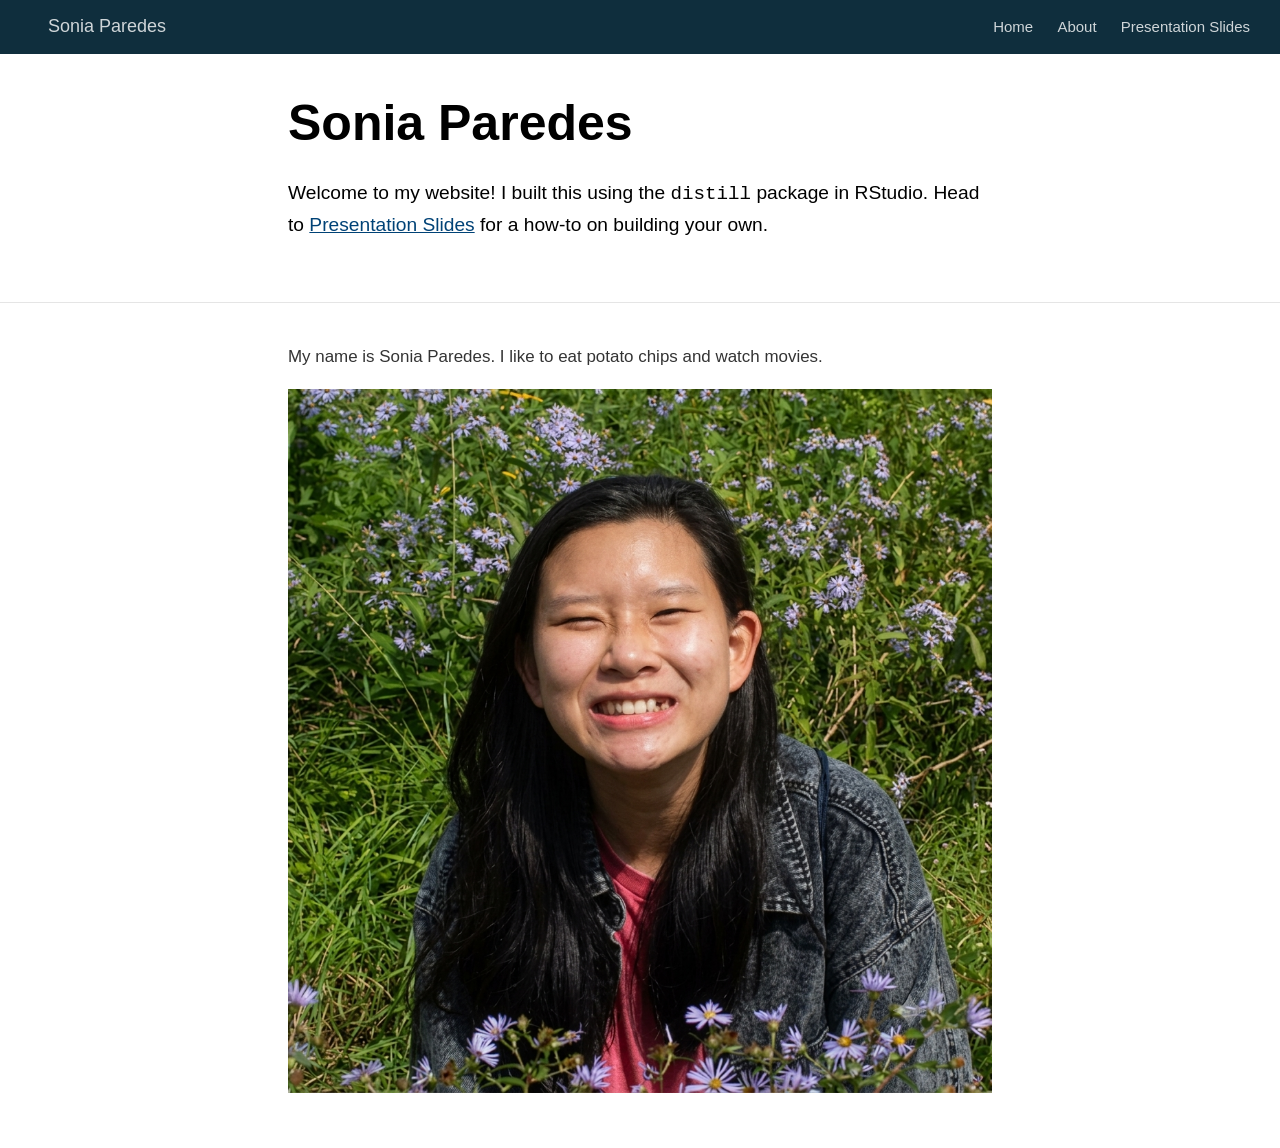
<file: docs/index.html>
<!DOCTYPE html>

<html xmlns="http://www.w3.org/1999/xhtml" lang="" xml:lang="">

<head>
  <meta charset="utf-8"/>
  <meta name="viewport" content="width=device-width, initial-scale=1"/>
  <meta http-equiv="X-UA-Compatible" content="IE=Edge,chrome=1"/>
  <meta name="generator" content="distill" />

  <style type="text/css">
  /* Hide doc at startup (prevent jankiness while JS renders/transforms) */
  body {
    visibility: hidden;
  }
  </style>

 <!--radix_placeholder_import_source-->
 <!--/radix_placeholder_import_source-->

<style type="text/css">code{white-space: pre;}</style>
<style type="text/css" data-origin="pandoc">
html { -webkit-text-size-adjust: 100%; }
pre > code.sourceCode { white-space: pre; position: relative; }
pre > code.sourceCode > span { display: inline-block; line-height: 1.25; }
pre > code.sourceCode > span:empty { height: 1.2em; }
.sourceCode { overflow: visible; }
code.sourceCode > span { color: inherit; text-decoration: inherit; }
div.sourceCode { margin: 1em 0; }
pre.sourceCode { margin: 0; }
@media screen {
div.sourceCode { overflow: auto; }
}
@media print {
pre > code.sourceCode { white-space: pre-wrap; }
pre > code.sourceCode > span { text-indent: -5em; padding-left: 5em; }
}
pre.numberSource code
  { counter-reset: source-line 0; }
pre.numberSource code > span
  { position: relative; left: -4em; counter-increment: source-line; }
pre.numberSource code > span > a:first-child::before
  { content: counter(source-line);
    position: relative; left: -1em; text-align: right; vertical-align: baseline;
    border: none; display: inline-block;
    -webkit-touch-callout: none; -webkit-user-select: none;
    -khtml-user-select: none; -moz-user-select: none;
    -ms-user-select: none; user-select: none;
    padding: 0 4px; width: 4em;
    color: #aaaaaa;
  }
pre.numberSource { margin-left: 3em; border-left: 1px solid #aaaaaa;  padding-left: 4px; }
div.sourceCode
  { color: #00769e; background-color: #f1f3f5; }
@media screen {
pre > code.sourceCode > span > a:first-child::before { text-decoration: underline; }
}
code span { color: #00769e; } /* Normal */
code span.al { color: #ad0000; } /* Alert */
code span.an { color: #5e5e5e; } /* Annotation */
code span.at { color: #657422; } /* Attribute */
code span.bn { color: #ad0000; } /* BaseN */
code span.bu { } /* BuiltIn */
code span.cf { color: #00769e; } /* ControlFlow */
code span.ch { color: #20794d; } /* Char */
code span.cn { color: #8f5902; } /* Constant */
code span.co { color: #5e5e5e; } /* Comment */
code span.cv { color: #5e5e5e; font-style: italic; } /* CommentVar */
code span.do { color: #5e5e5e; font-style: italic; } /* Documentation */
code span.dt { color: #ad0000; } /* DataType */
code span.dv { color: #ad0000; } /* DecVal */
code span.er { color: #ad0000; } /* Error */
code span.ex { } /* Extension */
code span.fl { color: #ad0000; } /* Float */
code span.fu { color: #4758ab; } /* Function */
code span.im { } /* Import */
code span.in { color: #5e5e5e; } /* Information */
code span.kw { color: #00769e; } /* Keyword */
code span.op { color: #5e5e5e; } /* Operator */
code span.ot { color: #00769e; } /* Other */
code span.pp { color: #ad0000; } /* Preprocessor */
code span.sc { color: #5e5e5e; } /* SpecialChar */
code span.ss { color: #20794d; } /* SpecialString */
code span.st { color: #20794d; } /* String */
code span.va { color: #111111; } /* Variable */
code span.vs { color: #20794d; } /* VerbatimString */
code span.wa { color: #5e5e5e; font-style: italic; } /* Warning */
</style>


  <!--radix_placeholder_meta_tags-->
  <title>Sonia Paredes</title>

  <meta property="description" itemprop="description" content="Welcome to my website! I built this using the `distill` package in RStudio.&#10;Head to [Presentation Slides](https://soniaaparedees.github.io/distill-site/slides.html) for a how-to on building your own."/>



  <!--  https://developers.facebook.com/docs/sharing/webmasters#markup -->
  <meta property="og:title" content="Sonia Paredes"/>
  <meta property="og:type" content="article"/>
  <meta property="og:description" content="Welcome to my website! I built this using the `distill` package in RStudio.&#10;Head to [Presentation Slides](https://soniaaparedees.github.io/distill-site/slides.html) for a how-to on building your own."/>
  <meta property="og:locale" content="en_US"/>
  <meta property="og:site_name" content="Sonia Paredes"/>

  <!--  https://dev.twitter.com/cards/types/summary -->
  <meta property="twitter:card" content="summary"/>
  <meta property="twitter:title" content="Sonia Paredes"/>
  <meta property="twitter:description" content="Welcome to my website! I built this using the `distill` package in RStudio.&#10;Head to [Presentation Slides](https://soniaaparedees.github.io/distill-site/slides.html) for a how-to on building your own."/>

  <!--/radix_placeholder_meta_tags-->
  <!--radix_placeholder_rmarkdown_metadata-->

  <script type="text/json" id="radix-rmarkdown-metadata">
  {"type":"list","attributes":{"names":{"type":"character","attributes":{},"value":["title","description","site"]}},"value":[{"type":"character","attributes":{},"value":["Sonia Paredes"]},{"type":"character","attributes":{},"value":["Welcome to my website! I built this using the `distill` package in RStudio.\nHead to [Presentation Slides](https://soniaaparedees.github.io/distill-site/slides.html) for a how-to on building your own.\n"]},{"type":"character","attributes":{},"value":["distill::distill_website"]}]}
  </script>
  <!--/radix_placeholder_rmarkdown_metadata-->
  <!--radix_placeholder_navigation_in_header-->
  <meta name="distill:offset" content=""/>

  <script type="application/javascript">

    window.headroom_prevent_pin = false;

    window.document.addEventListener("DOMContentLoaded", function (event) {

      // initialize headroom for banner
      var header = $('header').get(0);
      var headerHeight = header.offsetHeight;
      var headroom = new Headroom(header, {
        tolerance: 5,
        onPin : function() {
          if (window.headroom_prevent_pin) {
            window.headroom_prevent_pin = false;
            headroom.unpin();
          }
        }
      });
      headroom.init();
      if(window.location.hash)
        headroom.unpin();
      $(header).addClass('headroom--transition');

      // offset scroll location for banner on hash change
      // (see: https://github.com/WickyNilliams/headroom.js/issues/38)
      window.addEventListener("hashchange", function(event) {
        window.scrollTo(0, window.pageYOffset - (headerHeight + 25));
      });

      // responsive menu
      $('.distill-site-header').each(function(i, val) {
        var topnav = $(this);
        var toggle = topnav.find('.nav-toggle');
        toggle.on('click', function() {
          topnav.toggleClass('responsive');
        });
      });

      // nav dropdowns
      $('.nav-dropbtn').click(function(e) {
        $(this).next('.nav-dropdown-content').toggleClass('nav-dropdown-active');
        $(this).parent().siblings('.nav-dropdown')
           .children('.nav-dropdown-content').removeClass('nav-dropdown-active');
      });
      $("body").click(function(e){
        $('.nav-dropdown-content').removeClass('nav-dropdown-active');
      });
      $(".nav-dropdown").click(function(e){
        e.stopPropagation();
      });
    });
  </script>

  <style type="text/css">

  /* Theme (user-documented overrideables for nav appearance) */

  .distill-site-nav {
    color: rgba(255, 255, 255, 0.8);
    background-color: #0F2E3D;
    font-size: 15px;
    font-weight: 300;
  }

  .distill-site-nav a {
    color: inherit;
    text-decoration: none;
  }

  .distill-site-nav a:hover {
    color: white;
  }

  @media print {
    .distill-site-nav {
      display: none;
    }
  }

  .distill-site-header {

  }

  .distill-site-footer {

  }


  /* Site Header */

  .distill-site-header {
    width: 100%;
    box-sizing: border-box;
    z-index: 3;
  }

  .distill-site-header .nav-left {
    display: inline-block;
    margin-left: 8px;
  }

  @media screen and (max-width: 768px) {
    .distill-site-header .nav-left {
      margin-left: 0;
    }
  }


  .distill-site-header .nav-right {
    float: right;
    margin-right: 8px;
  }

  .distill-site-header a,
  .distill-site-header .title {
    display: inline-block;
    text-align: center;
    padding: 14px 10px 14px 10px;
  }

  .distill-site-header .title {
    font-size: 18px;
    min-width: 150px;
  }

  .distill-site-header .logo {
    padding: 0;
  }

  .distill-site-header .logo img {
    display: none;
    max-height: 20px;
    width: auto;
    margin-bottom: -4px;
  }

  .distill-site-header .nav-image img {
    max-height: 18px;
    width: auto;
    display: inline-block;
    margin-bottom: -3px;
  }



  @media screen and (min-width: 1000px) {
    .distill-site-header .logo img {
      display: inline-block;
    }
    .distill-site-header .nav-left {
      margin-left: 20px;
    }
    .distill-site-header .nav-right {
      margin-right: 20px;
    }
    .distill-site-header .title {
      padding-left: 12px;
    }
  }


  .distill-site-header .nav-toggle {
    display: none;
  }

  .nav-dropdown {
    display: inline-block;
    position: relative;
  }

  .nav-dropdown .nav-dropbtn {
    border: none;
    outline: none;
    color: rgba(255, 255, 255, 0.8);
    padding: 16px 10px;
    background-color: transparent;
    font-family: inherit;
    font-size: inherit;
    font-weight: inherit;
    margin: 0;
    margin-top: 1px;
    z-index: 2;
  }

  .nav-dropdown-content {
    display: none;
    position: absolute;
    background-color: white;
    min-width: 200px;
    border: 1px solid rgba(0,0,0,0.15);
    border-radius: 4px;
    box-shadow: 0px 8px 16px 0px rgba(0,0,0,0.1);
    z-index: 1;
    margin-top: 2px;
    white-space: nowrap;
    padding-top: 4px;
    padding-bottom: 4px;
  }

  .nav-dropdown-content hr {
    margin-top: 4px;
    margin-bottom: 4px;
    border: none;
    border-bottom: 1px solid rgba(0, 0, 0, 0.1);
  }

  .nav-dropdown-active {
    display: block;
  }

  .nav-dropdown-content a, .nav-dropdown-content .nav-dropdown-header {
    color: black;
    padding: 6px 24px;
    text-decoration: none;
    display: block;
    text-align: left;
  }

  .nav-dropdown-content .nav-dropdown-header {
    display: block;
    padding: 5px 24px;
    padding-bottom: 0;
    text-transform: uppercase;
    font-size: 14px;
    color: #999999;
    white-space: nowrap;
  }

  .nav-dropdown:hover .nav-dropbtn {
    color: white;
  }

  .nav-dropdown-content a:hover {
    background-color: #ddd;
    color: black;
  }

  .nav-right .nav-dropdown-content {
    margin-left: -45%;
    right: 0;
  }

  @media screen and (max-width: 768px) {
    .distill-site-header a, .distill-site-header .nav-dropdown  {display: none;}
    .distill-site-header a.nav-toggle {
      float: right;
      display: block;
    }
    .distill-site-header .title {
      margin-left: 0;
    }
    .distill-site-header .nav-right {
      margin-right: 0;
    }
    .distill-site-header {
      overflow: hidden;
    }
    .nav-right .nav-dropdown-content {
      margin-left: 0;
    }
  }


  @media screen and (max-width: 768px) {
    .distill-site-header.responsive {position: relative; min-height: 500px; }
    .distill-site-header.responsive a.nav-toggle {
      position: absolute;
      right: 0;
      top: 0;
    }
    .distill-site-header.responsive a,
    .distill-site-header.responsive .nav-dropdown {
      display: block;
      text-align: left;
    }
    .distill-site-header.responsive .nav-left,
    .distill-site-header.responsive .nav-right {
      width: 100%;
    }
    .distill-site-header.responsive .nav-dropdown {float: none;}
    .distill-site-header.responsive .nav-dropdown-content {position: relative;}
    .distill-site-header.responsive .nav-dropdown .nav-dropbtn {
      display: block;
      width: 100%;
      text-align: left;
    }
  }

  /* Site Footer */

  .distill-site-footer {
    width: 100%;
    overflow: hidden;
    box-sizing: border-box;
    z-index: 3;
    margin-top: 30px;
    padding-top: 30px;
    padding-bottom: 30px;
    text-align: center;
  }

  /* Headroom */

  d-title {
    padding-top: 6rem;
  }

  @media print {
    d-title {
      padding-top: 4rem;
    }
  }

  .headroom {
    z-index: 1000;
    position: fixed;
    top: 0;
    left: 0;
    right: 0;
  }

  .headroom--transition {
    transition: all .4s ease-in-out;
  }

  .headroom--unpinned {
    top: -100px;
  }

  .headroom--pinned {
    top: 0;
  }

  /* adjust viewport for navbar height */
  /* helps vertically center bootstrap (non-distill) content */
  .min-vh-100 {
    min-height: calc(100vh - 100px) !important;
  }

  </style>

  <script src="site_libs/jquery-3.6.0/jquery-3.6.0.min.js"></script>
  <link href="site_libs/font-awesome-6.5.2/css/all.min.css" rel="stylesheet"/>
  <link href="site_libs/font-awesome-6.5.2/css/v4-shims.min.css" rel="stylesheet"/>
  <script src="site_libs/headroom-0.9.4/headroom.min.js"></script>
  <script src="site_libs/autocomplete-0.37.1/autocomplete.min.js"></script>
  <script src="site_libs/fuse-6.4.1/fuse.min.js"></script>

  <script type="application/javascript">

  function getMeta(metaName) {
    var metas = document.getElementsByTagName('meta');
    for (let i = 0; i < metas.length; i++) {
      if (metas[i].getAttribute('name') === metaName) {
        return metas[i].getAttribute('content');
      }
    }
    return '';
  }

  function offsetURL(url) {
    var offset = getMeta('distill:offset');
    return offset ? offset + '/' + url : url;
  }

  function createFuseIndex() {

    // create fuse index
    var options = {
      keys: [
        { name: 'title', weight: 20 },
        { name: 'categories', weight: 15 },
        { name: 'description', weight: 10 },
        { name: 'contents', weight: 5 },
      ],
      ignoreLocation: true,
      threshold: 0
    };
    var fuse = new window.Fuse([], options);

    // fetch the main search.json
    return fetch(offsetURL('search.json'))
      .then(function(response) {
        if (response.status == 200) {
          return response.json().then(function(json) {
            // index main articles
            json.articles.forEach(function(article) {
              fuse.add(article);
            });
            // download collections and index their articles
            return Promise.all(json.collections.map(function(collection) {
              return fetch(offsetURL(collection)).then(function(response) {
                if (response.status === 200) {
                  return response.json().then(function(articles) {
                    articles.forEach(function(article) {
                      fuse.add(article);
                    });
                  })
                } else {
                  return Promise.reject(
                    new Error('Unexpected status from search index request: ' +
                              response.status)
                  );
                }
              });
            })).then(function() {
              return fuse;
            });
          });

        } else {
          return Promise.reject(
            new Error('Unexpected status from search index request: ' +
                        response.status)
          );
        }
      });
  }

  window.document.addEventListener("DOMContentLoaded", function (event) {

    // get search element (bail if we don't have one)
    var searchEl = window.document.getElementById('distill-search');
    if (!searchEl)
      return;

    createFuseIndex()
      .then(function(fuse) {

        // make search box visible
        searchEl.classList.remove('hidden');

        // initialize autocomplete
        var options = {
          autoselect: true,
          hint: false,
          minLength: 2,
        };
        window.autocomplete(searchEl, options, [{
          source: function(query, callback) {
            const searchOptions = {
              isCaseSensitive: false,
              shouldSort: true,
              minMatchCharLength: 2,
              limit: 10,
            };
            var results = fuse.search(query, searchOptions);
            callback(results
              .map(function(result) { return result.item; })
            );
          },
          templates: {
            suggestion: function(suggestion) {
              var img = suggestion.preview && Object.keys(suggestion.preview).length > 0
                ? `<img src="${offsetURL(suggestion.preview)}"</img>`
                : '';
              var html = `
                <div class="search-item">
                  <h3>${suggestion.title}</h3>
                  <div class="search-item-description">
                    ${suggestion.description || ''}
                  </div>
                  <div class="search-item-preview">
                    ${img}
                  </div>
                </div>
              `;
              return html;
            }
          }
        }]).on('autocomplete:selected', function(event, suggestion) {
          window.location.href = offsetURL(suggestion.path);
        });
        // remove inline display style on autocompleter (we want to
        // manage responsive display via css)
        $('.algolia-autocomplete').css("display", "");
      })
      .catch(function(error) {
        console.log(error);
      });

  });

  </script>

  <style type="text/css">

  .nav-search {
    font-size: x-small;
  }

  /* Algolioa Autocomplete */

  .algolia-autocomplete {
    display: inline-block;
    margin-left: 10px;
    vertical-align: sub;
    background-color: white;
    color: black;
    padding: 6px;
    padding-top: 8px;
    padding-bottom: 0;
    border-radius: 6px;
    border: 1px #0F2E3D solid;
    width: 180px;
  }


  @media screen and (max-width: 768px) {
    .distill-site-nav .algolia-autocomplete {
      display: none;
      visibility: hidden;
    }
    .distill-site-nav.responsive .algolia-autocomplete {
      display: inline-block;
      visibility: visible;
    }
    .distill-site-nav.responsive .algolia-autocomplete .aa-dropdown-menu {
      margin-left: 0;
      width: 400px;
      max-height: 400px;
    }
  }

  .algolia-autocomplete .aa-input, .algolia-autocomplete .aa-hint {
    width: 90%;
    outline: none;
    border: none;
  }

  .algolia-autocomplete .aa-hint {
    color: #999;
  }
  .algolia-autocomplete .aa-dropdown-menu {
    width: 550px;
    max-height: 70vh;
    overflow-x: visible;
    overflow-y: scroll;
    padding: 5px;
    margin-top: 3px;
    margin-left: -150px;
    background-color: #fff;
    border-radius: 5px;
    border: 1px solid #999;
    border-top: none;
  }

  .algolia-autocomplete .aa-dropdown-menu .aa-suggestion {
    cursor: pointer;
    padding: 5px 4px;
    border-bottom: 1px solid #eee;
  }

  .algolia-autocomplete .aa-dropdown-menu .aa-suggestion:last-of-type {
    border-bottom: none;
    margin-bottom: 2px;
  }

  .algolia-autocomplete .aa-dropdown-menu .aa-suggestion .search-item {
    overflow: hidden;
    font-size: 0.8em;
    line-height: 1.4em;
  }

  .algolia-autocomplete .aa-dropdown-menu .aa-suggestion .search-item h3 {
    font-size: 1rem;
    margin-block-start: 0;
    margin-block-end: 5px;
  }

  .algolia-autocomplete .aa-dropdown-menu .aa-suggestion .search-item-description {
    display: inline-block;
    overflow: hidden;
    height: 2.8em;
    width: 80%;
    margin-right: 4%;
  }

  .algolia-autocomplete .aa-dropdown-menu .aa-suggestion .search-item-preview {
    display: inline-block;
    width: 15%;
  }

  .algolia-autocomplete .aa-dropdown-menu .aa-suggestion .search-item-preview img {
    height: 3em;
    width: auto;
    display: none;
  }

  .algolia-autocomplete .aa-dropdown-menu .aa-suggestion .search-item-preview img[src] {
    display: initial;
  }

  .algolia-autocomplete .aa-dropdown-menu .aa-suggestion.aa-cursor {
    background-color: #eee;
  }
  .algolia-autocomplete .aa-dropdown-menu .aa-suggestion em {
    font-weight: bold;
    font-style: normal;
  }

  </style>


  <!--/radix_placeholder_navigation_in_header-->
  <!--radix_placeholder_distill-->

  <style type="text/css">

  body {
    background-color: white;
  }

  .pandoc-table {
    width: 100%;
  }

  .pandoc-table>caption {
    margin-bottom: 10px;
  }

  .pandoc-table th:not([align]) {
    text-align: left;
  }

  .pagedtable-footer {
    font-size: 15px;
  }

  d-byline .byline {
    grid-template-columns: 2fr 2fr;
  }

  d-byline .byline h3 {
    margin-block-start: 1.5em;
  }

  d-byline .byline .authors-affiliations h3 {
    margin-block-start: 0.5em;
  }

  .authors-affiliations .orcid-id {
    width: 16px;
    height:16px;
    margin-left: 4px;
    margin-right: 4px;
    vertical-align: middle;
    padding-bottom: 2px;
  }

  d-title .dt-tags {
    margin-top: 1em;
    grid-column: text;
  }

  .dt-tags .dt-tag {
    text-decoration: none;
    display: inline-block;
    color: rgba(0,0,0,0.6);
    padding: 0em 0.4em;
    margin-right: 0.5em;
    margin-bottom: 0.4em;
    font-size: 70%;
    border: 1px solid rgba(0,0,0,0.2);
    border-radius: 3px;
    text-transform: uppercase;
    font-weight: 500;
  }

  d-article table.gt_table td,
  d-article table.gt_table th {
    border-bottom: none;
    font-size: 100%;
  }

  .html-widget {
    margin-bottom: 2.0em;
  }

  .l-screen-inset {
    padding-right: 16px;
  }

  .l-screen .caption {
    margin-left: 10px;
  }

  .shaded {
    background: rgb(247, 247, 247);
    padding-top: 20px;
    padding-bottom: 20px;
    border-top: 1px solid rgba(0, 0, 0, 0.1);
    border-bottom: 1px solid rgba(0, 0, 0, 0.1);
  }

  .shaded .html-widget {
    margin-bottom: 0;
    border: 1px solid rgba(0, 0, 0, 0.1);
  }

  .shaded .shaded-content {
    background: white;
  }

  .text-output {
    margin-top: 0;
    line-height: 1.5em;
  }

  .hidden {
    display: none !important;
  }

  hr.section-separator {
    border: none;
    border-top: 1px solid rgba(0, 0, 0, 0.1);
    margin: 0px;
  }


  d-byline {
    border-top: none;
  }

  d-article {
    padding-top: 2.5rem;
    padding-bottom: 30px;
    border-top: none;
  }

  d-appendix {
    padding-top: 30px;
  }

  d-article>p>img {
    width: 100%;
  }

  d-article h2 {
    margin: 1rem 0 1.5rem 0;
  }

  d-article h3 {
    margin-top: 1.5rem;
  }

  d-article iframe {
    border: 1px solid rgba(0, 0, 0, 0.1);
    margin-bottom: 2.0em;
    width: 100%;
  }

  /* Tweak code blocks */

  d-article div.sourceCode code,
  d-article pre code {
    font-family: Consolas, Monaco, 'Andale Mono', 'Ubuntu Mono', monospace;
  }

  d-article pre,
  d-article div.sourceCode,
  d-article div.sourceCode pre {
    overflow: auto;
  }

  d-article div.sourceCode {
    background-color: white;
  }

  d-article div.sourceCode pre {
    padding-left: 10px;
    font-size: 12px;
    border-left: 2px solid rgba(0,0,0,0.1);
  }

  d-article pre {
    font-size: 12px;
    color: black;
    background: none;
    margin-top: 0;
    text-align: left;
    white-space: pre;
    word-spacing: normal;
    word-break: normal;
    word-wrap: normal;
    line-height: 1.5;

    -moz-tab-size: 4;
    -o-tab-size: 4;
    tab-size: 4;

    -webkit-hyphens: none;
    -moz-hyphens: none;
    -ms-hyphens: none;
    hyphens: none;
  }

  d-article pre a {
    border-bottom: none;
  }

  d-article pre a:hover {
    border-bottom: none;
    text-decoration: underline;
  }

  d-article details {
    grid-column: text;
    margin-bottom: 0.8em;
  }

  @media(min-width: 768px) {

  d-article pre,
  d-article div.sourceCode,
  d-article div.sourceCode pre {
    overflow: visible !important;
  }

  d-article div.sourceCode pre {
    padding-left: 18px;
    font-size: 14px;
  }

  /* tweak for Pandoc numbered line within distill */
  d-article pre.numberSource code > span {
      left: -2em;
  }

  d-article pre {
    font-size: 14px;
  }

  }

  figure img.external {
    background: white;
    border: 1px solid rgba(0, 0, 0, 0.1);
    box-shadow: 0 1px 8px rgba(0, 0, 0, 0.1);
    padding: 18px;
    box-sizing: border-box;
  }

  /* CSS for d-contents */

  .d-contents {
    grid-column: text;
    color: rgba(0,0,0,0.8);
    font-size: 0.9em;
    padding-bottom: 1em;
    margin-bottom: 1em;
    padding-bottom: 0.5em;
    margin-bottom: 1em;
    padding-left: 0.25em;
    justify-self: start;
  }

  @media(min-width: 1000px) {
    .d-contents.d-contents-float {
      height: 0;
      grid-column-start: 1;
      grid-column-end: 4;
      justify-self: center;
      padding-right: 3em;
      padding-left: 2em;
    }
  }

  .d-contents nav h3 {
    font-size: 18px;
    margin-top: 0;
    margin-bottom: 1em;
  }

  .d-contents li {
    list-style-type: none
  }

  .d-contents nav > ul {
    padding-left: 0;
  }

  .d-contents ul {
    padding-left: 1em
  }

  .d-contents nav ul li {
    margin-top: 0.6em;
    margin-bottom: 0.2em;
  }

  .d-contents nav a {
    font-size: 13px;
    border-bottom: none;
    text-decoration: none
    color: rgba(0, 0, 0, 0.8);
  }

  .d-contents nav a:hover {
    text-decoration: underline solid rgba(0, 0, 0, 0.6)
  }

  .d-contents nav > ul > li > a {
    font-weight: 600;
  }

  .d-contents nav > ul > li > ul {
    font-weight: inherit;
  }

  .d-contents nav > ul > li > ul > li {
    margin-top: 0.2em;
  }


  .d-contents nav ul {
    margin-top: 0;
    margin-bottom: 0.25em;
  }

  .d-article-with-toc h2:nth-child(2) {
    margin-top: 0;
  }


  /* Figure */

  .figure {
    position: relative;
    margin-bottom: 2.5em;
    margin-top: 1.5em;
  }

  .figure .caption {
    color: rgba(0, 0, 0, 0.6);
    font-size: 12px;
    line-height: 1.5em;
  }

  .figure img.external {
    background: white;
    border: 1px solid rgba(0, 0, 0, 0.1);
    box-shadow: 0 1px 8px rgba(0, 0, 0, 0.1);
    padding: 18px;
    box-sizing: border-box;
  }

  .figure .caption a {
    color: rgba(0, 0, 0, 0.6);
  }

  .figure .caption b,
  .figure .caption strong, {
    font-weight: 600;
    color: rgba(0, 0, 0, 1.0);
  }

  /* Citations */

  d-article .citation {
    color: inherit;
    cursor: inherit;
  }

  div.hanging-indent{
    margin-left: 1em; text-indent: -1em;
  }

  /* Citation hover box */

  .tippy-box[data-theme~=light-border] {
    background-color: rgba(250, 250, 250, 0.95);
  }

  .tippy-content > p {
    margin-bottom: 0;
    padding: 2px;
  }


  /* Tweak 1000px media break to show more text */

  @media(min-width: 1000px) {
    .base-grid,
    distill-header,
    d-title,
    d-abstract,
    d-article,
    d-appendix,
    distill-appendix,
    d-byline,
    d-footnote-list,
    d-citation-list,
    distill-footer {
      grid-template-columns: [screen-start] 1fr [page-start kicker-start] 80px [middle-start] 50px [text-start kicker-end] 65px 65px 65px 65px 65px 65px 65px 65px [text-end gutter-start] 65px [middle-end] 65px [page-end gutter-end] 1fr [screen-end];
      grid-column-gap: 16px;
    }

    .grid {
      grid-column-gap: 16px;
    }

    d-article {
      font-size: 1.06rem;
      line-height: 1.7em;
    }
    figure .caption, .figure .caption, figure figcaption {
      font-size: 13px;
    }
  }

  @media(min-width: 1180px) {
    .base-grid,
    distill-header,
    d-title,
    d-abstract,
    d-article,
    d-appendix,
    distill-appendix,
    d-byline,
    d-footnote-list,
    d-citation-list,
    distill-footer {
      grid-template-columns: [screen-start] 1fr [page-start kicker-start] 60px [middle-start] 60px [text-start kicker-end] 60px 60px 60px 60px 60px 60px 60px 60px [text-end gutter-start] 60px [middle-end] 60px [page-end gutter-end] 1fr [screen-end];
      grid-column-gap: 32px;
    }

    .grid {
      grid-column-gap: 32px;
    }
  }


  /* Get the citation styles for the appendix (not auto-injected on render since
     we do our own rendering of the citation appendix) */

  d-appendix .citation-appendix,
  .d-appendix .citation-appendix {
    font-size: 11px;
    line-height: 15px;
    border-left: 1px solid rgba(0, 0, 0, 0.1);
    padding-left: 18px;
    border: 1px solid rgba(0,0,0,0.1);
    background: rgba(0, 0, 0, 0.02);
    padding: 10px 18px;
    border-radius: 3px;
    color: rgba(150, 150, 150, 1);
    overflow: hidden;
    margin-top: -12px;
    white-space: pre-wrap;
    word-wrap: break-word;
  }

  /* Include appendix styles here so they can be overridden */

  d-appendix {
    contain: layout style;
    font-size: 0.8em;
    line-height: 1.7em;
    margin-top: 60px;
    margin-bottom: 0;
    border-top: 1px solid rgba(0, 0, 0, 0.1);
    color: rgba(0,0,0,0.5);
    padding-top: 60px;
    padding-bottom: 48px;
  }

  d-appendix h3 {
    grid-column: page-start / text-start;
    font-size: 15px;
    font-weight: 500;
    margin-top: 1em;
    margin-bottom: 0;
    color: rgba(0,0,0,0.65);
  }

  d-appendix h3 + * {
    margin-top: 1em;
  }

  d-appendix ol {
    padding: 0 0 0 15px;
  }

  @media (min-width: 768px) {
    d-appendix ol {
      padding: 0 0 0 30px;
      margin-left: -30px;
    }
  }

  d-appendix li {
    margin-bottom: 1em;
  }

  d-appendix a {
    color: rgba(0, 0, 0, 0.6);
  }

  d-appendix > * {
    grid-column: text;
  }

  d-appendix > d-footnote-list,
  d-appendix > d-citation-list,
  d-appendix > distill-appendix {
    grid-column: screen;
  }

  /* Include footnote styles here so they can be overridden */

  d-footnote-list {
    contain: layout style;
  }

  d-footnote-list > * {
    grid-column: text;
  }

  d-footnote-list a.footnote-backlink {
    color: rgba(0,0,0,0.3);
    padding-left: 0.5em;
  }



  /* Anchor.js */

  .anchorjs-link {
    /*transition: all .25s linear; */
    text-decoration: none;
    border-bottom: none;
  }
  *:hover > .anchorjs-link {
    margin-left: -1.125em !important;
    text-decoration: none;
    border-bottom: none;
  }

  /* Social footer */

  .social_footer {
    margin-top: 30px;
    margin-bottom: 0;
    color: rgba(0,0,0,0.67);
  }

  .disqus-comments {
    margin-right: 30px;
  }

  .disqus-comment-count {
    border-bottom: 1px solid rgba(0, 0, 0, 0.4);
    cursor: pointer;
  }

  #disqus_thread {
    margin-top: 30px;
  }

  .article-sharing a {
    border-bottom: none;
    margin-right: 8px;
  }

  .article-sharing a:hover {
    border-bottom: none;
  }

  .sidebar-section.subscribe {
    font-size: 12px;
    line-height: 1.6em;
  }

  .subscribe p {
    margin-bottom: 0.5em;
  }


  .article-footer .subscribe {
    font-size: 15px;
    margin-top: 45px;
  }


  .sidebar-section.custom {
    font-size: 12px;
    line-height: 1.6em;
  }

  .custom p {
    margin-bottom: 0.5em;
  }

  /* Styles for listing layout (hide title) */
  .layout-listing d-title, .layout-listing .d-title {
    display: none;
  }

  /* Styles for posts lists (not auto-injected) */


  .posts-with-sidebar {
    padding-left: 45px;
    padding-right: 45px;
  }

  .posts-list .description h2,
  .posts-list .description p {
    font-family: -apple-system, BlinkMacSystemFont, "Segoe UI", Roboto, Oxygen, Ubuntu, Cantarell, "Fira Sans", "Droid Sans", "Helvetica Neue", Arial, sans-serif;
  }

  .posts-list .description h2 {
    font-weight: 700;
    border-bottom: none;
    padding-bottom: 0;
  }

  .posts-list h2.post-tag {
    border-bottom: 1px solid rgba(0, 0, 0, 0.2);
    padding-bottom: 12px;
  }
  .posts-list {
    margin-top: 60px;
    margin-bottom: 24px;
  }

  .posts-list .post-preview {
    text-decoration: none;
    overflow: hidden;
    display: block;
    border-bottom: 1px solid rgba(0, 0, 0, 0.1);
    padding: 24px 0;
  }

  .post-preview-last {
    border-bottom: none !important;
  }

  .posts-list .posts-list-caption {
    grid-column: screen;
    font-weight: 400;
  }

  .posts-list .post-preview h2 {
    margin: 0 0 6px 0;
    line-height: 1.2em;
    font-style: normal;
    font-size: 24px;
  }

  .posts-list .post-preview p {
    margin: 0 0 12px 0;
    line-height: 1.4em;
    font-size: 16px;
  }

  .posts-list .post-preview .thumbnail {
    box-sizing: border-box;
    margin-bottom: 24px;
    position: relative;
    max-width: 500px;
  }
  .posts-list .post-preview img {
    width: 100%;
    display: block;
  }

  .posts-list .metadata {
    font-size: 12px;
    line-height: 1.4em;
    margin-bottom: 18px;
  }

  .posts-list .metadata > * {
    display: inline-block;
  }

  .posts-list .metadata .publishedDate {
    margin-right: 2em;
  }

  .posts-list .metadata .dt-authors {
    display: block;
    margin-top: 0.3em;
    margin-right: 2em;
  }

  .posts-list .dt-tags {
    display: block;
    line-height: 1em;
  }

  .posts-list .dt-tags .dt-tag {
    display: inline-block;
    color: rgba(0,0,0,0.6);
    padding: 0.3em 0.4em;
    margin-right: 0.2em;
    margin-bottom: 0.4em;
    font-size: 60%;
    border: 1px solid rgba(0,0,0,0.2);
    border-radius: 3px;
    text-transform: uppercase;
    font-weight: 500;
  }

  .posts-list img {
    opacity: 1;
  }

  .posts-list img[data-src] {
    opacity: 0;
  }

  .posts-more {
    clear: both;
  }


  .posts-sidebar {
    font-size: 16px;
  }

  .posts-sidebar h3 {
    font-size: 16px;
    margin-top: 0;
    margin-bottom: 0.5em;
    font-weight: 400;
    text-transform: uppercase;
  }

  .sidebar-section {
    margin-bottom: 30px;
  }

  .categories ul {
    list-style-type: none;
    margin: 0;
    padding: 0;
  }

  .categories li {
    color: rgba(0, 0, 0, 0.8);
    margin-bottom: 0;
  }

  .categories li>a {
    border-bottom: none;
  }

  .categories li>a:hover {
    border-bottom: 1px solid rgba(0, 0, 0, 0.4);
  }

  .categories .active {
    font-weight: 600;
  }

  .categories .category-count {
    color: rgba(0, 0, 0, 0.4);
  }


  @media(min-width: 768px) {
    .posts-list .post-preview h2 {
      font-size: 26px;
    }
    .posts-list .post-preview .thumbnail {
      float: right;
      width: 30%;
      margin-bottom: 0;
    }
    .posts-list .post-preview .description {
      float: left;
      width: 45%;
    }
    .posts-list .post-preview .metadata {
      float: left;
      width: 20%;
      margin-top: 8px;
    }
    .posts-list .post-preview p {
      margin: 0 0 12px 0;
      line-height: 1.5em;
      font-size: 16px;
    }
    .posts-with-sidebar .posts-list {
      float: left;
      width: 75%;
    }
    .posts-with-sidebar .posts-sidebar {
      float: right;
      width: 20%;
      margin-top: 60px;
      padding-top: 24px;
      padding-bottom: 24px;
    }
  }


  /* Improve display for browsers without grid (IE/Edge <= 15) */

  .downlevel {
    line-height: 1.6em;
    font-family: -apple-system, BlinkMacSystemFont, "Segoe UI", Roboto, Oxygen, Ubuntu, Cantarell, "Fira Sans", "Droid Sans", "Helvetica Neue", Arial, sans-serif;
    margin: 0;
  }

  .downlevel .d-title {
    padding-top: 6rem;
    padding-bottom: 1.5rem;
  }

  .downlevel .d-title h1 {
    font-size: 50px;
    font-weight: 700;
    line-height: 1.1em;
    margin: 0 0 0.5rem;
  }

  .downlevel .d-title p {
    font-weight: 300;
    font-size: 1.2rem;
    line-height: 1.55em;
    margin-top: 0;
  }

  .downlevel .d-byline {
    padding-top: 0.8em;
    padding-bottom: 0.8em;
    font-size: 0.8rem;
    line-height: 1.8em;
  }

  .downlevel .section-separator {
    border: none;
    border-top: 1px solid rgba(0, 0, 0, 0.1);
  }

  .downlevel .d-article {
    font-size: 1.06rem;
    line-height: 1.7em;
    padding-top: 1rem;
    padding-bottom: 2rem;
  }


  .downlevel .d-appendix {
    padding-left: 0;
    padding-right: 0;
    max-width: none;
    font-size: 0.8em;
    line-height: 1.7em;
    margin-bottom: 0;
    color: rgba(0,0,0,0.5);
    padding-top: 40px;
    padding-bottom: 48px;
  }

  .downlevel .footnotes ol {
    padding-left: 13px;
  }

  .downlevel .base-grid,
  .downlevel .distill-header,
  .downlevel .d-title,
  .downlevel .d-abstract,
  .downlevel .d-article,
  .downlevel .d-appendix,
  .downlevel .distill-appendix,
  .downlevel .d-byline,
  .downlevel .d-footnote-list,
  .downlevel .d-citation-list,
  .downlevel .distill-footer,
  .downlevel .appendix-bottom,
  .downlevel .posts-container {
    padding-left: 40px;
    padding-right: 40px;
  }

  @media(min-width: 768px) {
    .downlevel .base-grid,
    .downlevel .distill-header,
    .downlevel .d-title,
    .downlevel .d-abstract,
    .downlevel .d-article,
    .downlevel .d-appendix,
    .downlevel .distill-appendix,
    .downlevel .d-byline,
    .downlevel .d-footnote-list,
    .downlevel .d-citation-list,
    .downlevel .distill-footer,
    .downlevel .appendix-bottom,
    .downlevel .posts-container {
    padding-left: 150px;
    padding-right: 150px;
    max-width: 900px;
  }
  }

  .downlevel pre code {
    display: block;
    border-left: 2px solid rgba(0, 0, 0, .1);
    padding: 0 0 0 20px;
    font-size: 14px;
  }

  .downlevel code, .downlevel pre {
    color: black;
    background: none;
    font-family: Consolas, Monaco, 'Andale Mono', 'Ubuntu Mono', monospace;
    text-align: left;
    white-space: pre;
    word-spacing: normal;
    word-break: normal;
    word-wrap: normal;
    line-height: 1.5;

    -moz-tab-size: 4;
    -o-tab-size: 4;
    tab-size: 4;

    -webkit-hyphens: none;
    -moz-hyphens: none;
    -ms-hyphens: none;
    hyphens: none;
  }

  .downlevel .posts-list .post-preview {
    color: inherit;
  }



  </style>

  <script type="application/javascript">

  function is_downlevel_browser() {
    if (bowser.isUnsupportedBrowser({ msie: "12", msedge: "16"},
                                   window.navigator.userAgent)) {
      return true;
    } else {
      return window.load_distill_framework === undefined;
    }
  }

  // show body when load is complete
  function on_load_complete() {

    // add anchors
    if (window.anchors) {
      window.anchors.options.placement = 'left';
      window.anchors.add('d-article > h2, d-article > h3, d-article > h4, d-article > h5');
    }


    // set body to visible
    document.body.style.visibility = 'visible';

    // force redraw for leaflet widgets
    if (window.HTMLWidgets) {
      var maps = window.HTMLWidgets.findAll(".leaflet");
      $.each(maps, function(i, el) {
        var map = this.getMap();
        map.invalidateSize();
        map.eachLayer(function(layer) {
          if (layer instanceof L.TileLayer)
            layer.redraw();
        });
      });
    }

    // trigger 'shown' so htmlwidgets resize
    $('d-article').trigger('shown');
  }

  function init_distill() {

    init_common();

    // create front matter
    var front_matter = $('<d-front-matter></d-front-matter>');
    $('#distill-front-matter').wrap(front_matter);

    // create d-title
    $('.d-title').changeElementType('d-title');

    // separator
    var separator = '<hr class="section-separator" style="clear: both"/>';
    // prepend separator above appendix
    $('.d-byline').before(separator);
    $('.d-article').before(separator);

    // create d-byline
    var byline = $('<d-byline></d-byline>');
    $('.d-byline').replaceWith(byline);

    // create d-article
    var article = $('<d-article></d-article>');
    $('.d-article').wrap(article).children().unwrap();

    // move posts container into article
    $('.posts-container').appendTo($('d-article'));

    // create d-appendix
    $('.d-appendix').changeElementType('d-appendix');

    // flag indicating that we have appendix items
    var appendix = $('.appendix-bottom').children('h3').length > 0;

    // replace footnotes with <d-footnote>
    $('.footnote-ref').each(function(i, val) {
      appendix = true;
      var href = $(this).attr('href');
      var id = href.replace('#', '');
      var fn = $('#' + id);
      var fn_p = $('#' + id + '>p');
      fn_p.find('.footnote-back').remove();
      var text = fn_p.html();
      var dtfn = $('<d-footnote></d-footnote>');
      dtfn.html(text);
      $(this).replaceWith(dtfn);
    });
    // remove footnotes
    $('.footnotes').remove();

    // move refs into #references-listing
    $('#references-listing').replaceWith($('#refs'));

    $('h1.appendix, h2.appendix').each(function(i, val) {
      $(this).changeElementType('h3');
    });
    $('h3.appendix').each(function(i, val) {
      var id = $(this).attr('id');
      $('.d-contents a[href="#' + id + '"]').parent().remove();
      appendix = true;
      $(this).nextUntil($('h1, h2, h3')).addBack().appendTo($('d-appendix'));
    });

    // show d-appendix if we have appendix content
    $("d-appendix").css('display', appendix ? 'grid' : 'none');

    // localize layout chunks to just output
    $('.layout-chunk').each(function(i, val) {

      // capture layout
      var layout = $(this).attr('data-layout');

      // apply layout to markdown level block elements
      var elements = $(this).children().not('details, div.sourceCode, pre, script');
      elements.each(function(i, el) {
        var layout_div = $('<div class="' + layout + '"></div>');
        if (layout_div.hasClass('shaded')) {
          var shaded_content = $('<div class="shaded-content"></div>');
          $(this).wrap(shaded_content);
          $(this).parent().wrap(layout_div);
        } else {
          $(this).wrap(layout_div);
        }
      });


      // unwrap the layout-chunk div
      $(this).children().unwrap();
    });

    // remove code block used to force  highlighting css
    $('.distill-force-highlighting-css').parent().remove();

    // remove empty line numbers inserted by pandoc when using a
    // custom syntax highlighting theme, except when numbering line
    // in code chunk
    $('pre:not(.numberLines) code.sourceCode a:empty').remove();

    // load distill framework
    load_distill_framework();

    // wait for window.distillRunlevel == 4 to do post processing
    function distill_post_process() {

      if (!window.distillRunlevel || window.distillRunlevel < 4)
        return;

      // hide author/affiliations entirely if we have no authors
      var front_matter = JSON.parse($("#distill-front-matter").html());
      var have_authors = front_matter.authors && front_matter.authors.length > 0;
      if (!have_authors)
        $('d-byline').addClass('hidden');

      // article with toc class
      $('.d-contents').parent().addClass('d-article-with-toc');

      // strip links that point to #
      $('.authors-affiliations').find('a[href="#"]').removeAttr('href');

      // add orcid ids
      $('.authors-affiliations').find('.author').each(function(i, el) {
        var orcid_id = front_matter.authors[i].orcidID;
        var author_name = front_matter.authors[i].author
        if (orcid_id) {
          var a = $('<a></a>');
          a.attr('href', 'https://orcid.org/' + orcid_id);
          var img = $('<img></img>');
          img.addClass('orcid-id');
          img.attr('alt', author_name ? 'ORCID ID for ' + author_name : 'ORCID ID');
          img.attr('src','[data-uri]');
          a.append(img);
          $(this).append(a);
        }
      });

      // hide elements of author/affiliations grid that have no value
      function hide_byline_column(caption) {
        $('d-byline').find('h3:contains("' + caption + '")').parent().css('visibility', 'hidden');
      }

      // affiliations
      var have_affiliations = false;
      for (var i = 0; i<front_matter.authors.length; ++i) {
        var author = front_matter.authors[i];
        if (author.affiliation !== "&nbsp;") {
          have_affiliations = true;
          break;
        }
      }
      if (!have_affiliations)
        $('d-byline').find('h3:contains("Affiliations")').css('visibility', 'hidden');

      // published date
      if (!front_matter.publishedDate)
        hide_byline_column("Published");

      // document object identifier
      var doi = $('d-byline').find('h3:contains("DOI")');
      var doi_p = doi.next().empty();
      if (!front_matter.doi) {
        // if we have a citation and valid citationText then link to that
        if ($('#citation').length > 0 && front_matter.citationText) {
          doi.html('Citation');
          $('<a href="#citation"></a>')
            .text(front_matter.citationText)
            .appendTo(doi_p);
        } else {
          hide_byline_column("DOI");
        }
      } else {
        $('<a></a>')
           .attr('href', "https://doi.org/" + front_matter.doi)
           .html(front_matter.doi)
           .appendTo(doi_p);
      }

       // change plural form of authors/affiliations
      if (front_matter.authors.length === 1) {
        var grid = $('.authors-affiliations');
        grid.children('h3:contains("Authors")').text('Author');
        grid.children('h3:contains("Affiliations")').text('Affiliation');
      }

      // remove d-appendix and d-footnote-list local styles
      $('d-appendix > style:first-child').remove();
      $('d-footnote-list > style:first-child').remove();

      // move appendix-bottom entries to the bottom
      $('.appendix-bottom').appendTo('d-appendix').children().unwrap();
      $('.appendix-bottom').remove();

      // hoverable references
      $('span.citation[data-cites]').each(function() {
        const citeChild = $(this).children()[0]
        // Do not process if @xyz has been used without escaping and without bibliography activated
        // https://github.com/rstudio/distill/issues/466
        if (citeChild === undefined) return true

        if (citeChild.nodeName == "D-FOOTNOTE") {
          var fn = citeChild
          $(this).html(fn.shadowRoot.querySelector("sup"))
          $(this).id = fn.id
          fn.remove()
        }
        var refs = $(this).attr('data-cites').split(" ");
        var refHtml = refs.map(function(ref) {
          // Could use CSS.escape too here, we insure backward compatibility in navigator
          return "<p>" + $('div[id="ref-' + ref + '"]').html() + "</p>";
        }).join("\n");
        window.tippy(this, {
          allowHTML: true,
          content: refHtml,
          maxWidth: 500,
          interactive: true,
          interactiveBorder: 10,
          theme: 'light-border',
          placement: 'bottom-start'
        });
      });

      // fix footnotes in tables (#411)
      // replacing broken distill.pub feature
      $('table d-footnote').each(function() {
        // we replace internal showAtNode methode which is triggered when hovering a footnote
        this.hoverBox.showAtNode = function(node) {
          // ported from https://github.com/distillpub/template/pull/105/files
          calcOffset = function(elem) {
              let x = elem.offsetLeft;
              let y = elem.offsetTop;
              // Traverse upwards until an `absolute` element is found or `elem`
              // becomes null.
              while (elem = elem.offsetParent && elem.style.position != 'absolute') {
                  x += elem.offsetLeft;
                  y += elem.offsetTop;
              }

              return { left: x, top: y };
          }
          // https://developer.mozilla.org/en-US/docs/Web/API/HTMLElement/offsetTop
          const bbox = node.getBoundingClientRect();
          const offset = calcOffset(node);
          this.show([offset.left + bbox.width, offset.top + bbox.height]);
        }
      })

      // clear polling timer
      clearInterval(tid);

      // show body now that everything is ready
      on_load_complete();
    }

    var tid = setInterval(distill_post_process, 50);
    distill_post_process();

  }

  function init_downlevel() {

    init_common();

     // insert hr after d-title
    $('.d-title').after($('<hr class="section-separator"/>'));

    // check if we have authors
    var front_matter = JSON.parse($("#distill-front-matter").html());
    var have_authors = front_matter.authors && front_matter.authors.length > 0;

    // manage byline/border
    if (!have_authors)
      $('.d-byline').remove();
    $('.d-byline').after($('<hr class="section-separator"/>'));
    $('.d-byline a').remove();

    // remove toc
    $('.d-contents').remove();

    // move appendix elements
    $('h1.appendix, h2.appendix').each(function(i, val) {
      $(this).changeElementType('h3');
    });
    $('h3.appendix').each(function(i, val) {
      $(this).nextUntil($('h1, h2, h3')).addBack().appendTo($('.d-appendix'));
    });


    // inject headers into references and footnotes
    var refs_header = $('<h3></h3>');
    refs_header.text('References');
    $('#refs').prepend(refs_header);

    var footnotes_header = $('<h3></h3');
    footnotes_header.text('Footnotes');
    $('.footnotes').children('hr').first().replaceWith(footnotes_header);

    // move appendix-bottom entries to the bottom
    $('.appendix-bottom').appendTo('.d-appendix').children().unwrap();
    $('.appendix-bottom').remove();

    // remove appendix if it's empty
    if ($('.d-appendix').children().length === 0)
      $('.d-appendix').remove();

    // prepend separator above appendix
    $('.d-appendix').before($('<hr class="section-separator" style="clear: both"/>'));

    // trim code
    $('pre>code').each(function(i, val) {
      $(this).html($.trim($(this).html()));
    });

    // move posts-container right before article
    $('.posts-container').insertBefore($('.d-article'));

    $('body').addClass('downlevel');

    on_load_complete();
  }


  function init_common() {

    // jquery plugin to change element types
    (function($) {
      $.fn.changeElementType = function(newType) {
        var attrs = {};

        $.each(this[0].attributes, function(idx, attr) {
          attrs[attr.nodeName] = attr.nodeValue;
        });

        this.replaceWith(function() {
          return $("<" + newType + "/>", attrs).append($(this).contents());
        });
      };
    })(jQuery);

    // prevent underline for linked images
    $('a > img').parent().css({'border-bottom' : 'none'});

    // mark non-body figures created by knitr chunks as 100% width
    $('.layout-chunk').each(function(i, val) {
      var figures = $(this).find('img, .html-widget');
      // ignore leaflet img layers (#106)
      figures = figures.filter(':not(img[class*="leaflet"])')
      if ($(this).attr('data-layout') !== "l-body") {
        figures.css('width', '100%');
      } else {
        figures.css('max-width', '100%');
        figures.filter("[width]").each(function(i, val) {
          var fig = $(this);
          fig.css('width', fig.attr('width') + 'px');
        });

      }
    });

    // auto-append index.html to post-preview links in file: protocol
    // and in rstudio ide preview
    $('.post-preview').each(function(i, val) {
      if (window.location.protocol === "file:")
        $(this).attr('href', $(this).attr('href') + "index.html");
    });

    // get rid of index.html references in header
    if (window.location.protocol !== "file:") {
      $('.distill-site-header a[href]').each(function(i,val) {
        $(this).attr('href', $(this).attr('href').replace(/^index[.]html/, "./"));
      });
    }

    // add class to pandoc style tables
    $('tr.header').parent('thead').parent('table').addClass('pandoc-table');
    $('.kable-table').children('table').addClass('pandoc-table');

    // add figcaption style to table captions
    $('caption').parent('table').addClass("figcaption");

    // initialize posts list
    if (window.init_posts_list)
      window.init_posts_list();

    // implmement disqus comment link
    $('.disqus-comment-count').click(function() {
      window.headroom_prevent_pin = true;
      $('#disqus_thread').toggleClass('hidden');
      if (!$('#disqus_thread').hasClass('hidden')) {
        var offset = $(this).offset();
        $(window).resize();
        $('html, body').animate({
          scrollTop: offset.top - 35
        });
      }
    });
  }

  document.addEventListener('DOMContentLoaded', function() {
    if (is_downlevel_browser())
      init_downlevel();
    else
      window.addEventListener('WebComponentsReady', init_distill);
  });

  </script>

  <!--/radix_placeholder_distill-->
  <script src="site_libs/header-attrs-2.32/header-attrs.js"></script>
  <script src="site_libs/popper-2.6.0/popper.min.js"></script>
  <link href="site_libs/tippy-6.2.7/tippy.css" rel="stylesheet" />
  <link href="site_libs/tippy-6.2.7/tippy-light-border.css" rel="stylesheet" />
  <script src="site_libs/tippy-6.2.7/tippy.umd.min.js"></script>
  <script src="site_libs/anchor-4.2.2/anchor.min.js"></script>
  <script src="site_libs/bowser-1.9.3/bowser.min.js"></script>
  <script src="site_libs/webcomponents-2.0.0/webcomponents.js"></script>
  <script src="site_libs/distill-2.2.21/template.v2.js"></script>
  <!--radix_placeholder_site_in_header-->
  <!--/radix_placeholder_site_in_header-->


</head>

<body>

<!--radix_placeholder_front_matter-->

<script id="distill-front-matter" type="text/json">
{"title":"Sonia Paredes","description":"Welcome to my website! I built this using the `distill` package in RStudio.\nHead to [Presentation Slides](https://soniaaparedees.github.io/distill-site/slides.html) for a how-to on building your own.","authors":[]}
</script>

<!--/radix_placeholder_front_matter-->
<!--radix_placeholder_navigation_before_body-->
<header class="header header--fixed" role="banner">
<nav class="distill-site-nav distill-site-header">
<div class="nav-left">
<a href="index.html" class="title">Sonia Paredes</a>
</div>
<div class="nav-right">
<a href="index.html">Home</a>
<a href="about.html">About</a>
<a href="slides.html">Presentation Slides</a>
<a href="javascript:void(0);" class="nav-toggle">&#9776;</a>
</div>
</nav>
</header>
<!--/radix_placeholder_navigation_before_body-->
<!--radix_placeholder_site_before_body-->
<!--/radix_placeholder_site_before_body-->

<div class="d-title">
<h1>Sonia Paredes</h1>

<!--radix_placeholder_categories-->
<!--/radix_placeholder_categories-->
<p><p>Welcome to my website! I built this using the <code>distill</code> package in RStudio.
Head to <a href="https://soniaaparedees.github.io/distill-site/slides.html">Presentation Slides</a> for a how-to on building your own.</p></p>
</div>


<div class="d-article">
<p>My name is Sonia Paredes. I like to eat potato chips and watch movies.</p>
<p><img src="images/ECON-Bulletin-Paredes-Sonia.png" width="100" /></p>
<div class="sourceCode" id="cb1"><pre class="sourceCode r distill-force-highlighting-css"><code class="sourceCode r"></code></pre></div>
<!--radix_placeholder_article_footer-->
<!--/radix_placeholder_article_footer-->
</div>

<div class="d-appendix">
</div>


<!--radix_placeholder_site_after_body-->
<!--/radix_placeholder_site_after_body-->
<!--radix_placeholder_appendices-->
<div class="appendix-bottom"></div>
<!--/radix_placeholder_appendices-->
<!--radix_placeholder_navigation_after_body-->
<!--/radix_placeholder_navigation_after_body-->

</body>

</html>
</file>
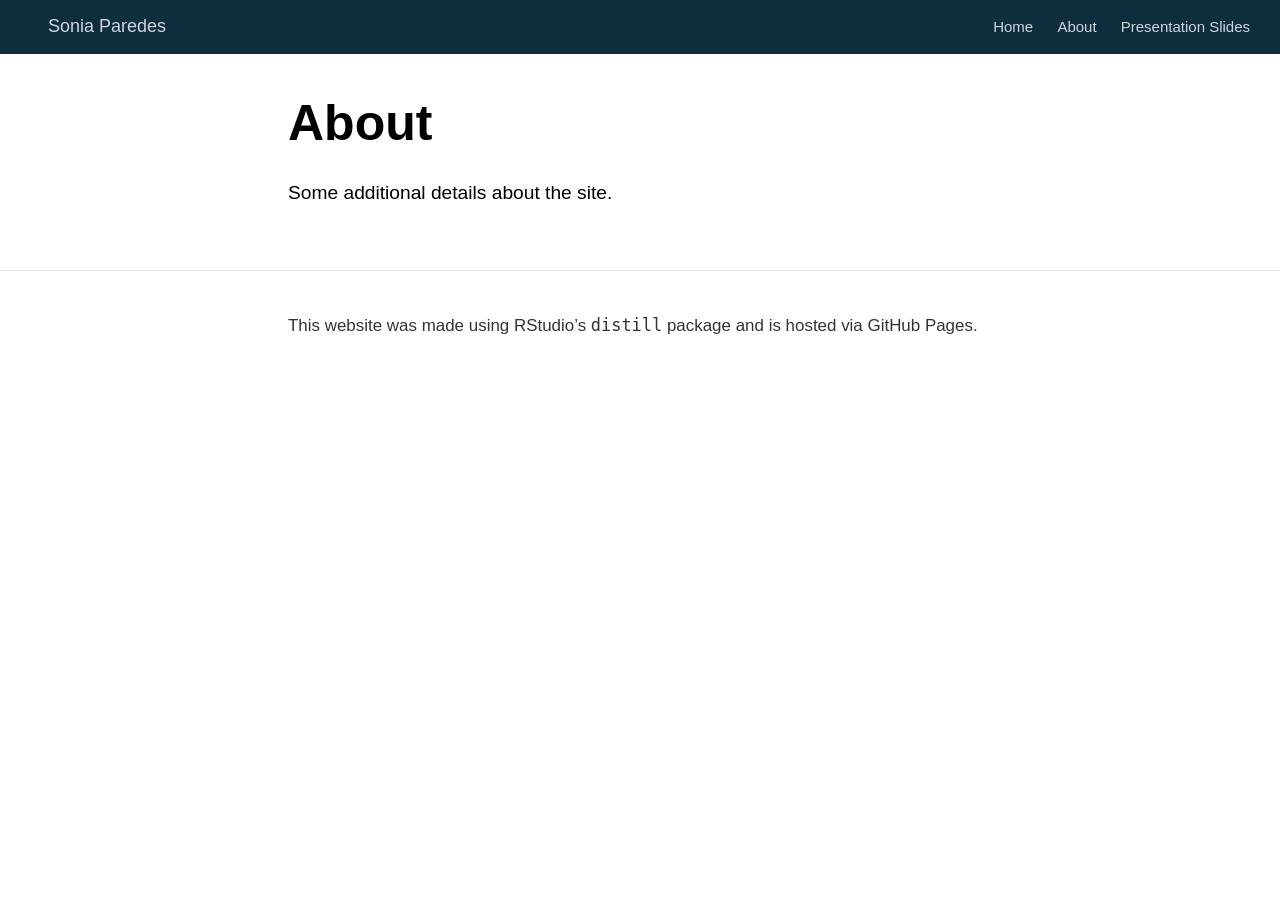
<file: docs/about.html>
<!DOCTYPE html>

<html xmlns="http://www.w3.org/1999/xhtml" lang="" xml:lang="">

<head>
  <meta charset="utf-8"/>
  <meta name="viewport" content="width=device-width, initial-scale=1"/>
  <meta http-equiv="X-UA-Compatible" content="IE=Edge,chrome=1"/>
  <meta name="generator" content="distill" />

  <style type="text/css">
  /* Hide doc at startup (prevent jankiness while JS renders/transforms) */
  body {
    visibility: hidden;
  }
  </style>

 <!--radix_placeholder_import_source-->
 <!--/radix_placeholder_import_source-->

<style type="text/css">code{white-space: pre;}</style>
<style type="text/css" data-origin="pandoc">
html { -webkit-text-size-adjust: 100%; }
pre > code.sourceCode { white-space: pre; position: relative; }
pre > code.sourceCode > span { display: inline-block; line-height: 1.25; }
pre > code.sourceCode > span:empty { height: 1.2em; }
.sourceCode { overflow: visible; }
code.sourceCode > span { color: inherit; text-decoration: inherit; }
div.sourceCode { margin: 1em 0; }
pre.sourceCode { margin: 0; }
@media screen {
div.sourceCode { overflow: auto; }
}
@media print {
pre > code.sourceCode { white-space: pre-wrap; }
pre > code.sourceCode > span { text-indent: -5em; padding-left: 5em; }
}
pre.numberSource code
  { counter-reset: source-line 0; }
pre.numberSource code > span
  { position: relative; left: -4em; counter-increment: source-line; }
pre.numberSource code > span > a:first-child::before
  { content: counter(source-line);
    position: relative; left: -1em; text-align: right; vertical-align: baseline;
    border: none; display: inline-block;
    -webkit-touch-callout: none; -webkit-user-select: none;
    -khtml-user-select: none; -moz-user-select: none;
    -ms-user-select: none; user-select: none;
    padding: 0 4px; width: 4em;
    color: #aaaaaa;
  }
pre.numberSource { margin-left: 3em; border-left: 1px solid #aaaaaa;  padding-left: 4px; }
div.sourceCode
  { color: #00769e; background-color: #f1f3f5; }
@media screen {
pre > code.sourceCode > span > a:first-child::before { text-decoration: underline; }
}
code span { color: #00769e; } /* Normal */
code span.al { color: #ad0000; } /* Alert */
code span.an { color: #5e5e5e; } /* Annotation */
code span.at { color: #657422; } /* Attribute */
code span.bn { color: #ad0000; } /* BaseN */
code span.bu { } /* BuiltIn */
code span.cf { color: #00769e; } /* ControlFlow */
code span.ch { color: #20794d; } /* Char */
code span.cn { color: #8f5902; } /* Constant */
code span.co { color: #5e5e5e; } /* Comment */
code span.cv { color: #5e5e5e; font-style: italic; } /* CommentVar */
code span.do { color: #5e5e5e; font-style: italic; } /* Documentation */
code span.dt { color: #ad0000; } /* DataType */
code span.dv { color: #ad0000; } /* DecVal */
code span.er { color: #ad0000; } /* Error */
code span.ex { } /* Extension */
code span.fl { color: #ad0000; } /* Float */
code span.fu { color: #4758ab; } /* Function */
code span.im { } /* Import */
code span.in { color: #5e5e5e; } /* Information */
code span.kw { color: #00769e; } /* Keyword */
code span.op { color: #5e5e5e; } /* Operator */
code span.ot { color: #00769e; } /* Other */
code span.pp { color: #ad0000; } /* Preprocessor */
code span.sc { color: #5e5e5e; } /* SpecialChar */
code span.ss { color: #20794d; } /* SpecialString */
code span.st { color: #20794d; } /* String */
code span.va { color: #111111; } /* Variable */
code span.vs { color: #20794d; } /* VerbatimString */
code span.wa { color: #5e5e5e; font-style: italic; } /* Warning */
</style>


  <!--radix_placeholder_meta_tags-->
  <title>Sonia Paredes: About</title>

  <meta property="description" itemprop="description" content="Some additional details about the site."/>



  <!--  https://developers.facebook.com/docs/sharing/webmasters#markup -->
  <meta property="og:title" content="Sonia Paredes: About"/>
  <meta property="og:type" content="article"/>
  <meta property="og:description" content="Some additional details about the site."/>
  <meta property="og:locale" content="en_US"/>
  <meta property="og:site_name" content="Sonia Paredes"/>

  <!--  https://dev.twitter.com/cards/types/summary -->
  <meta property="twitter:card" content="summary"/>
  <meta property="twitter:title" content="Sonia Paredes: About"/>
  <meta property="twitter:description" content="Some additional details about the site."/>

  <!--/radix_placeholder_meta_tags-->
  <!--radix_placeholder_rmarkdown_metadata-->

  <script type="text/json" id="radix-rmarkdown-metadata">
  {"type":"list","attributes":{"names":{"type":"character","attributes":{},"value":["title","description"]}},"value":[{"type":"character","attributes":{},"value":["About"]},{"type":"character","attributes":{},"value":["Some additional details about the site."]}]}
  </script>
  <!--/radix_placeholder_rmarkdown_metadata-->
  <!--radix_placeholder_navigation_in_header-->
  <meta name="distill:offset" content=""/>

  <script type="application/javascript">

    window.headroom_prevent_pin = false;

    window.document.addEventListener("DOMContentLoaded", function (event) {

      // initialize headroom for banner
      var header = $('header').get(0);
      var headerHeight = header.offsetHeight;
      var headroom = new Headroom(header, {
        tolerance: 5,
        onPin : function() {
          if (window.headroom_prevent_pin) {
            window.headroom_prevent_pin = false;
            headroom.unpin();
          }
        }
      });
      headroom.init();
      if(window.location.hash)
        headroom.unpin();
      $(header).addClass('headroom--transition');

      // offset scroll location for banner on hash change
      // (see: https://github.com/WickyNilliams/headroom.js/issues/38)
      window.addEventListener("hashchange", function(event) {
        window.scrollTo(0, window.pageYOffset - (headerHeight + 25));
      });

      // responsive menu
      $('.distill-site-header').each(function(i, val) {
        var topnav = $(this);
        var toggle = topnav.find('.nav-toggle');
        toggle.on('click', function() {
          topnav.toggleClass('responsive');
        });
      });

      // nav dropdowns
      $('.nav-dropbtn').click(function(e) {
        $(this).next('.nav-dropdown-content').toggleClass('nav-dropdown-active');
        $(this).parent().siblings('.nav-dropdown')
           .children('.nav-dropdown-content').removeClass('nav-dropdown-active');
      });
      $("body").click(function(e){
        $('.nav-dropdown-content').removeClass('nav-dropdown-active');
      });
      $(".nav-dropdown").click(function(e){
        e.stopPropagation();
      });
    });
  </script>

  <style type="text/css">

  /* Theme (user-documented overrideables for nav appearance) */

  .distill-site-nav {
    color: rgba(255, 255, 255, 0.8);
    background-color: #0F2E3D;
    font-size: 15px;
    font-weight: 300;
  }

  .distill-site-nav a {
    color: inherit;
    text-decoration: none;
  }

  .distill-site-nav a:hover {
    color: white;
  }

  @media print {
    .distill-site-nav {
      display: none;
    }
  }

  .distill-site-header {

  }

  .distill-site-footer {

  }


  /* Site Header */

  .distill-site-header {
    width: 100%;
    box-sizing: border-box;
    z-index: 3;
  }

  .distill-site-header .nav-left {
    display: inline-block;
    margin-left: 8px;
  }

  @media screen and (max-width: 768px) {
    .distill-site-header .nav-left {
      margin-left: 0;
    }
  }


  .distill-site-header .nav-right {
    float: right;
    margin-right: 8px;
  }

  .distill-site-header a,
  .distill-site-header .title {
    display: inline-block;
    text-align: center;
    padding: 14px 10px 14px 10px;
  }

  .distill-site-header .title {
    font-size: 18px;
    min-width: 150px;
  }

  .distill-site-header .logo {
    padding: 0;
  }

  .distill-site-header .logo img {
    display: none;
    max-height: 20px;
    width: auto;
    margin-bottom: -4px;
  }

  .distill-site-header .nav-image img {
    max-height: 18px;
    width: auto;
    display: inline-block;
    margin-bottom: -3px;
  }



  @media screen and (min-width: 1000px) {
    .distill-site-header .logo img {
      display: inline-block;
    }
    .distill-site-header .nav-left {
      margin-left: 20px;
    }
    .distill-site-header .nav-right {
      margin-right: 20px;
    }
    .distill-site-header .title {
      padding-left: 12px;
    }
  }


  .distill-site-header .nav-toggle {
    display: none;
  }

  .nav-dropdown {
    display: inline-block;
    position: relative;
  }

  .nav-dropdown .nav-dropbtn {
    border: none;
    outline: none;
    color: rgba(255, 255, 255, 0.8);
    padding: 16px 10px;
    background-color: transparent;
    font-family: inherit;
    font-size: inherit;
    font-weight: inherit;
    margin: 0;
    margin-top: 1px;
    z-index: 2;
  }

  .nav-dropdown-content {
    display: none;
    position: absolute;
    background-color: white;
    min-width: 200px;
    border: 1px solid rgba(0,0,0,0.15);
    border-radius: 4px;
    box-shadow: 0px 8px 16px 0px rgba(0,0,0,0.1);
    z-index: 1;
    margin-top: 2px;
    white-space: nowrap;
    padding-top: 4px;
    padding-bottom: 4px;
  }

  .nav-dropdown-content hr {
    margin-top: 4px;
    margin-bottom: 4px;
    border: none;
    border-bottom: 1px solid rgba(0, 0, 0, 0.1);
  }

  .nav-dropdown-active {
    display: block;
  }

  .nav-dropdown-content a, .nav-dropdown-content .nav-dropdown-header {
    color: black;
    padding: 6px 24px;
    text-decoration: none;
    display: block;
    text-align: left;
  }

  .nav-dropdown-content .nav-dropdown-header {
    display: block;
    padding: 5px 24px;
    padding-bottom: 0;
    text-transform: uppercase;
    font-size: 14px;
    color: #999999;
    white-space: nowrap;
  }

  .nav-dropdown:hover .nav-dropbtn {
    color: white;
  }

  .nav-dropdown-content a:hover {
    background-color: #ddd;
    color: black;
  }

  .nav-right .nav-dropdown-content {
    margin-left: -45%;
    right: 0;
  }

  @media screen and (max-width: 768px) {
    .distill-site-header a, .distill-site-header .nav-dropdown  {display: none;}
    .distill-site-header a.nav-toggle {
      float: right;
      display: block;
    }
    .distill-site-header .title {
      margin-left: 0;
    }
    .distill-site-header .nav-right {
      margin-right: 0;
    }
    .distill-site-header {
      overflow: hidden;
    }
    .nav-right .nav-dropdown-content {
      margin-left: 0;
    }
  }


  @media screen and (max-width: 768px) {
    .distill-site-header.responsive {position: relative; min-height: 500px; }
    .distill-site-header.responsive a.nav-toggle {
      position: absolute;
      right: 0;
      top: 0;
    }
    .distill-site-header.responsive a,
    .distill-site-header.responsive .nav-dropdown {
      display: block;
      text-align: left;
    }
    .distill-site-header.responsive .nav-left,
    .distill-site-header.responsive .nav-right {
      width: 100%;
    }
    .distill-site-header.responsive .nav-dropdown {float: none;}
    .distill-site-header.responsive .nav-dropdown-content {position: relative;}
    .distill-site-header.responsive .nav-dropdown .nav-dropbtn {
      display: block;
      width: 100%;
      text-align: left;
    }
  }

  /* Site Footer */

  .distill-site-footer {
    width: 100%;
    overflow: hidden;
    box-sizing: border-box;
    z-index: 3;
    margin-top: 30px;
    padding-top: 30px;
    padding-bottom: 30px;
    text-align: center;
  }

  /* Headroom */

  d-title {
    padding-top: 6rem;
  }

  @media print {
    d-title {
      padding-top: 4rem;
    }
  }

  .headroom {
    z-index: 1000;
    position: fixed;
    top: 0;
    left: 0;
    right: 0;
  }

  .headroom--transition {
    transition: all .4s ease-in-out;
  }

  .headroom--unpinned {
    top: -100px;
  }

  .headroom--pinned {
    top: 0;
  }

  /* adjust viewport for navbar height */
  /* helps vertically center bootstrap (non-distill) content */
  .min-vh-100 {
    min-height: calc(100vh - 100px) !important;
  }

  </style>

  <script src="site_libs/jquery-3.6.0/jquery-3.6.0.min.js"></script>
  <link href="site_libs/font-awesome-6.5.2/css/all.min.css" rel="stylesheet"/>
  <link href="site_libs/font-awesome-6.5.2/css/v4-shims.min.css" rel="stylesheet"/>
  <script src="site_libs/headroom-0.9.4/headroom.min.js"></script>
  <script src="site_libs/autocomplete-0.37.1/autocomplete.min.js"></script>
  <script src="site_libs/fuse-6.4.1/fuse.min.js"></script>

  <script type="application/javascript">

  function getMeta(metaName) {
    var metas = document.getElementsByTagName('meta');
    for (let i = 0; i < metas.length; i++) {
      if (metas[i].getAttribute('name') === metaName) {
        return metas[i].getAttribute('content');
      }
    }
    return '';
  }

  function offsetURL(url) {
    var offset = getMeta('distill:offset');
    return offset ? offset + '/' + url : url;
  }

  function createFuseIndex() {

    // create fuse index
    var options = {
      keys: [
        { name: 'title', weight: 20 },
        { name: 'categories', weight: 15 },
        { name: 'description', weight: 10 },
        { name: 'contents', weight: 5 },
      ],
      ignoreLocation: true,
      threshold: 0
    };
    var fuse = new window.Fuse([], options);

    // fetch the main search.json
    return fetch(offsetURL('search.json'))
      .then(function(response) {
        if (response.status == 200) {
          return response.json().then(function(json) {
            // index main articles
            json.articles.forEach(function(article) {
              fuse.add(article);
            });
            // download collections and index their articles
            return Promise.all(json.collections.map(function(collection) {
              return fetch(offsetURL(collection)).then(function(response) {
                if (response.status === 200) {
                  return response.json().then(function(articles) {
                    articles.forEach(function(article) {
                      fuse.add(article);
                    });
                  })
                } else {
                  return Promise.reject(
                    new Error('Unexpected status from search index request: ' +
                              response.status)
                  );
                }
              });
            })).then(function() {
              return fuse;
            });
          });

        } else {
          return Promise.reject(
            new Error('Unexpected status from search index request: ' +
                        response.status)
          );
        }
      });
  }

  window.document.addEventListener("DOMContentLoaded", function (event) {

    // get search element (bail if we don't have one)
    var searchEl = window.document.getElementById('distill-search');
    if (!searchEl)
      return;

    createFuseIndex()
      .then(function(fuse) {

        // make search box visible
        searchEl.classList.remove('hidden');

        // initialize autocomplete
        var options = {
          autoselect: true,
          hint: false,
          minLength: 2,
        };
        window.autocomplete(searchEl, options, [{
          source: function(query, callback) {
            const searchOptions = {
              isCaseSensitive: false,
              shouldSort: true,
              minMatchCharLength: 2,
              limit: 10,
            };
            var results = fuse.search(query, searchOptions);
            callback(results
              .map(function(result) { return result.item; })
            );
          },
          templates: {
            suggestion: function(suggestion) {
              var img = suggestion.preview && Object.keys(suggestion.preview).length > 0
                ? `<img src="${offsetURL(suggestion.preview)}"</img>`
                : '';
              var html = `
                <div class="search-item">
                  <h3>${suggestion.title}</h3>
                  <div class="search-item-description">
                    ${suggestion.description || ''}
                  </div>
                  <div class="search-item-preview">
                    ${img}
                  </div>
                </div>
              `;
              return html;
            }
          }
        }]).on('autocomplete:selected', function(event, suggestion) {
          window.location.href = offsetURL(suggestion.path);
        });
        // remove inline display style on autocompleter (we want to
        // manage responsive display via css)
        $('.algolia-autocomplete').css("display", "");
      })
      .catch(function(error) {
        console.log(error);
      });

  });

  </script>

  <style type="text/css">

  .nav-search {
    font-size: x-small;
  }

  /* Algolioa Autocomplete */

  .algolia-autocomplete {
    display: inline-block;
    margin-left: 10px;
    vertical-align: sub;
    background-color: white;
    color: black;
    padding: 6px;
    padding-top: 8px;
    padding-bottom: 0;
    border-radius: 6px;
    border: 1px #0F2E3D solid;
    width: 180px;
  }


  @media screen and (max-width: 768px) {
    .distill-site-nav .algolia-autocomplete {
      display: none;
      visibility: hidden;
    }
    .distill-site-nav.responsive .algolia-autocomplete {
      display: inline-block;
      visibility: visible;
    }
    .distill-site-nav.responsive .algolia-autocomplete .aa-dropdown-menu {
      margin-left: 0;
      width: 400px;
      max-height: 400px;
    }
  }

  .algolia-autocomplete .aa-input, .algolia-autocomplete .aa-hint {
    width: 90%;
    outline: none;
    border: none;
  }

  .algolia-autocomplete .aa-hint {
    color: #999;
  }
  .algolia-autocomplete .aa-dropdown-menu {
    width: 550px;
    max-height: 70vh;
    overflow-x: visible;
    overflow-y: scroll;
    padding: 5px;
    margin-top: 3px;
    margin-left: -150px;
    background-color: #fff;
    border-radius: 5px;
    border: 1px solid #999;
    border-top: none;
  }

  .algolia-autocomplete .aa-dropdown-menu .aa-suggestion {
    cursor: pointer;
    padding: 5px 4px;
    border-bottom: 1px solid #eee;
  }

  .algolia-autocomplete .aa-dropdown-menu .aa-suggestion:last-of-type {
    border-bottom: none;
    margin-bottom: 2px;
  }

  .algolia-autocomplete .aa-dropdown-menu .aa-suggestion .search-item {
    overflow: hidden;
    font-size: 0.8em;
    line-height: 1.4em;
  }

  .algolia-autocomplete .aa-dropdown-menu .aa-suggestion .search-item h3 {
    font-size: 1rem;
    margin-block-start: 0;
    margin-block-end: 5px;
  }

  .algolia-autocomplete .aa-dropdown-menu .aa-suggestion .search-item-description {
    display: inline-block;
    overflow: hidden;
    height: 2.8em;
    width: 80%;
    margin-right: 4%;
  }

  .algolia-autocomplete .aa-dropdown-menu .aa-suggestion .search-item-preview {
    display: inline-block;
    width: 15%;
  }

  .algolia-autocomplete .aa-dropdown-menu .aa-suggestion .search-item-preview img {
    height: 3em;
    width: auto;
    display: none;
  }

  .algolia-autocomplete .aa-dropdown-menu .aa-suggestion .search-item-preview img[src] {
    display: initial;
  }

  .algolia-autocomplete .aa-dropdown-menu .aa-suggestion.aa-cursor {
    background-color: #eee;
  }
  .algolia-autocomplete .aa-dropdown-menu .aa-suggestion em {
    font-weight: bold;
    font-style: normal;
  }

  </style>


  <!--/radix_placeholder_navigation_in_header-->
  <!--radix_placeholder_distill-->

  <style type="text/css">

  body {
    background-color: white;
  }

  .pandoc-table {
    width: 100%;
  }

  .pandoc-table>caption {
    margin-bottom: 10px;
  }

  .pandoc-table th:not([align]) {
    text-align: left;
  }

  .pagedtable-footer {
    font-size: 15px;
  }

  d-byline .byline {
    grid-template-columns: 2fr 2fr;
  }

  d-byline .byline h3 {
    margin-block-start: 1.5em;
  }

  d-byline .byline .authors-affiliations h3 {
    margin-block-start: 0.5em;
  }

  .authors-affiliations .orcid-id {
    width: 16px;
    height:16px;
    margin-left: 4px;
    margin-right: 4px;
    vertical-align: middle;
    padding-bottom: 2px;
  }

  d-title .dt-tags {
    margin-top: 1em;
    grid-column: text;
  }

  .dt-tags .dt-tag {
    text-decoration: none;
    display: inline-block;
    color: rgba(0,0,0,0.6);
    padding: 0em 0.4em;
    margin-right: 0.5em;
    margin-bottom: 0.4em;
    font-size: 70%;
    border: 1px solid rgba(0,0,0,0.2);
    border-radius: 3px;
    text-transform: uppercase;
    font-weight: 500;
  }

  d-article table.gt_table td,
  d-article table.gt_table th {
    border-bottom: none;
    font-size: 100%;
  }

  .html-widget {
    margin-bottom: 2.0em;
  }

  .l-screen-inset {
    padding-right: 16px;
  }

  .l-screen .caption {
    margin-left: 10px;
  }

  .shaded {
    background: rgb(247, 247, 247);
    padding-top: 20px;
    padding-bottom: 20px;
    border-top: 1px solid rgba(0, 0, 0, 0.1);
    border-bottom: 1px solid rgba(0, 0, 0, 0.1);
  }

  .shaded .html-widget {
    margin-bottom: 0;
    border: 1px solid rgba(0, 0, 0, 0.1);
  }

  .shaded .shaded-content {
    background: white;
  }

  .text-output {
    margin-top: 0;
    line-height: 1.5em;
  }

  .hidden {
    display: none !important;
  }

  hr.section-separator {
    border: none;
    border-top: 1px solid rgba(0, 0, 0, 0.1);
    margin: 0px;
  }


  d-byline {
    border-top: none;
  }

  d-article {
    padding-top: 2.5rem;
    padding-bottom: 30px;
    border-top: none;
  }

  d-appendix {
    padding-top: 30px;
  }

  d-article>p>img {
    width: 100%;
  }

  d-article h2 {
    margin: 1rem 0 1.5rem 0;
  }

  d-article h3 {
    margin-top: 1.5rem;
  }

  d-article iframe {
    border: 1px solid rgba(0, 0, 0, 0.1);
    margin-bottom: 2.0em;
    width: 100%;
  }

  /* Tweak code blocks */

  d-article div.sourceCode code,
  d-article pre code {
    font-family: Consolas, Monaco, 'Andale Mono', 'Ubuntu Mono', monospace;
  }

  d-article pre,
  d-article div.sourceCode,
  d-article div.sourceCode pre {
    overflow: auto;
  }

  d-article div.sourceCode {
    background-color: white;
  }

  d-article div.sourceCode pre {
    padding-left: 10px;
    font-size: 12px;
    border-left: 2px solid rgba(0,0,0,0.1);
  }

  d-article pre {
    font-size: 12px;
    color: black;
    background: none;
    margin-top: 0;
    text-align: left;
    white-space: pre;
    word-spacing: normal;
    word-break: normal;
    word-wrap: normal;
    line-height: 1.5;

    -moz-tab-size: 4;
    -o-tab-size: 4;
    tab-size: 4;

    -webkit-hyphens: none;
    -moz-hyphens: none;
    -ms-hyphens: none;
    hyphens: none;
  }

  d-article pre a {
    border-bottom: none;
  }

  d-article pre a:hover {
    border-bottom: none;
    text-decoration: underline;
  }

  d-article details {
    grid-column: text;
    margin-bottom: 0.8em;
  }

  @media(min-width: 768px) {

  d-article pre,
  d-article div.sourceCode,
  d-article div.sourceCode pre {
    overflow: visible !important;
  }

  d-article div.sourceCode pre {
    padding-left: 18px;
    font-size: 14px;
  }

  /* tweak for Pandoc numbered line within distill */
  d-article pre.numberSource code > span {
      left: -2em;
  }

  d-article pre {
    font-size: 14px;
  }

  }

  figure img.external {
    background: white;
    border: 1px solid rgba(0, 0, 0, 0.1);
    box-shadow: 0 1px 8px rgba(0, 0, 0, 0.1);
    padding: 18px;
    box-sizing: border-box;
  }

  /* CSS for d-contents */

  .d-contents {
    grid-column: text;
    color: rgba(0,0,0,0.8);
    font-size: 0.9em;
    padding-bottom: 1em;
    margin-bottom: 1em;
    padding-bottom: 0.5em;
    margin-bottom: 1em;
    padding-left: 0.25em;
    justify-self: start;
  }

  @media(min-width: 1000px) {
    .d-contents.d-contents-float {
      height: 0;
      grid-column-start: 1;
      grid-column-end: 4;
      justify-self: center;
      padding-right: 3em;
      padding-left: 2em;
    }
  }

  .d-contents nav h3 {
    font-size: 18px;
    margin-top: 0;
    margin-bottom: 1em;
  }

  .d-contents li {
    list-style-type: none
  }

  .d-contents nav > ul {
    padding-left: 0;
  }

  .d-contents ul {
    padding-left: 1em
  }

  .d-contents nav ul li {
    margin-top: 0.6em;
    margin-bottom: 0.2em;
  }

  .d-contents nav a {
    font-size: 13px;
    border-bottom: none;
    text-decoration: none
    color: rgba(0, 0, 0, 0.8);
  }

  .d-contents nav a:hover {
    text-decoration: underline solid rgba(0, 0, 0, 0.6)
  }

  .d-contents nav > ul > li > a {
    font-weight: 600;
  }

  .d-contents nav > ul > li > ul {
    font-weight: inherit;
  }

  .d-contents nav > ul > li > ul > li {
    margin-top: 0.2em;
  }


  .d-contents nav ul {
    margin-top: 0;
    margin-bottom: 0.25em;
  }

  .d-article-with-toc h2:nth-child(2) {
    margin-top: 0;
  }


  /* Figure */

  .figure {
    position: relative;
    margin-bottom: 2.5em;
    margin-top: 1.5em;
  }

  .figure .caption {
    color: rgba(0, 0, 0, 0.6);
    font-size: 12px;
    line-height: 1.5em;
  }

  .figure img.external {
    background: white;
    border: 1px solid rgba(0, 0, 0, 0.1);
    box-shadow: 0 1px 8px rgba(0, 0, 0, 0.1);
    padding: 18px;
    box-sizing: border-box;
  }

  .figure .caption a {
    color: rgba(0, 0, 0, 0.6);
  }

  .figure .caption b,
  .figure .caption strong, {
    font-weight: 600;
    color: rgba(0, 0, 0, 1.0);
  }

  /* Citations */

  d-article .citation {
    color: inherit;
    cursor: inherit;
  }

  div.hanging-indent{
    margin-left: 1em; text-indent: -1em;
  }

  /* Citation hover box */

  .tippy-box[data-theme~=light-border] {
    background-color: rgba(250, 250, 250, 0.95);
  }

  .tippy-content > p {
    margin-bottom: 0;
    padding: 2px;
  }


  /* Tweak 1000px media break to show more text */

  @media(min-width: 1000px) {
    .base-grid,
    distill-header,
    d-title,
    d-abstract,
    d-article,
    d-appendix,
    distill-appendix,
    d-byline,
    d-footnote-list,
    d-citation-list,
    distill-footer {
      grid-template-columns: [screen-start] 1fr [page-start kicker-start] 80px [middle-start] 50px [text-start kicker-end] 65px 65px 65px 65px 65px 65px 65px 65px [text-end gutter-start] 65px [middle-end] 65px [page-end gutter-end] 1fr [screen-end];
      grid-column-gap: 16px;
    }

    .grid {
      grid-column-gap: 16px;
    }

    d-article {
      font-size: 1.06rem;
      line-height: 1.7em;
    }
    figure .caption, .figure .caption, figure figcaption {
      font-size: 13px;
    }
  }

  @media(min-width: 1180px) {
    .base-grid,
    distill-header,
    d-title,
    d-abstract,
    d-article,
    d-appendix,
    distill-appendix,
    d-byline,
    d-footnote-list,
    d-citation-list,
    distill-footer {
      grid-template-columns: [screen-start] 1fr [page-start kicker-start] 60px [middle-start] 60px [text-start kicker-end] 60px 60px 60px 60px 60px 60px 60px 60px [text-end gutter-start] 60px [middle-end] 60px [page-end gutter-end] 1fr [screen-end];
      grid-column-gap: 32px;
    }

    .grid {
      grid-column-gap: 32px;
    }
  }


  /* Get the citation styles for the appendix (not auto-injected on render since
     we do our own rendering of the citation appendix) */

  d-appendix .citation-appendix,
  .d-appendix .citation-appendix {
    font-size: 11px;
    line-height: 15px;
    border-left: 1px solid rgba(0, 0, 0, 0.1);
    padding-left: 18px;
    border: 1px solid rgba(0,0,0,0.1);
    background: rgba(0, 0, 0, 0.02);
    padding: 10px 18px;
    border-radius: 3px;
    color: rgba(150, 150, 150, 1);
    overflow: hidden;
    margin-top: -12px;
    white-space: pre-wrap;
    word-wrap: break-word;
  }

  /* Include appendix styles here so they can be overridden */

  d-appendix {
    contain: layout style;
    font-size: 0.8em;
    line-height: 1.7em;
    margin-top: 60px;
    margin-bottom: 0;
    border-top: 1px solid rgba(0, 0, 0, 0.1);
    color: rgba(0,0,0,0.5);
    padding-top: 60px;
    padding-bottom: 48px;
  }

  d-appendix h3 {
    grid-column: page-start / text-start;
    font-size: 15px;
    font-weight: 500;
    margin-top: 1em;
    margin-bottom: 0;
    color: rgba(0,0,0,0.65);
  }

  d-appendix h3 + * {
    margin-top: 1em;
  }

  d-appendix ol {
    padding: 0 0 0 15px;
  }

  @media (min-width: 768px) {
    d-appendix ol {
      padding: 0 0 0 30px;
      margin-left: -30px;
    }
  }

  d-appendix li {
    margin-bottom: 1em;
  }

  d-appendix a {
    color: rgba(0, 0, 0, 0.6);
  }

  d-appendix > * {
    grid-column: text;
  }

  d-appendix > d-footnote-list,
  d-appendix > d-citation-list,
  d-appendix > distill-appendix {
    grid-column: screen;
  }

  /* Include footnote styles here so they can be overridden */

  d-footnote-list {
    contain: layout style;
  }

  d-footnote-list > * {
    grid-column: text;
  }

  d-footnote-list a.footnote-backlink {
    color: rgba(0,0,0,0.3);
    padding-left: 0.5em;
  }



  /* Anchor.js */

  .anchorjs-link {
    /*transition: all .25s linear; */
    text-decoration: none;
    border-bottom: none;
  }
  *:hover > .anchorjs-link {
    margin-left: -1.125em !important;
    text-decoration: none;
    border-bottom: none;
  }

  /* Social footer */

  .social_footer {
    margin-top: 30px;
    margin-bottom: 0;
    color: rgba(0,0,0,0.67);
  }

  .disqus-comments {
    margin-right: 30px;
  }

  .disqus-comment-count {
    border-bottom: 1px solid rgba(0, 0, 0, 0.4);
    cursor: pointer;
  }

  #disqus_thread {
    margin-top: 30px;
  }

  .article-sharing a {
    border-bottom: none;
    margin-right: 8px;
  }

  .article-sharing a:hover {
    border-bottom: none;
  }

  .sidebar-section.subscribe {
    font-size: 12px;
    line-height: 1.6em;
  }

  .subscribe p {
    margin-bottom: 0.5em;
  }


  .article-footer .subscribe {
    font-size: 15px;
    margin-top: 45px;
  }


  .sidebar-section.custom {
    font-size: 12px;
    line-height: 1.6em;
  }

  .custom p {
    margin-bottom: 0.5em;
  }

  /* Styles for listing layout (hide title) */
  .layout-listing d-title, .layout-listing .d-title {
    display: none;
  }

  /* Styles for posts lists (not auto-injected) */


  .posts-with-sidebar {
    padding-left: 45px;
    padding-right: 45px;
  }

  .posts-list .description h2,
  .posts-list .description p {
    font-family: -apple-system, BlinkMacSystemFont, "Segoe UI", Roboto, Oxygen, Ubuntu, Cantarell, "Fira Sans", "Droid Sans", "Helvetica Neue", Arial, sans-serif;
  }

  .posts-list .description h2 {
    font-weight: 700;
    border-bottom: none;
    padding-bottom: 0;
  }

  .posts-list h2.post-tag {
    border-bottom: 1px solid rgba(0, 0, 0, 0.2);
    padding-bottom: 12px;
  }
  .posts-list {
    margin-top: 60px;
    margin-bottom: 24px;
  }

  .posts-list .post-preview {
    text-decoration: none;
    overflow: hidden;
    display: block;
    border-bottom: 1px solid rgba(0, 0, 0, 0.1);
    padding: 24px 0;
  }

  .post-preview-last {
    border-bottom: none !important;
  }

  .posts-list .posts-list-caption {
    grid-column: screen;
    font-weight: 400;
  }

  .posts-list .post-preview h2 {
    margin: 0 0 6px 0;
    line-height: 1.2em;
    font-style: normal;
    font-size: 24px;
  }

  .posts-list .post-preview p {
    margin: 0 0 12px 0;
    line-height: 1.4em;
    font-size: 16px;
  }

  .posts-list .post-preview .thumbnail {
    box-sizing: border-box;
    margin-bottom: 24px;
    position: relative;
    max-width: 500px;
  }
  .posts-list .post-preview img {
    width: 100%;
    display: block;
  }

  .posts-list .metadata {
    font-size: 12px;
    line-height: 1.4em;
    margin-bottom: 18px;
  }

  .posts-list .metadata > * {
    display: inline-block;
  }

  .posts-list .metadata .publishedDate {
    margin-right: 2em;
  }

  .posts-list .metadata .dt-authors {
    display: block;
    margin-top: 0.3em;
    margin-right: 2em;
  }

  .posts-list .dt-tags {
    display: block;
    line-height: 1em;
  }

  .posts-list .dt-tags .dt-tag {
    display: inline-block;
    color: rgba(0,0,0,0.6);
    padding: 0.3em 0.4em;
    margin-right: 0.2em;
    margin-bottom: 0.4em;
    font-size: 60%;
    border: 1px solid rgba(0,0,0,0.2);
    border-radius: 3px;
    text-transform: uppercase;
    font-weight: 500;
  }

  .posts-list img {
    opacity: 1;
  }

  .posts-list img[data-src] {
    opacity: 0;
  }

  .posts-more {
    clear: both;
  }


  .posts-sidebar {
    font-size: 16px;
  }

  .posts-sidebar h3 {
    font-size: 16px;
    margin-top: 0;
    margin-bottom: 0.5em;
    font-weight: 400;
    text-transform: uppercase;
  }

  .sidebar-section {
    margin-bottom: 30px;
  }

  .categories ul {
    list-style-type: none;
    margin: 0;
    padding: 0;
  }

  .categories li {
    color: rgba(0, 0, 0, 0.8);
    margin-bottom: 0;
  }

  .categories li>a {
    border-bottom: none;
  }

  .categories li>a:hover {
    border-bottom: 1px solid rgba(0, 0, 0, 0.4);
  }

  .categories .active {
    font-weight: 600;
  }

  .categories .category-count {
    color: rgba(0, 0, 0, 0.4);
  }


  @media(min-width: 768px) {
    .posts-list .post-preview h2 {
      font-size: 26px;
    }
    .posts-list .post-preview .thumbnail {
      float: right;
      width: 30%;
      margin-bottom: 0;
    }
    .posts-list .post-preview .description {
      float: left;
      width: 45%;
    }
    .posts-list .post-preview .metadata {
      float: left;
      width: 20%;
      margin-top: 8px;
    }
    .posts-list .post-preview p {
      margin: 0 0 12px 0;
      line-height: 1.5em;
      font-size: 16px;
    }
    .posts-with-sidebar .posts-list {
      float: left;
      width: 75%;
    }
    .posts-with-sidebar .posts-sidebar {
      float: right;
      width: 20%;
      margin-top: 60px;
      padding-top: 24px;
      padding-bottom: 24px;
    }
  }


  /* Improve display for browsers without grid (IE/Edge <= 15) */

  .downlevel {
    line-height: 1.6em;
    font-family: -apple-system, BlinkMacSystemFont, "Segoe UI", Roboto, Oxygen, Ubuntu, Cantarell, "Fira Sans", "Droid Sans", "Helvetica Neue", Arial, sans-serif;
    margin: 0;
  }

  .downlevel .d-title {
    padding-top: 6rem;
    padding-bottom: 1.5rem;
  }

  .downlevel .d-title h1 {
    font-size: 50px;
    font-weight: 700;
    line-height: 1.1em;
    margin: 0 0 0.5rem;
  }

  .downlevel .d-title p {
    font-weight: 300;
    font-size: 1.2rem;
    line-height: 1.55em;
    margin-top: 0;
  }

  .downlevel .d-byline {
    padding-top: 0.8em;
    padding-bottom: 0.8em;
    font-size: 0.8rem;
    line-height: 1.8em;
  }

  .downlevel .section-separator {
    border: none;
    border-top: 1px solid rgba(0, 0, 0, 0.1);
  }

  .downlevel .d-article {
    font-size: 1.06rem;
    line-height: 1.7em;
    padding-top: 1rem;
    padding-bottom: 2rem;
  }


  .downlevel .d-appendix {
    padding-left: 0;
    padding-right: 0;
    max-width: none;
    font-size: 0.8em;
    line-height: 1.7em;
    margin-bottom: 0;
    color: rgba(0,0,0,0.5);
    padding-top: 40px;
    padding-bottom: 48px;
  }

  .downlevel .footnotes ol {
    padding-left: 13px;
  }

  .downlevel .base-grid,
  .downlevel .distill-header,
  .downlevel .d-title,
  .downlevel .d-abstract,
  .downlevel .d-article,
  .downlevel .d-appendix,
  .downlevel .distill-appendix,
  .downlevel .d-byline,
  .downlevel .d-footnote-list,
  .downlevel .d-citation-list,
  .downlevel .distill-footer,
  .downlevel .appendix-bottom,
  .downlevel .posts-container {
    padding-left: 40px;
    padding-right: 40px;
  }

  @media(min-width: 768px) {
    .downlevel .base-grid,
    .downlevel .distill-header,
    .downlevel .d-title,
    .downlevel .d-abstract,
    .downlevel .d-article,
    .downlevel .d-appendix,
    .downlevel .distill-appendix,
    .downlevel .d-byline,
    .downlevel .d-footnote-list,
    .downlevel .d-citation-list,
    .downlevel .distill-footer,
    .downlevel .appendix-bottom,
    .downlevel .posts-container {
    padding-left: 150px;
    padding-right: 150px;
    max-width: 900px;
  }
  }

  .downlevel pre code {
    display: block;
    border-left: 2px solid rgba(0, 0, 0, .1);
    padding: 0 0 0 20px;
    font-size: 14px;
  }

  .downlevel code, .downlevel pre {
    color: black;
    background: none;
    font-family: Consolas, Monaco, 'Andale Mono', 'Ubuntu Mono', monospace;
    text-align: left;
    white-space: pre;
    word-spacing: normal;
    word-break: normal;
    word-wrap: normal;
    line-height: 1.5;

    -moz-tab-size: 4;
    -o-tab-size: 4;
    tab-size: 4;

    -webkit-hyphens: none;
    -moz-hyphens: none;
    -ms-hyphens: none;
    hyphens: none;
  }

  .downlevel .posts-list .post-preview {
    color: inherit;
  }



  </style>

  <script type="application/javascript">

  function is_downlevel_browser() {
    if (bowser.isUnsupportedBrowser({ msie: "12", msedge: "16"},
                                   window.navigator.userAgent)) {
      return true;
    } else {
      return window.load_distill_framework === undefined;
    }
  }

  // show body when load is complete
  function on_load_complete() {

    // add anchors
    if (window.anchors) {
      window.anchors.options.placement = 'left';
      window.anchors.add('d-article > h2, d-article > h3, d-article > h4, d-article > h5');
    }


    // set body to visible
    document.body.style.visibility = 'visible';

    // force redraw for leaflet widgets
    if (window.HTMLWidgets) {
      var maps = window.HTMLWidgets.findAll(".leaflet");
      $.each(maps, function(i, el) {
        var map = this.getMap();
        map.invalidateSize();
        map.eachLayer(function(layer) {
          if (layer instanceof L.TileLayer)
            layer.redraw();
        });
      });
    }

    // trigger 'shown' so htmlwidgets resize
    $('d-article').trigger('shown');
  }

  function init_distill() {

    init_common();

    // create front matter
    var front_matter = $('<d-front-matter></d-front-matter>');
    $('#distill-front-matter').wrap(front_matter);

    // create d-title
    $('.d-title').changeElementType('d-title');

    // separator
    var separator = '<hr class="section-separator" style="clear: both"/>';
    // prepend separator above appendix
    $('.d-byline').before(separator);
    $('.d-article').before(separator);

    // create d-byline
    var byline = $('<d-byline></d-byline>');
    $('.d-byline').replaceWith(byline);

    // create d-article
    var article = $('<d-article></d-article>');
    $('.d-article').wrap(article).children().unwrap();

    // move posts container into article
    $('.posts-container').appendTo($('d-article'));

    // create d-appendix
    $('.d-appendix').changeElementType('d-appendix');

    // flag indicating that we have appendix items
    var appendix = $('.appendix-bottom').children('h3').length > 0;

    // replace footnotes with <d-footnote>
    $('.footnote-ref').each(function(i, val) {
      appendix = true;
      var href = $(this).attr('href');
      var id = href.replace('#', '');
      var fn = $('#' + id);
      var fn_p = $('#' + id + '>p');
      fn_p.find('.footnote-back').remove();
      var text = fn_p.html();
      var dtfn = $('<d-footnote></d-footnote>');
      dtfn.html(text);
      $(this).replaceWith(dtfn);
    });
    // remove footnotes
    $('.footnotes').remove();

    // move refs into #references-listing
    $('#references-listing').replaceWith($('#refs'));

    $('h1.appendix, h2.appendix').each(function(i, val) {
      $(this).changeElementType('h3');
    });
    $('h3.appendix').each(function(i, val) {
      var id = $(this).attr('id');
      $('.d-contents a[href="#' + id + '"]').parent().remove();
      appendix = true;
      $(this).nextUntil($('h1, h2, h3')).addBack().appendTo($('d-appendix'));
    });

    // show d-appendix if we have appendix content
    $("d-appendix").css('display', appendix ? 'grid' : 'none');

    // localize layout chunks to just output
    $('.layout-chunk').each(function(i, val) {

      // capture layout
      var layout = $(this).attr('data-layout');

      // apply layout to markdown level block elements
      var elements = $(this).children().not('details, div.sourceCode, pre, script');
      elements.each(function(i, el) {
        var layout_div = $('<div class="' + layout + '"></div>');
        if (layout_div.hasClass('shaded')) {
          var shaded_content = $('<div class="shaded-content"></div>');
          $(this).wrap(shaded_content);
          $(this).parent().wrap(layout_div);
        } else {
          $(this).wrap(layout_div);
        }
      });


      // unwrap the layout-chunk div
      $(this).children().unwrap();
    });

    // remove code block used to force  highlighting css
    $('.distill-force-highlighting-css').parent().remove();

    // remove empty line numbers inserted by pandoc when using a
    // custom syntax highlighting theme, except when numbering line
    // in code chunk
    $('pre:not(.numberLines) code.sourceCode a:empty').remove();

    // load distill framework
    load_distill_framework();

    // wait for window.distillRunlevel == 4 to do post processing
    function distill_post_process() {

      if (!window.distillRunlevel || window.distillRunlevel < 4)
        return;

      // hide author/affiliations entirely if we have no authors
      var front_matter = JSON.parse($("#distill-front-matter").html());
      var have_authors = front_matter.authors && front_matter.authors.length > 0;
      if (!have_authors)
        $('d-byline').addClass('hidden');

      // article with toc class
      $('.d-contents').parent().addClass('d-article-with-toc');

      // strip links that point to #
      $('.authors-affiliations').find('a[href="#"]').removeAttr('href');

      // add orcid ids
      $('.authors-affiliations').find('.author').each(function(i, el) {
        var orcid_id = front_matter.authors[i].orcidID;
        var author_name = front_matter.authors[i].author
        if (orcid_id) {
          var a = $('<a></a>');
          a.attr('href', 'https://orcid.org/' + orcid_id);
          var img = $('<img></img>');
          img.addClass('orcid-id');
          img.attr('alt', author_name ? 'ORCID ID for ' + author_name : 'ORCID ID');
          img.attr('src','[data-uri]');
          a.append(img);
          $(this).append(a);
        }
      });

      // hide elements of author/affiliations grid that have no value
      function hide_byline_column(caption) {
        $('d-byline').find('h3:contains("' + caption + '")').parent().css('visibility', 'hidden');
      }

      // affiliations
      var have_affiliations = false;
      for (var i = 0; i<front_matter.authors.length; ++i) {
        var author = front_matter.authors[i];
        if (author.affiliation !== "&nbsp;") {
          have_affiliations = true;
          break;
        }
      }
      if (!have_affiliations)
        $('d-byline').find('h3:contains("Affiliations")').css('visibility', 'hidden');

      // published date
      if (!front_matter.publishedDate)
        hide_byline_column("Published");

      // document object identifier
      var doi = $('d-byline').find('h3:contains("DOI")');
      var doi_p = doi.next().empty();
      if (!front_matter.doi) {
        // if we have a citation and valid citationText then link to that
        if ($('#citation').length > 0 && front_matter.citationText) {
          doi.html('Citation');
          $('<a href="#citation"></a>')
            .text(front_matter.citationText)
            .appendTo(doi_p);
        } else {
          hide_byline_column("DOI");
        }
      } else {
        $('<a></a>')
           .attr('href', "https://doi.org/" + front_matter.doi)
           .html(front_matter.doi)
           .appendTo(doi_p);
      }

       // change plural form of authors/affiliations
      if (front_matter.authors.length === 1) {
        var grid = $('.authors-affiliations');
        grid.children('h3:contains("Authors")').text('Author');
        grid.children('h3:contains("Affiliations")').text('Affiliation');
      }

      // remove d-appendix and d-footnote-list local styles
      $('d-appendix > style:first-child').remove();
      $('d-footnote-list > style:first-child').remove();

      // move appendix-bottom entries to the bottom
      $('.appendix-bottom').appendTo('d-appendix').children().unwrap();
      $('.appendix-bottom').remove();

      // hoverable references
      $('span.citation[data-cites]').each(function() {
        const citeChild = $(this).children()[0]
        // Do not process if @xyz has been used without escaping and without bibliography activated
        // https://github.com/rstudio/distill/issues/466
        if (citeChild === undefined) return true

        if (citeChild.nodeName == "D-FOOTNOTE") {
          var fn = citeChild
          $(this).html(fn.shadowRoot.querySelector("sup"))
          $(this).id = fn.id
          fn.remove()
        }
        var refs = $(this).attr('data-cites').split(" ");
        var refHtml = refs.map(function(ref) {
          // Could use CSS.escape too here, we insure backward compatibility in navigator
          return "<p>" + $('div[id="ref-' + ref + '"]').html() + "</p>";
        }).join("\n");
        window.tippy(this, {
          allowHTML: true,
          content: refHtml,
          maxWidth: 500,
          interactive: true,
          interactiveBorder: 10,
          theme: 'light-border',
          placement: 'bottom-start'
        });
      });

      // fix footnotes in tables (#411)
      // replacing broken distill.pub feature
      $('table d-footnote').each(function() {
        // we replace internal showAtNode methode which is triggered when hovering a footnote
        this.hoverBox.showAtNode = function(node) {
          // ported from https://github.com/distillpub/template/pull/105/files
          calcOffset = function(elem) {
              let x = elem.offsetLeft;
              let y = elem.offsetTop;
              // Traverse upwards until an `absolute` element is found or `elem`
              // becomes null.
              while (elem = elem.offsetParent && elem.style.position != 'absolute') {
                  x += elem.offsetLeft;
                  y += elem.offsetTop;
              }

              return { left: x, top: y };
          }
          // https://developer.mozilla.org/en-US/docs/Web/API/HTMLElement/offsetTop
          const bbox = node.getBoundingClientRect();
          const offset = calcOffset(node);
          this.show([offset.left + bbox.width, offset.top + bbox.height]);
        }
      })

      // clear polling timer
      clearInterval(tid);

      // show body now that everything is ready
      on_load_complete();
    }

    var tid = setInterval(distill_post_process, 50);
    distill_post_process();

  }

  function init_downlevel() {

    init_common();

     // insert hr after d-title
    $('.d-title').after($('<hr class="section-separator"/>'));

    // check if we have authors
    var front_matter = JSON.parse($("#distill-front-matter").html());
    var have_authors = front_matter.authors && front_matter.authors.length > 0;

    // manage byline/border
    if (!have_authors)
      $('.d-byline').remove();
    $('.d-byline').after($('<hr class="section-separator"/>'));
    $('.d-byline a').remove();

    // remove toc
    $('.d-contents').remove();

    // move appendix elements
    $('h1.appendix, h2.appendix').each(function(i, val) {
      $(this).changeElementType('h3');
    });
    $('h3.appendix').each(function(i, val) {
      $(this).nextUntil($('h1, h2, h3')).addBack().appendTo($('.d-appendix'));
    });


    // inject headers into references and footnotes
    var refs_header = $('<h3></h3>');
    refs_header.text('References');
    $('#refs').prepend(refs_header);

    var footnotes_header = $('<h3></h3');
    footnotes_header.text('Footnotes');
    $('.footnotes').children('hr').first().replaceWith(footnotes_header);

    // move appendix-bottom entries to the bottom
    $('.appendix-bottom').appendTo('.d-appendix').children().unwrap();
    $('.appendix-bottom').remove();

    // remove appendix if it's empty
    if ($('.d-appendix').children().length === 0)
      $('.d-appendix').remove();

    // prepend separator above appendix
    $('.d-appendix').before($('<hr class="section-separator" style="clear: both"/>'));

    // trim code
    $('pre>code').each(function(i, val) {
      $(this).html($.trim($(this).html()));
    });

    // move posts-container right before article
    $('.posts-container').insertBefore($('.d-article'));

    $('body').addClass('downlevel');

    on_load_complete();
  }


  function init_common() {

    // jquery plugin to change element types
    (function($) {
      $.fn.changeElementType = function(newType) {
        var attrs = {};

        $.each(this[0].attributes, function(idx, attr) {
          attrs[attr.nodeName] = attr.nodeValue;
        });

        this.replaceWith(function() {
          return $("<" + newType + "/>", attrs).append($(this).contents());
        });
      };
    })(jQuery);

    // prevent underline for linked images
    $('a > img').parent().css({'border-bottom' : 'none'});

    // mark non-body figures created by knitr chunks as 100% width
    $('.layout-chunk').each(function(i, val) {
      var figures = $(this).find('img, .html-widget');
      // ignore leaflet img layers (#106)
      figures = figures.filter(':not(img[class*="leaflet"])')
      if ($(this).attr('data-layout') !== "l-body") {
        figures.css('width', '100%');
      } else {
        figures.css('max-width', '100%');
        figures.filter("[width]").each(function(i, val) {
          var fig = $(this);
          fig.css('width', fig.attr('width') + 'px');
        });

      }
    });

    // auto-append index.html to post-preview links in file: protocol
    // and in rstudio ide preview
    $('.post-preview').each(function(i, val) {
      if (window.location.protocol === "file:")
        $(this).attr('href', $(this).attr('href') + "index.html");
    });

    // get rid of index.html references in header
    if (window.location.protocol !== "file:") {
      $('.distill-site-header a[href]').each(function(i,val) {
        $(this).attr('href', $(this).attr('href').replace(/^index[.]html/, "./"));
      });
    }

    // add class to pandoc style tables
    $('tr.header').parent('thead').parent('table').addClass('pandoc-table');
    $('.kable-table').children('table').addClass('pandoc-table');

    // add figcaption style to table captions
    $('caption').parent('table').addClass("figcaption");

    // initialize posts list
    if (window.init_posts_list)
      window.init_posts_list();

    // implmement disqus comment link
    $('.disqus-comment-count').click(function() {
      window.headroom_prevent_pin = true;
      $('#disqus_thread').toggleClass('hidden');
      if (!$('#disqus_thread').hasClass('hidden')) {
        var offset = $(this).offset();
        $(window).resize();
        $('html, body').animate({
          scrollTop: offset.top - 35
        });
      }
    });
  }

  document.addEventListener('DOMContentLoaded', function() {
    if (is_downlevel_browser())
      init_downlevel();
    else
      window.addEventListener('WebComponentsReady', init_distill);
  });

  </script>

  <!--/radix_placeholder_distill-->
  <script src="site_libs/header-attrs-2.32/header-attrs.js"></script>
  <script src="site_libs/popper-2.6.0/popper.min.js"></script>
  <link href="site_libs/tippy-6.2.7/tippy.css" rel="stylesheet" />
  <link href="site_libs/tippy-6.2.7/tippy-light-border.css" rel="stylesheet" />
  <script src="site_libs/tippy-6.2.7/tippy.umd.min.js"></script>
  <script src="site_libs/anchor-4.2.2/anchor.min.js"></script>
  <script src="site_libs/bowser-1.9.3/bowser.min.js"></script>
  <script src="site_libs/webcomponents-2.0.0/webcomponents.js"></script>
  <script src="site_libs/distill-2.2.21/template.v2.js"></script>
  <!--radix_placeholder_site_in_header-->
  <!--/radix_placeholder_site_in_header-->


</head>

<body>

<!--radix_placeholder_front_matter-->

<script id="distill-front-matter" type="text/json">
{"title":"About","description":"Some additional details about the site.","authors":[]}
</script>

<!--/radix_placeholder_front_matter-->
<!--radix_placeholder_navigation_before_body-->
<header class="header header--fixed" role="banner">
<nav class="distill-site-nav distill-site-header">
<div class="nav-left">
<a href="index.html" class="title">Sonia Paredes</a>
</div>
<div class="nav-right">
<a href="index.html">Home</a>
<a href="about.html">About</a>
<a href="slides.html">Presentation Slides</a>
<a href="javascript:void(0);" class="nav-toggle">&#9776;</a>
</div>
</nav>
</header>
<!--/radix_placeholder_navigation_before_body-->
<!--radix_placeholder_site_before_body-->
<!--/radix_placeholder_site_before_body-->

<div class="d-title">
<h1>About</h1>

<!--radix_placeholder_categories-->
<!--/radix_placeholder_categories-->
<p><p>Some additional details about the site.</p></p>
</div>


<div class="d-article">
<p>This website was made using RStudio’s <code>distill</code> package and is hosted via GitHub Pages.</p>
<div class="sourceCode" id="cb1"><pre class="sourceCode r distill-force-highlighting-css"><code class="sourceCode r"></code></pre></div>
<!--radix_placeholder_article_footer-->
<!--/radix_placeholder_article_footer-->
</div>

<div class="d-appendix">
</div>


<!--radix_placeholder_site_after_body-->
<!--/radix_placeholder_site_after_body-->
<!--radix_placeholder_appendices-->
<div class="appendix-bottom"></div>
<!--/radix_placeholder_appendices-->
<!--radix_placeholder_navigation_after_body-->
<!--/radix_placeholder_navigation_after_body-->

</body>

</html>
</file>
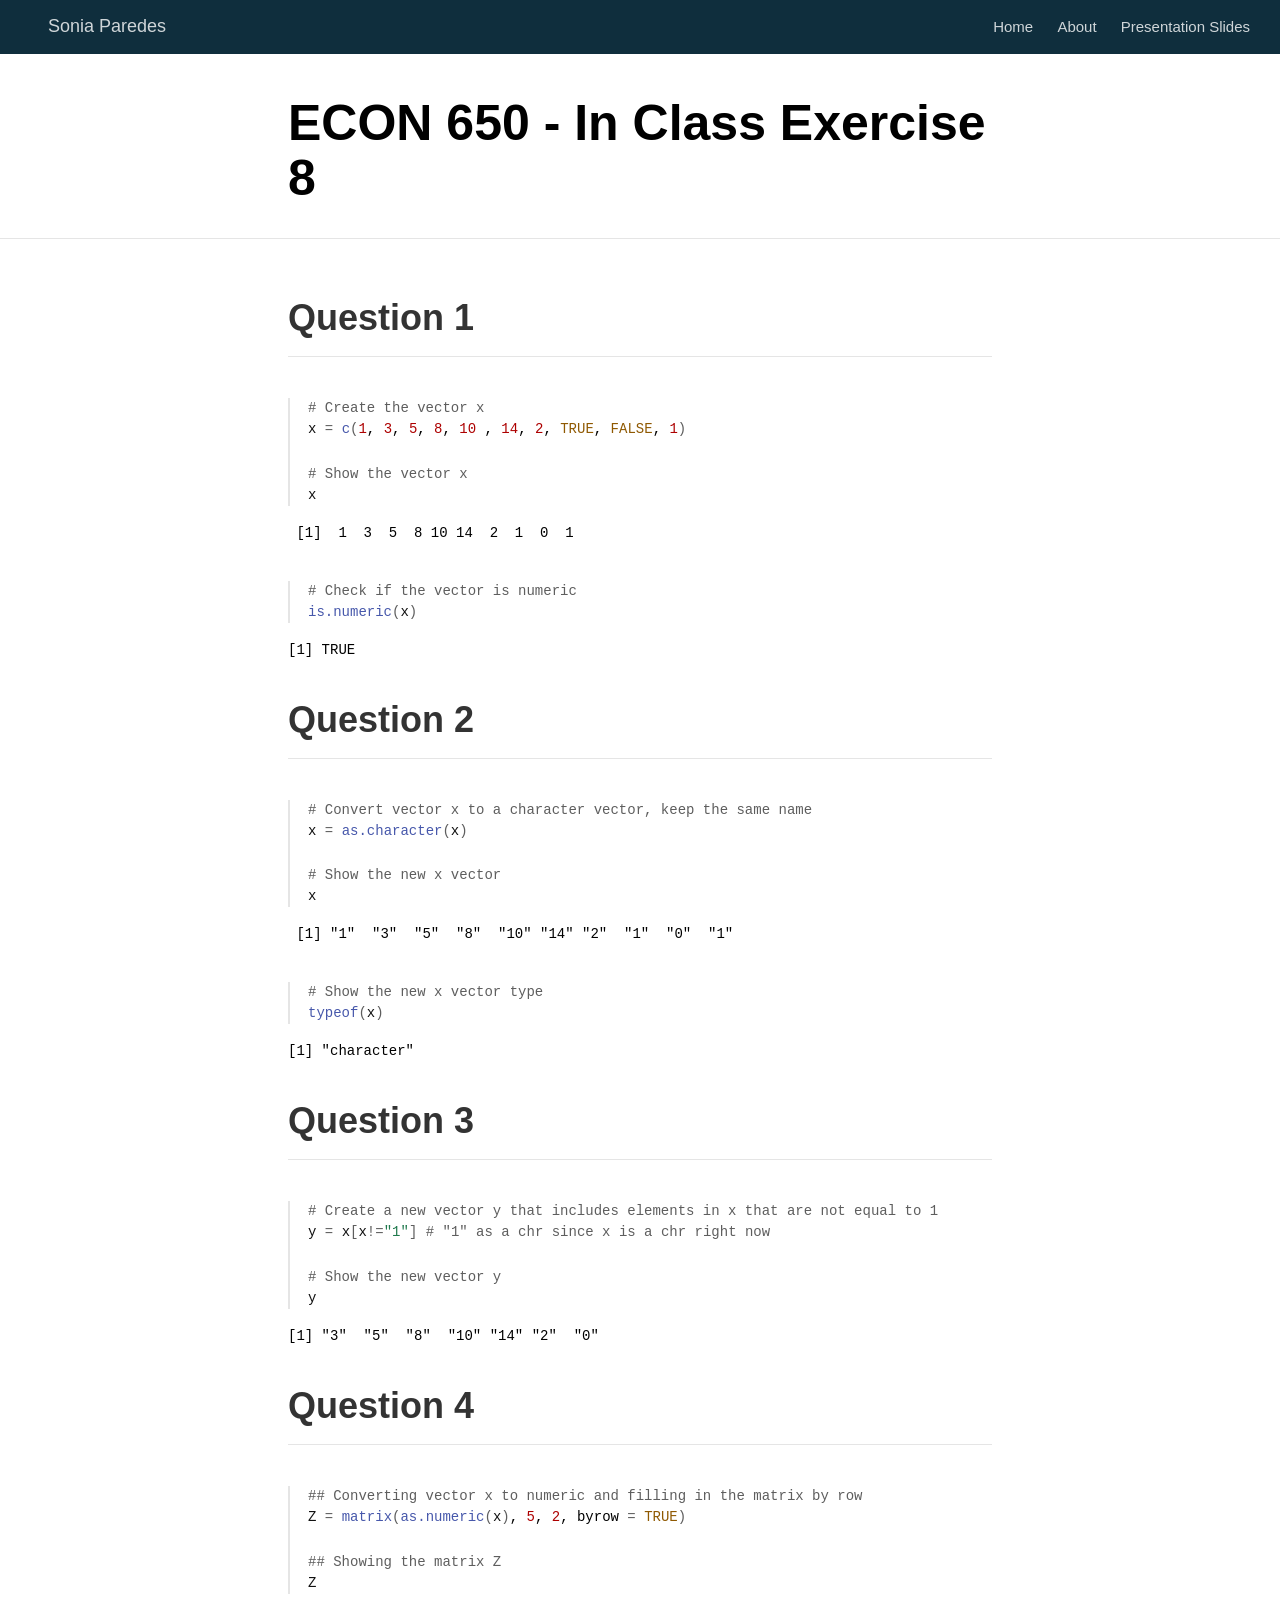
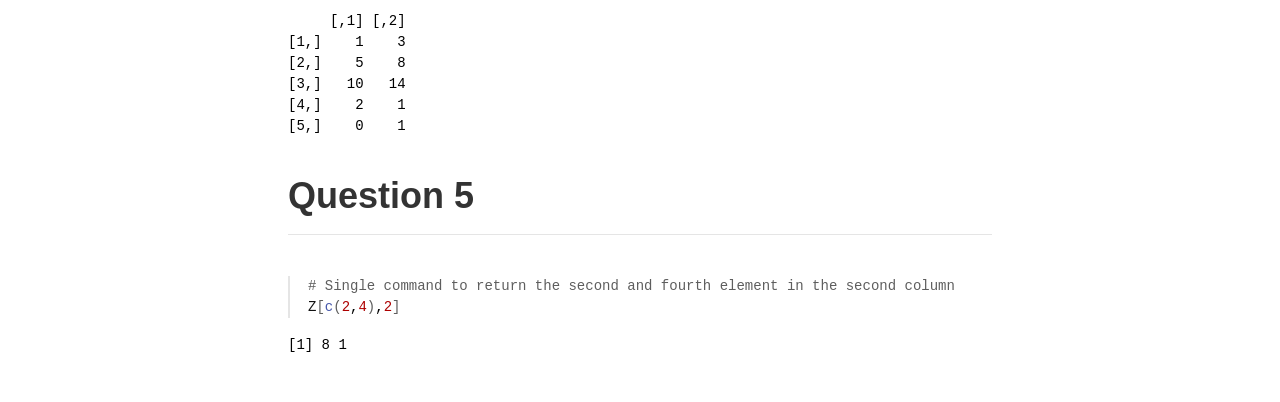
<file: docs/in_class_exercise_8_paredes_sonia.html>
<!DOCTYPE html>

<html xmlns="http://www.w3.org/1999/xhtml" lang="" xml:lang="">

<head>
  <meta charset="utf-8"/>
  <meta name="viewport" content="width=device-width, initial-scale=1"/>
  <meta http-equiv="X-UA-Compatible" content="IE=Edge,chrome=1"/>
  <meta name="generator" content="distill" />

  <style type="text/css">
  /* Hide doc at startup (prevent jankiness while JS renders/transforms) */
  body {
    visibility: hidden;
  }
  </style>

 <!--radix_placeholder_import_source-->
 <!--/radix_placeholder_import_source-->

<style type="text/css">code{white-space: pre;}</style>
<style type="text/css" data-origin="pandoc">
html { -webkit-text-size-adjust: 100%; }
pre > code.sourceCode { white-space: pre; position: relative; }
pre > code.sourceCode > span { display: inline-block; line-height: 1.25; }
pre > code.sourceCode > span:empty { height: 1.2em; }
.sourceCode { overflow: visible; }
code.sourceCode > span { color: inherit; text-decoration: inherit; }
div.sourceCode { margin: 1em 0; }
pre.sourceCode { margin: 0; }
@media screen {
div.sourceCode { overflow: auto; }
}
@media print {
pre > code.sourceCode { white-space: pre-wrap; }
pre > code.sourceCode > span { text-indent: -5em; padding-left: 5em; }
}
pre.numberSource code
  { counter-reset: source-line 0; }
pre.numberSource code > span
  { position: relative; left: -4em; counter-increment: source-line; }
pre.numberSource code > span > a:first-child::before
  { content: counter(source-line);
    position: relative; left: -1em; text-align: right; vertical-align: baseline;
    border: none; display: inline-block;
    -webkit-touch-callout: none; -webkit-user-select: none;
    -khtml-user-select: none; -moz-user-select: none;
    -ms-user-select: none; user-select: none;
    padding: 0 4px; width: 4em;
    color: #aaaaaa;
  }
pre.numberSource { margin-left: 3em; border-left: 1px solid #aaaaaa;  padding-left: 4px; }
div.sourceCode
  { color: #00769e; background-color: #f1f3f5; }
@media screen {
pre > code.sourceCode > span > a:first-child::before { text-decoration: underline; }
}
code span { color: #00769e; } /* Normal */
code span.al { color: #ad0000; } /* Alert */
code span.an { color: #5e5e5e; } /* Annotation */
code span.at { color: #657422; } /* Attribute */
code span.bn { color: #ad0000; } /* BaseN */
code span.bu { } /* BuiltIn */
code span.cf { color: #00769e; } /* ControlFlow */
code span.ch { color: #20794d; } /* Char */
code span.cn { color: #8f5902; } /* Constant */
code span.co { color: #5e5e5e; } /* Comment */
code span.cv { color: #5e5e5e; font-style: italic; } /* CommentVar */
code span.do { color: #5e5e5e; font-style: italic; } /* Documentation */
code span.dt { color: #ad0000; } /* DataType */
code span.dv { color: #ad0000; } /* DecVal */
code span.er { color: #ad0000; } /* Error */
code span.ex { } /* Extension */
code span.fl { color: #ad0000; } /* Float */
code span.fu { color: #4758ab; } /* Function */
code span.im { } /* Import */
code span.in { color: #5e5e5e; } /* Information */
code span.kw { color: #00769e; } /* Keyword */
code span.op { color: #5e5e5e; } /* Operator */
code span.ot { color: #00769e; } /* Other */
code span.pp { color: #ad0000; } /* Preprocessor */
code span.sc { color: #5e5e5e; } /* SpecialChar */
code span.ss { color: #20794d; } /* SpecialString */
code span.st { color: #20794d; } /* String */
code span.va { color: #111111; } /* Variable */
code span.vs { color: #20794d; } /* VerbatimString */
code span.wa { color: #5e5e5e; font-style: italic; } /* Warning */
</style>


  <!--radix_placeholder_meta_tags-->
  <title>Sonia Paredes: ECON 650 - In Class Exercise 8</title>




  <!--  https://developers.facebook.com/docs/sharing/webmasters#markup -->
  <meta property="og:title" content="Sonia Paredes: ECON 650 - In Class Exercise 8"/>
  <meta property="og:type" content="article"/>
  <meta property="og:locale" content="en_US"/>
  <meta property="og:site_name" content="Sonia Paredes"/>

  <!--  https://dev.twitter.com/cards/types/summary -->
  <meta property="twitter:card" content="summary"/>
  <meta property="twitter:title" content="Sonia Paredes: ECON 650 - In Class Exercise 8"/>

  <!--/radix_placeholder_meta_tags-->
  <!--radix_placeholder_rmarkdown_metadata-->

  <script type="text/json" id="radix-rmarkdown-metadata">
  {"type":"list","attributes":{"names":{"type":"character","attributes":{},"value":["title"]}},"value":[{"type":"character","attributes":{},"value":["ECON 650 - In Class Exercise 8"]}]}
  </script>
  <!--/radix_placeholder_rmarkdown_metadata-->
  <!--radix_placeholder_navigation_in_header-->
  <meta name="distill:offset" content=""/>

  <script type="application/javascript">

    window.headroom_prevent_pin = false;

    window.document.addEventListener("DOMContentLoaded", function (event) {

      // initialize headroom for banner
      var header = $('header').get(0);
      var headerHeight = header.offsetHeight;
      var headroom = new Headroom(header, {
        tolerance: 5,
        onPin : function() {
          if (window.headroom_prevent_pin) {
            window.headroom_prevent_pin = false;
            headroom.unpin();
          }
        }
      });
      headroom.init();
      if(window.location.hash)
        headroom.unpin();
      $(header).addClass('headroom--transition');

      // offset scroll location for banner on hash change
      // (see: https://github.com/WickyNilliams/headroom.js/issues/38)
      window.addEventListener("hashchange", function(event) {
        window.scrollTo(0, window.pageYOffset - (headerHeight + 25));
      });

      // responsive menu
      $('.distill-site-header').each(function(i, val) {
        var topnav = $(this);
        var toggle = topnav.find('.nav-toggle');
        toggle.on('click', function() {
          topnav.toggleClass('responsive');
        });
      });

      // nav dropdowns
      $('.nav-dropbtn').click(function(e) {
        $(this).next('.nav-dropdown-content').toggleClass('nav-dropdown-active');
        $(this).parent().siblings('.nav-dropdown')
           .children('.nav-dropdown-content').removeClass('nav-dropdown-active');
      });
      $("body").click(function(e){
        $('.nav-dropdown-content').removeClass('nav-dropdown-active');
      });
      $(".nav-dropdown").click(function(e){
        e.stopPropagation();
      });
    });
  </script>

  <style type="text/css">

  /* Theme (user-documented overrideables for nav appearance) */

  .distill-site-nav {
    color: rgba(255, 255, 255, 0.8);
    background-color: #0F2E3D;
    font-size: 15px;
    font-weight: 300;
  }

  .distill-site-nav a {
    color: inherit;
    text-decoration: none;
  }

  .distill-site-nav a:hover {
    color: white;
  }

  @media print {
    .distill-site-nav {
      display: none;
    }
  }

  .distill-site-header {

  }

  .distill-site-footer {

  }


  /* Site Header */

  .distill-site-header {
    width: 100%;
    box-sizing: border-box;
    z-index: 3;
  }

  .distill-site-header .nav-left {
    display: inline-block;
    margin-left: 8px;
  }

  @media screen and (max-width: 768px) {
    .distill-site-header .nav-left {
      margin-left: 0;
    }
  }


  .distill-site-header .nav-right {
    float: right;
    margin-right: 8px;
  }

  .distill-site-header a,
  .distill-site-header .title {
    display: inline-block;
    text-align: center;
    padding: 14px 10px 14px 10px;
  }

  .distill-site-header .title {
    font-size: 18px;
    min-width: 150px;
  }

  .distill-site-header .logo {
    padding: 0;
  }

  .distill-site-header .logo img {
    display: none;
    max-height: 20px;
    width: auto;
    margin-bottom: -4px;
  }

  .distill-site-header .nav-image img {
    max-height: 18px;
    width: auto;
    display: inline-block;
    margin-bottom: -3px;
  }



  @media screen and (min-width: 1000px) {
    .distill-site-header .logo img {
      display: inline-block;
    }
    .distill-site-header .nav-left {
      margin-left: 20px;
    }
    .distill-site-header .nav-right {
      margin-right: 20px;
    }
    .distill-site-header .title {
      padding-left: 12px;
    }
  }


  .distill-site-header .nav-toggle {
    display: none;
  }

  .nav-dropdown {
    display: inline-block;
    position: relative;
  }

  .nav-dropdown .nav-dropbtn {
    border: none;
    outline: none;
    color: rgba(255, 255, 255, 0.8);
    padding: 16px 10px;
    background-color: transparent;
    font-family: inherit;
    font-size: inherit;
    font-weight: inherit;
    margin: 0;
    margin-top: 1px;
    z-index: 2;
  }

  .nav-dropdown-content {
    display: none;
    position: absolute;
    background-color: white;
    min-width: 200px;
    border: 1px solid rgba(0,0,0,0.15);
    border-radius: 4px;
    box-shadow: 0px 8px 16px 0px rgba(0,0,0,0.1);
    z-index: 1;
    margin-top: 2px;
    white-space: nowrap;
    padding-top: 4px;
    padding-bottom: 4px;
  }

  .nav-dropdown-content hr {
    margin-top: 4px;
    margin-bottom: 4px;
    border: none;
    border-bottom: 1px solid rgba(0, 0, 0, 0.1);
  }

  .nav-dropdown-active {
    display: block;
  }

  .nav-dropdown-content a, .nav-dropdown-content .nav-dropdown-header {
    color: black;
    padding: 6px 24px;
    text-decoration: none;
    display: block;
    text-align: left;
  }

  .nav-dropdown-content .nav-dropdown-header {
    display: block;
    padding: 5px 24px;
    padding-bottom: 0;
    text-transform: uppercase;
    font-size: 14px;
    color: #999999;
    white-space: nowrap;
  }

  .nav-dropdown:hover .nav-dropbtn {
    color: white;
  }

  .nav-dropdown-content a:hover {
    background-color: #ddd;
    color: black;
  }

  .nav-right .nav-dropdown-content {
    margin-left: -45%;
    right: 0;
  }

  @media screen and (max-width: 768px) {
    .distill-site-header a, .distill-site-header .nav-dropdown  {display: none;}
    .distill-site-header a.nav-toggle {
      float: right;
      display: block;
    }
    .distill-site-header .title {
      margin-left: 0;
    }
    .distill-site-header .nav-right {
      margin-right: 0;
    }
    .distill-site-header {
      overflow: hidden;
    }
    .nav-right .nav-dropdown-content {
      margin-left: 0;
    }
  }


  @media screen and (max-width: 768px) {
    .distill-site-header.responsive {position: relative; min-height: 500px; }
    .distill-site-header.responsive a.nav-toggle {
      position: absolute;
      right: 0;
      top: 0;
    }
    .distill-site-header.responsive a,
    .distill-site-header.responsive .nav-dropdown {
      display: block;
      text-align: left;
    }
    .distill-site-header.responsive .nav-left,
    .distill-site-header.responsive .nav-right {
      width: 100%;
    }
    .distill-site-header.responsive .nav-dropdown {float: none;}
    .distill-site-header.responsive .nav-dropdown-content {position: relative;}
    .distill-site-header.responsive .nav-dropdown .nav-dropbtn {
      display: block;
      width: 100%;
      text-align: left;
    }
  }

  /* Site Footer */

  .distill-site-footer {
    width: 100%;
    overflow: hidden;
    box-sizing: border-box;
    z-index: 3;
    margin-top: 30px;
    padding-top: 30px;
    padding-bottom: 30px;
    text-align: center;
  }

  /* Headroom */

  d-title {
    padding-top: 6rem;
  }

  @media print {
    d-title {
      padding-top: 4rem;
    }
  }

  .headroom {
    z-index: 1000;
    position: fixed;
    top: 0;
    left: 0;
    right: 0;
  }

  .headroom--transition {
    transition: all .4s ease-in-out;
  }

  .headroom--unpinned {
    top: -100px;
  }

  .headroom--pinned {
    top: 0;
  }

  /* adjust viewport for navbar height */
  /* helps vertically center bootstrap (non-distill) content */
  .min-vh-100 {
    min-height: calc(100vh - 100px) !important;
  }

  </style>

  <script src="site_libs/jquery-3.6.0/jquery-3.6.0.min.js"></script>
  <link href="site_libs/font-awesome-6.5.2/css/all.min.css" rel="stylesheet"/>
  <link href="site_libs/font-awesome-6.5.2/css/v4-shims.min.css" rel="stylesheet"/>
  <script src="site_libs/headroom-0.9.4/headroom.min.js"></script>
  <script src="site_libs/autocomplete-0.37.1/autocomplete.min.js"></script>
  <script src="site_libs/fuse-6.4.1/fuse.min.js"></script>

  <script type="application/javascript">

  function getMeta(metaName) {
    var metas = document.getElementsByTagName('meta');
    for (let i = 0; i < metas.length; i++) {
      if (metas[i].getAttribute('name') === metaName) {
        return metas[i].getAttribute('content');
      }
    }
    return '';
  }

  function offsetURL(url) {
    var offset = getMeta('distill:offset');
    return offset ? offset + '/' + url : url;
  }

  function createFuseIndex() {

    // create fuse index
    var options = {
      keys: [
        { name: 'title', weight: 20 },
        { name: 'categories', weight: 15 },
        { name: 'description', weight: 10 },
        { name: 'contents', weight: 5 },
      ],
      ignoreLocation: true,
      threshold: 0
    };
    var fuse = new window.Fuse([], options);

    // fetch the main search.json
    return fetch(offsetURL('search.json'))
      .then(function(response) {
        if (response.status == 200) {
          return response.json().then(function(json) {
            // index main articles
            json.articles.forEach(function(article) {
              fuse.add(article);
            });
            // download collections and index their articles
            return Promise.all(json.collections.map(function(collection) {
              return fetch(offsetURL(collection)).then(function(response) {
                if (response.status === 200) {
                  return response.json().then(function(articles) {
                    articles.forEach(function(article) {
                      fuse.add(article);
                    });
                  })
                } else {
                  return Promise.reject(
                    new Error('Unexpected status from search index request: ' +
                              response.status)
                  );
                }
              });
            })).then(function() {
              return fuse;
            });
          });

        } else {
          return Promise.reject(
            new Error('Unexpected status from search index request: ' +
                        response.status)
          );
        }
      });
  }

  window.document.addEventListener("DOMContentLoaded", function (event) {

    // get search element (bail if we don't have one)
    var searchEl = window.document.getElementById('distill-search');
    if (!searchEl)
      return;

    createFuseIndex()
      .then(function(fuse) {

        // make search box visible
        searchEl.classList.remove('hidden');

        // initialize autocomplete
        var options = {
          autoselect: true,
          hint: false,
          minLength: 2,
        };
        window.autocomplete(searchEl, options, [{
          source: function(query, callback) {
            const searchOptions = {
              isCaseSensitive: false,
              shouldSort: true,
              minMatchCharLength: 2,
              limit: 10,
            };
            var results = fuse.search(query, searchOptions);
            callback(results
              .map(function(result) { return result.item; })
            );
          },
          templates: {
            suggestion: function(suggestion) {
              var img = suggestion.preview && Object.keys(suggestion.preview).length > 0
                ? `<img src="${offsetURL(suggestion.preview)}"</img>`
                : '';
              var html = `
                <div class="search-item">
                  <h3>${suggestion.title}</h3>
                  <div class="search-item-description">
                    ${suggestion.description || ''}
                  </div>
                  <div class="search-item-preview">
                    ${img}
                  </div>
                </div>
              `;
              return html;
            }
          }
        }]).on('autocomplete:selected', function(event, suggestion) {
          window.location.href = offsetURL(suggestion.path);
        });
        // remove inline display style on autocompleter (we want to
        // manage responsive display via css)
        $('.algolia-autocomplete').css("display", "");
      })
      .catch(function(error) {
        console.log(error);
      });

  });

  </script>

  <style type="text/css">

  .nav-search {
    font-size: x-small;
  }

  /* Algolioa Autocomplete */

  .algolia-autocomplete {
    display: inline-block;
    margin-left: 10px;
    vertical-align: sub;
    background-color: white;
    color: black;
    padding: 6px;
    padding-top: 8px;
    padding-bottom: 0;
    border-radius: 6px;
    border: 1px #0F2E3D solid;
    width: 180px;
  }


  @media screen and (max-width: 768px) {
    .distill-site-nav .algolia-autocomplete {
      display: none;
      visibility: hidden;
    }
    .distill-site-nav.responsive .algolia-autocomplete {
      display: inline-block;
      visibility: visible;
    }
    .distill-site-nav.responsive .algolia-autocomplete .aa-dropdown-menu {
      margin-left: 0;
      width: 400px;
      max-height: 400px;
    }
  }

  .algolia-autocomplete .aa-input, .algolia-autocomplete .aa-hint {
    width: 90%;
    outline: none;
    border: none;
  }

  .algolia-autocomplete .aa-hint {
    color: #999;
  }
  .algolia-autocomplete .aa-dropdown-menu {
    width: 550px;
    max-height: 70vh;
    overflow-x: visible;
    overflow-y: scroll;
    padding: 5px;
    margin-top: 3px;
    margin-left: -150px;
    background-color: #fff;
    border-radius: 5px;
    border: 1px solid #999;
    border-top: none;
  }

  .algolia-autocomplete .aa-dropdown-menu .aa-suggestion {
    cursor: pointer;
    padding: 5px 4px;
    border-bottom: 1px solid #eee;
  }

  .algolia-autocomplete .aa-dropdown-menu .aa-suggestion:last-of-type {
    border-bottom: none;
    margin-bottom: 2px;
  }

  .algolia-autocomplete .aa-dropdown-menu .aa-suggestion .search-item {
    overflow: hidden;
    font-size: 0.8em;
    line-height: 1.4em;
  }

  .algolia-autocomplete .aa-dropdown-menu .aa-suggestion .search-item h3 {
    font-size: 1rem;
    margin-block-start: 0;
    margin-block-end: 5px;
  }

  .algolia-autocomplete .aa-dropdown-menu .aa-suggestion .search-item-description {
    display: inline-block;
    overflow: hidden;
    height: 2.8em;
    width: 80%;
    margin-right: 4%;
  }

  .algolia-autocomplete .aa-dropdown-menu .aa-suggestion .search-item-preview {
    display: inline-block;
    width: 15%;
  }

  .algolia-autocomplete .aa-dropdown-menu .aa-suggestion .search-item-preview img {
    height: 3em;
    width: auto;
    display: none;
  }

  .algolia-autocomplete .aa-dropdown-menu .aa-suggestion .search-item-preview img[src] {
    display: initial;
  }

  .algolia-autocomplete .aa-dropdown-menu .aa-suggestion.aa-cursor {
    background-color: #eee;
  }
  .algolia-autocomplete .aa-dropdown-menu .aa-suggestion em {
    font-weight: bold;
    font-style: normal;
  }

  </style>


  <!--/radix_placeholder_navigation_in_header-->
  <!--radix_placeholder_distill-->

  <style type="text/css">

  body {
    background-color: white;
  }

  .pandoc-table {
    width: 100%;
  }

  .pandoc-table>caption {
    margin-bottom: 10px;
  }

  .pandoc-table th:not([align]) {
    text-align: left;
  }

  .pagedtable-footer {
    font-size: 15px;
  }

  d-byline .byline {
    grid-template-columns: 2fr 2fr;
  }

  d-byline .byline h3 {
    margin-block-start: 1.5em;
  }

  d-byline .byline .authors-affiliations h3 {
    margin-block-start: 0.5em;
  }

  .authors-affiliations .orcid-id {
    width: 16px;
    height:16px;
    margin-left: 4px;
    margin-right: 4px;
    vertical-align: middle;
    padding-bottom: 2px;
  }

  d-title .dt-tags {
    margin-top: 1em;
    grid-column: text;
  }

  .dt-tags .dt-tag {
    text-decoration: none;
    display: inline-block;
    color: rgba(0,0,0,0.6);
    padding: 0em 0.4em;
    margin-right: 0.5em;
    margin-bottom: 0.4em;
    font-size: 70%;
    border: 1px solid rgba(0,0,0,0.2);
    border-radius: 3px;
    text-transform: uppercase;
    font-weight: 500;
  }

  d-article table.gt_table td,
  d-article table.gt_table th {
    border-bottom: none;
    font-size: 100%;
  }

  .html-widget {
    margin-bottom: 2.0em;
  }

  .l-screen-inset {
    padding-right: 16px;
  }

  .l-screen .caption {
    margin-left: 10px;
  }

  .shaded {
    background: rgb(247, 247, 247);
    padding-top: 20px;
    padding-bottom: 20px;
    border-top: 1px solid rgba(0, 0, 0, 0.1);
    border-bottom: 1px solid rgba(0, 0, 0, 0.1);
  }

  .shaded .html-widget {
    margin-bottom: 0;
    border: 1px solid rgba(0, 0, 0, 0.1);
  }

  .shaded .shaded-content {
    background: white;
  }

  .text-output {
    margin-top: 0;
    line-height: 1.5em;
  }

  .hidden {
    display: none !important;
  }

  hr.section-separator {
    border: none;
    border-top: 1px solid rgba(0, 0, 0, 0.1);
    margin: 0px;
  }


  d-byline {
    border-top: none;
  }

  d-article {
    padding-top: 2.5rem;
    padding-bottom: 30px;
    border-top: none;
  }

  d-appendix {
    padding-top: 30px;
  }

  d-article>p>img {
    width: 100%;
  }

  d-article h2 {
    margin: 1rem 0 1.5rem 0;
  }

  d-article h3 {
    margin-top: 1.5rem;
  }

  d-article iframe {
    border: 1px solid rgba(0, 0, 0, 0.1);
    margin-bottom: 2.0em;
    width: 100%;
  }

  /* Tweak code blocks */

  d-article div.sourceCode code,
  d-article pre code {
    font-family: Consolas, Monaco, 'Andale Mono', 'Ubuntu Mono', monospace;
  }

  d-article pre,
  d-article div.sourceCode,
  d-article div.sourceCode pre {
    overflow: auto;
  }

  d-article div.sourceCode {
    background-color: white;
  }

  d-article div.sourceCode pre {
    padding-left: 10px;
    font-size: 12px;
    border-left: 2px solid rgba(0,0,0,0.1);
  }

  d-article pre {
    font-size: 12px;
    color: black;
    background: none;
    margin-top: 0;
    text-align: left;
    white-space: pre;
    word-spacing: normal;
    word-break: normal;
    word-wrap: normal;
    line-height: 1.5;

    -moz-tab-size: 4;
    -o-tab-size: 4;
    tab-size: 4;

    -webkit-hyphens: none;
    -moz-hyphens: none;
    -ms-hyphens: none;
    hyphens: none;
  }

  d-article pre a {
    border-bottom: none;
  }

  d-article pre a:hover {
    border-bottom: none;
    text-decoration: underline;
  }

  d-article details {
    grid-column: text;
    margin-bottom: 0.8em;
  }

  @media(min-width: 768px) {

  d-article pre,
  d-article div.sourceCode,
  d-article div.sourceCode pre {
    overflow: visible !important;
  }

  d-article div.sourceCode pre {
    padding-left: 18px;
    font-size: 14px;
  }

  /* tweak for Pandoc numbered line within distill */
  d-article pre.numberSource code > span {
      left: -2em;
  }

  d-article pre {
    font-size: 14px;
  }

  }

  figure img.external {
    background: white;
    border: 1px solid rgba(0, 0, 0, 0.1);
    box-shadow: 0 1px 8px rgba(0, 0, 0, 0.1);
    padding: 18px;
    box-sizing: border-box;
  }

  /* CSS for d-contents */

  .d-contents {
    grid-column: text;
    color: rgba(0,0,0,0.8);
    font-size: 0.9em;
    padding-bottom: 1em;
    margin-bottom: 1em;
    padding-bottom: 0.5em;
    margin-bottom: 1em;
    padding-left: 0.25em;
    justify-self: start;
  }

  @media(min-width: 1000px) {
    .d-contents.d-contents-float {
      height: 0;
      grid-column-start: 1;
      grid-column-end: 4;
      justify-self: center;
      padding-right: 3em;
      padding-left: 2em;
    }
  }

  .d-contents nav h3 {
    font-size: 18px;
    margin-top: 0;
    margin-bottom: 1em;
  }

  .d-contents li {
    list-style-type: none
  }

  .d-contents nav > ul {
    padding-left: 0;
  }

  .d-contents ul {
    padding-left: 1em
  }

  .d-contents nav ul li {
    margin-top: 0.6em;
    margin-bottom: 0.2em;
  }

  .d-contents nav a {
    font-size: 13px;
    border-bottom: none;
    text-decoration: none
    color: rgba(0, 0, 0, 0.8);
  }

  .d-contents nav a:hover {
    text-decoration: underline solid rgba(0, 0, 0, 0.6)
  }

  .d-contents nav > ul > li > a {
    font-weight: 600;
  }

  .d-contents nav > ul > li > ul {
    font-weight: inherit;
  }

  .d-contents nav > ul > li > ul > li {
    margin-top: 0.2em;
  }


  .d-contents nav ul {
    margin-top: 0;
    margin-bottom: 0.25em;
  }

  .d-article-with-toc h2:nth-child(2) {
    margin-top: 0;
  }


  /* Figure */

  .figure {
    position: relative;
    margin-bottom: 2.5em;
    margin-top: 1.5em;
  }

  .figure .caption {
    color: rgba(0, 0, 0, 0.6);
    font-size: 12px;
    line-height: 1.5em;
  }

  .figure img.external {
    background: white;
    border: 1px solid rgba(0, 0, 0, 0.1);
    box-shadow: 0 1px 8px rgba(0, 0, 0, 0.1);
    padding: 18px;
    box-sizing: border-box;
  }

  .figure .caption a {
    color: rgba(0, 0, 0, 0.6);
  }

  .figure .caption b,
  .figure .caption strong, {
    font-weight: 600;
    color: rgba(0, 0, 0, 1.0);
  }

  /* Citations */

  d-article .citation {
    color: inherit;
    cursor: inherit;
  }

  div.hanging-indent{
    margin-left: 1em; text-indent: -1em;
  }

  /* Citation hover box */

  .tippy-box[data-theme~=light-border] {
    background-color: rgba(250, 250, 250, 0.95);
  }

  .tippy-content > p {
    margin-bottom: 0;
    padding: 2px;
  }


  /* Tweak 1000px media break to show more text */

  @media(min-width: 1000px) {
    .base-grid,
    distill-header,
    d-title,
    d-abstract,
    d-article,
    d-appendix,
    distill-appendix,
    d-byline,
    d-footnote-list,
    d-citation-list,
    distill-footer {
      grid-template-columns: [screen-start] 1fr [page-start kicker-start] 80px [middle-start] 50px [text-start kicker-end] 65px 65px 65px 65px 65px 65px 65px 65px [text-end gutter-start] 65px [middle-end] 65px [page-end gutter-end] 1fr [screen-end];
      grid-column-gap: 16px;
    }

    .grid {
      grid-column-gap: 16px;
    }

    d-article {
      font-size: 1.06rem;
      line-height: 1.7em;
    }
    figure .caption, .figure .caption, figure figcaption {
      font-size: 13px;
    }
  }

  @media(min-width: 1180px) {
    .base-grid,
    distill-header,
    d-title,
    d-abstract,
    d-article,
    d-appendix,
    distill-appendix,
    d-byline,
    d-footnote-list,
    d-citation-list,
    distill-footer {
      grid-template-columns: [screen-start] 1fr [page-start kicker-start] 60px [middle-start] 60px [text-start kicker-end] 60px 60px 60px 60px 60px 60px 60px 60px [text-end gutter-start] 60px [middle-end] 60px [page-end gutter-end] 1fr [screen-end];
      grid-column-gap: 32px;
    }

    .grid {
      grid-column-gap: 32px;
    }
  }


  /* Get the citation styles for the appendix (not auto-injected on render since
     we do our own rendering of the citation appendix) */

  d-appendix .citation-appendix,
  .d-appendix .citation-appendix {
    font-size: 11px;
    line-height: 15px;
    border-left: 1px solid rgba(0, 0, 0, 0.1);
    padding-left: 18px;
    border: 1px solid rgba(0,0,0,0.1);
    background: rgba(0, 0, 0, 0.02);
    padding: 10px 18px;
    border-radius: 3px;
    color: rgba(150, 150, 150, 1);
    overflow: hidden;
    margin-top: -12px;
    white-space: pre-wrap;
    word-wrap: break-word;
  }

  /* Include appendix styles here so they can be overridden */

  d-appendix {
    contain: layout style;
    font-size: 0.8em;
    line-height: 1.7em;
    margin-top: 60px;
    margin-bottom: 0;
    border-top: 1px solid rgba(0, 0, 0, 0.1);
    color: rgba(0,0,0,0.5);
    padding-top: 60px;
    padding-bottom: 48px;
  }

  d-appendix h3 {
    grid-column: page-start / text-start;
    font-size: 15px;
    font-weight: 500;
    margin-top: 1em;
    margin-bottom: 0;
    color: rgba(0,0,0,0.65);
  }

  d-appendix h3 + * {
    margin-top: 1em;
  }

  d-appendix ol {
    padding: 0 0 0 15px;
  }

  @media (min-width: 768px) {
    d-appendix ol {
      padding: 0 0 0 30px;
      margin-left: -30px;
    }
  }

  d-appendix li {
    margin-bottom: 1em;
  }

  d-appendix a {
    color: rgba(0, 0, 0, 0.6);
  }

  d-appendix > * {
    grid-column: text;
  }

  d-appendix > d-footnote-list,
  d-appendix > d-citation-list,
  d-appendix > distill-appendix {
    grid-column: screen;
  }

  /* Include footnote styles here so they can be overridden */

  d-footnote-list {
    contain: layout style;
  }

  d-footnote-list > * {
    grid-column: text;
  }

  d-footnote-list a.footnote-backlink {
    color: rgba(0,0,0,0.3);
    padding-left: 0.5em;
  }



  /* Anchor.js */

  .anchorjs-link {
    /*transition: all .25s linear; */
    text-decoration: none;
    border-bottom: none;
  }
  *:hover > .anchorjs-link {
    margin-left: -1.125em !important;
    text-decoration: none;
    border-bottom: none;
  }

  /* Social footer */

  .social_footer {
    margin-top: 30px;
    margin-bottom: 0;
    color: rgba(0,0,0,0.67);
  }

  .disqus-comments {
    margin-right: 30px;
  }

  .disqus-comment-count {
    border-bottom: 1px solid rgba(0, 0, 0, 0.4);
    cursor: pointer;
  }

  #disqus_thread {
    margin-top: 30px;
  }

  .article-sharing a {
    border-bottom: none;
    margin-right: 8px;
  }

  .article-sharing a:hover {
    border-bottom: none;
  }

  .sidebar-section.subscribe {
    font-size: 12px;
    line-height: 1.6em;
  }

  .subscribe p {
    margin-bottom: 0.5em;
  }


  .article-footer .subscribe {
    font-size: 15px;
    margin-top: 45px;
  }


  .sidebar-section.custom {
    font-size: 12px;
    line-height: 1.6em;
  }

  .custom p {
    margin-bottom: 0.5em;
  }

  /* Styles for listing layout (hide title) */
  .layout-listing d-title, .layout-listing .d-title {
    display: none;
  }

  /* Styles for posts lists (not auto-injected) */


  .posts-with-sidebar {
    padding-left: 45px;
    padding-right: 45px;
  }

  .posts-list .description h2,
  .posts-list .description p {
    font-family: -apple-system, BlinkMacSystemFont, "Segoe UI", Roboto, Oxygen, Ubuntu, Cantarell, "Fira Sans", "Droid Sans", "Helvetica Neue", Arial, sans-serif;
  }

  .posts-list .description h2 {
    font-weight: 700;
    border-bottom: none;
    padding-bottom: 0;
  }

  .posts-list h2.post-tag {
    border-bottom: 1px solid rgba(0, 0, 0, 0.2);
    padding-bottom: 12px;
  }
  .posts-list {
    margin-top: 60px;
    margin-bottom: 24px;
  }

  .posts-list .post-preview {
    text-decoration: none;
    overflow: hidden;
    display: block;
    border-bottom: 1px solid rgba(0, 0, 0, 0.1);
    padding: 24px 0;
  }

  .post-preview-last {
    border-bottom: none !important;
  }

  .posts-list .posts-list-caption {
    grid-column: screen;
    font-weight: 400;
  }

  .posts-list .post-preview h2 {
    margin: 0 0 6px 0;
    line-height: 1.2em;
    font-style: normal;
    font-size: 24px;
  }

  .posts-list .post-preview p {
    margin: 0 0 12px 0;
    line-height: 1.4em;
    font-size: 16px;
  }

  .posts-list .post-preview .thumbnail {
    box-sizing: border-box;
    margin-bottom: 24px;
    position: relative;
    max-width: 500px;
  }
  .posts-list .post-preview img {
    width: 100%;
    display: block;
  }

  .posts-list .metadata {
    font-size: 12px;
    line-height: 1.4em;
    margin-bottom: 18px;
  }

  .posts-list .metadata > * {
    display: inline-block;
  }

  .posts-list .metadata .publishedDate {
    margin-right: 2em;
  }

  .posts-list .metadata .dt-authors {
    display: block;
    margin-top: 0.3em;
    margin-right: 2em;
  }

  .posts-list .dt-tags {
    display: block;
    line-height: 1em;
  }

  .posts-list .dt-tags .dt-tag {
    display: inline-block;
    color: rgba(0,0,0,0.6);
    padding: 0.3em 0.4em;
    margin-right: 0.2em;
    margin-bottom: 0.4em;
    font-size: 60%;
    border: 1px solid rgba(0,0,0,0.2);
    border-radius: 3px;
    text-transform: uppercase;
    font-weight: 500;
  }

  .posts-list img {
    opacity: 1;
  }

  .posts-list img[data-src] {
    opacity: 0;
  }

  .posts-more {
    clear: both;
  }


  .posts-sidebar {
    font-size: 16px;
  }

  .posts-sidebar h3 {
    font-size: 16px;
    margin-top: 0;
    margin-bottom: 0.5em;
    font-weight: 400;
    text-transform: uppercase;
  }

  .sidebar-section {
    margin-bottom: 30px;
  }

  .categories ul {
    list-style-type: none;
    margin: 0;
    padding: 0;
  }

  .categories li {
    color: rgba(0, 0, 0, 0.8);
    margin-bottom: 0;
  }

  .categories li>a {
    border-bottom: none;
  }

  .categories li>a:hover {
    border-bottom: 1px solid rgba(0, 0, 0, 0.4);
  }

  .categories .active {
    font-weight: 600;
  }

  .categories .category-count {
    color: rgba(0, 0, 0, 0.4);
  }


  @media(min-width: 768px) {
    .posts-list .post-preview h2 {
      font-size: 26px;
    }
    .posts-list .post-preview .thumbnail {
      float: right;
      width: 30%;
      margin-bottom: 0;
    }
    .posts-list .post-preview .description {
      float: left;
      width: 45%;
    }
    .posts-list .post-preview .metadata {
      float: left;
      width: 20%;
      margin-top: 8px;
    }
    .posts-list .post-preview p {
      margin: 0 0 12px 0;
      line-height: 1.5em;
      font-size: 16px;
    }
    .posts-with-sidebar .posts-list {
      float: left;
      width: 75%;
    }
    .posts-with-sidebar .posts-sidebar {
      float: right;
      width: 20%;
      margin-top: 60px;
      padding-top: 24px;
      padding-bottom: 24px;
    }
  }


  /* Improve display for browsers without grid (IE/Edge <= 15) */

  .downlevel {
    line-height: 1.6em;
    font-family: -apple-system, BlinkMacSystemFont, "Segoe UI", Roboto, Oxygen, Ubuntu, Cantarell, "Fira Sans", "Droid Sans", "Helvetica Neue", Arial, sans-serif;
    margin: 0;
  }

  .downlevel .d-title {
    padding-top: 6rem;
    padding-bottom: 1.5rem;
  }

  .downlevel .d-title h1 {
    font-size: 50px;
    font-weight: 700;
    line-height: 1.1em;
    margin: 0 0 0.5rem;
  }

  .downlevel .d-title p {
    font-weight: 300;
    font-size: 1.2rem;
    line-height: 1.55em;
    margin-top: 0;
  }

  .downlevel .d-byline {
    padding-top: 0.8em;
    padding-bottom: 0.8em;
    font-size: 0.8rem;
    line-height: 1.8em;
  }

  .downlevel .section-separator {
    border: none;
    border-top: 1px solid rgba(0, 0, 0, 0.1);
  }

  .downlevel .d-article {
    font-size: 1.06rem;
    line-height: 1.7em;
    padding-top: 1rem;
    padding-bottom: 2rem;
  }


  .downlevel .d-appendix {
    padding-left: 0;
    padding-right: 0;
    max-width: none;
    font-size: 0.8em;
    line-height: 1.7em;
    margin-bottom: 0;
    color: rgba(0,0,0,0.5);
    padding-top: 40px;
    padding-bottom: 48px;
  }

  .downlevel .footnotes ol {
    padding-left: 13px;
  }

  .downlevel .base-grid,
  .downlevel .distill-header,
  .downlevel .d-title,
  .downlevel .d-abstract,
  .downlevel .d-article,
  .downlevel .d-appendix,
  .downlevel .distill-appendix,
  .downlevel .d-byline,
  .downlevel .d-footnote-list,
  .downlevel .d-citation-list,
  .downlevel .distill-footer,
  .downlevel .appendix-bottom,
  .downlevel .posts-container {
    padding-left: 40px;
    padding-right: 40px;
  }

  @media(min-width: 768px) {
    .downlevel .base-grid,
    .downlevel .distill-header,
    .downlevel .d-title,
    .downlevel .d-abstract,
    .downlevel .d-article,
    .downlevel .d-appendix,
    .downlevel .distill-appendix,
    .downlevel .d-byline,
    .downlevel .d-footnote-list,
    .downlevel .d-citation-list,
    .downlevel .distill-footer,
    .downlevel .appendix-bottom,
    .downlevel .posts-container {
    padding-left: 150px;
    padding-right: 150px;
    max-width: 900px;
  }
  }

  .downlevel pre code {
    display: block;
    border-left: 2px solid rgba(0, 0, 0, .1);
    padding: 0 0 0 20px;
    font-size: 14px;
  }

  .downlevel code, .downlevel pre {
    color: black;
    background: none;
    font-family: Consolas, Monaco, 'Andale Mono', 'Ubuntu Mono', monospace;
    text-align: left;
    white-space: pre;
    word-spacing: normal;
    word-break: normal;
    word-wrap: normal;
    line-height: 1.5;

    -moz-tab-size: 4;
    -o-tab-size: 4;
    tab-size: 4;

    -webkit-hyphens: none;
    -moz-hyphens: none;
    -ms-hyphens: none;
    hyphens: none;
  }

  .downlevel .posts-list .post-preview {
    color: inherit;
  }



  </style>

  <script type="application/javascript">

  function is_downlevel_browser() {
    if (bowser.isUnsupportedBrowser({ msie: "12", msedge: "16"},
                                   window.navigator.userAgent)) {
      return true;
    } else {
      return window.load_distill_framework === undefined;
    }
  }

  // show body when load is complete
  function on_load_complete() {

    // add anchors
    if (window.anchors) {
      window.anchors.options.placement = 'left';
      window.anchors.add('d-article > h2, d-article > h3, d-article > h4, d-article > h5');
    }


    // set body to visible
    document.body.style.visibility = 'visible';

    // force redraw for leaflet widgets
    if (window.HTMLWidgets) {
      var maps = window.HTMLWidgets.findAll(".leaflet");
      $.each(maps, function(i, el) {
        var map = this.getMap();
        map.invalidateSize();
        map.eachLayer(function(layer) {
          if (layer instanceof L.TileLayer)
            layer.redraw();
        });
      });
    }

    // trigger 'shown' so htmlwidgets resize
    $('d-article').trigger('shown');
  }

  function init_distill() {

    init_common();

    // create front matter
    var front_matter = $('<d-front-matter></d-front-matter>');
    $('#distill-front-matter').wrap(front_matter);

    // create d-title
    $('.d-title').changeElementType('d-title');

    // separator
    var separator = '<hr class="section-separator" style="clear: both"/>';
    // prepend separator above appendix
    $('.d-byline').before(separator);
    $('.d-article').before(separator);

    // create d-byline
    var byline = $('<d-byline></d-byline>');
    $('.d-byline').replaceWith(byline);

    // create d-article
    var article = $('<d-article></d-article>');
    $('.d-article').wrap(article).children().unwrap();

    // move posts container into article
    $('.posts-container').appendTo($('d-article'));

    // create d-appendix
    $('.d-appendix').changeElementType('d-appendix');

    // flag indicating that we have appendix items
    var appendix = $('.appendix-bottom').children('h3').length > 0;

    // replace footnotes with <d-footnote>
    $('.footnote-ref').each(function(i, val) {
      appendix = true;
      var href = $(this).attr('href');
      var id = href.replace('#', '');
      var fn = $('#' + id);
      var fn_p = $('#' + id + '>p');
      fn_p.find('.footnote-back').remove();
      var text = fn_p.html();
      var dtfn = $('<d-footnote></d-footnote>');
      dtfn.html(text);
      $(this).replaceWith(dtfn);
    });
    // remove footnotes
    $('.footnotes').remove();

    // move refs into #references-listing
    $('#references-listing').replaceWith($('#refs'));

    $('h1.appendix, h2.appendix').each(function(i, val) {
      $(this).changeElementType('h3');
    });
    $('h3.appendix').each(function(i, val) {
      var id = $(this).attr('id');
      $('.d-contents a[href="#' + id + '"]').parent().remove();
      appendix = true;
      $(this).nextUntil($('h1, h2, h3')).addBack().appendTo($('d-appendix'));
    });

    // show d-appendix if we have appendix content
    $("d-appendix").css('display', appendix ? 'grid' : 'none');

    // localize layout chunks to just output
    $('.layout-chunk').each(function(i, val) {

      // capture layout
      var layout = $(this).attr('data-layout');

      // apply layout to markdown level block elements
      var elements = $(this).children().not('details, div.sourceCode, pre, script');
      elements.each(function(i, el) {
        var layout_div = $('<div class="' + layout + '"></div>');
        if (layout_div.hasClass('shaded')) {
          var shaded_content = $('<div class="shaded-content"></div>');
          $(this).wrap(shaded_content);
          $(this).parent().wrap(layout_div);
        } else {
          $(this).wrap(layout_div);
        }
      });


      // unwrap the layout-chunk div
      $(this).children().unwrap();
    });

    // remove code block used to force  highlighting css
    $('.distill-force-highlighting-css').parent().remove();

    // remove empty line numbers inserted by pandoc when using a
    // custom syntax highlighting theme, except when numbering line
    // in code chunk
    $('pre:not(.numberLines) code.sourceCode a:empty').remove();

    // load distill framework
    load_distill_framework();

    // wait for window.distillRunlevel == 4 to do post processing
    function distill_post_process() {

      if (!window.distillRunlevel || window.distillRunlevel < 4)
        return;

      // hide author/affiliations entirely if we have no authors
      var front_matter = JSON.parse($("#distill-front-matter").html());
      var have_authors = front_matter.authors && front_matter.authors.length > 0;
      if (!have_authors)
        $('d-byline').addClass('hidden');

      // article with toc class
      $('.d-contents').parent().addClass('d-article-with-toc');

      // strip links that point to #
      $('.authors-affiliations').find('a[href="#"]').removeAttr('href');

      // add orcid ids
      $('.authors-affiliations').find('.author').each(function(i, el) {
        var orcid_id = front_matter.authors[i].orcidID;
        var author_name = front_matter.authors[i].author
        if (orcid_id) {
          var a = $('<a></a>');
          a.attr('href', 'https://orcid.org/' + orcid_id);
          var img = $('<img></img>');
          img.addClass('orcid-id');
          img.attr('alt', author_name ? 'ORCID ID for ' + author_name : 'ORCID ID');
          img.attr('src','[data-uri]');
          a.append(img);
          $(this).append(a);
        }
      });

      // hide elements of author/affiliations grid that have no value
      function hide_byline_column(caption) {
        $('d-byline').find('h3:contains("' + caption + '")').parent().css('visibility', 'hidden');
      }

      // affiliations
      var have_affiliations = false;
      for (var i = 0; i<front_matter.authors.length; ++i) {
        var author = front_matter.authors[i];
        if (author.affiliation !== "&nbsp;") {
          have_affiliations = true;
          break;
        }
      }
      if (!have_affiliations)
        $('d-byline').find('h3:contains("Affiliations")').css('visibility', 'hidden');

      // published date
      if (!front_matter.publishedDate)
        hide_byline_column("Published");

      // document object identifier
      var doi = $('d-byline').find('h3:contains("DOI")');
      var doi_p = doi.next().empty();
      if (!front_matter.doi) {
        // if we have a citation and valid citationText then link to that
        if ($('#citation').length > 0 && front_matter.citationText) {
          doi.html('Citation');
          $('<a href="#citation"></a>')
            .text(front_matter.citationText)
            .appendTo(doi_p);
        } else {
          hide_byline_column("DOI");
        }
      } else {
        $('<a></a>')
           .attr('href', "https://doi.org/" + front_matter.doi)
           .html(front_matter.doi)
           .appendTo(doi_p);
      }

       // change plural form of authors/affiliations
      if (front_matter.authors.length === 1) {
        var grid = $('.authors-affiliations');
        grid.children('h3:contains("Authors")').text('Author');
        grid.children('h3:contains("Affiliations")').text('Affiliation');
      }

      // remove d-appendix and d-footnote-list local styles
      $('d-appendix > style:first-child').remove();
      $('d-footnote-list > style:first-child').remove();

      // move appendix-bottom entries to the bottom
      $('.appendix-bottom').appendTo('d-appendix').children().unwrap();
      $('.appendix-bottom').remove();

      // hoverable references
      $('span.citation[data-cites]').each(function() {
        const citeChild = $(this).children()[0]
        // Do not process if @xyz has been used without escaping and without bibliography activated
        // https://github.com/rstudio/distill/issues/466
        if (citeChild === undefined) return true

        if (citeChild.nodeName == "D-FOOTNOTE") {
          var fn = citeChild
          $(this).html(fn.shadowRoot.querySelector("sup"))
          $(this).id = fn.id
          fn.remove()
        }
        var refs = $(this).attr('data-cites').split(" ");
        var refHtml = refs.map(function(ref) {
          // Could use CSS.escape too here, we insure backward compatibility in navigator
          return "<p>" + $('div[id="ref-' + ref + '"]').html() + "</p>";
        }).join("\n");
        window.tippy(this, {
          allowHTML: true,
          content: refHtml,
          maxWidth: 500,
          interactive: true,
          interactiveBorder: 10,
          theme: 'light-border',
          placement: 'bottom-start'
        });
      });

      // fix footnotes in tables (#411)
      // replacing broken distill.pub feature
      $('table d-footnote').each(function() {
        // we replace internal showAtNode methode which is triggered when hovering a footnote
        this.hoverBox.showAtNode = function(node) {
          // ported from https://github.com/distillpub/template/pull/105/files
          calcOffset = function(elem) {
              let x = elem.offsetLeft;
              let y = elem.offsetTop;
              // Traverse upwards until an `absolute` element is found or `elem`
              // becomes null.
              while (elem = elem.offsetParent && elem.style.position != 'absolute') {
                  x += elem.offsetLeft;
                  y += elem.offsetTop;
              }

              return { left: x, top: y };
          }
          // https://developer.mozilla.org/en-US/docs/Web/API/HTMLElement/offsetTop
          const bbox = node.getBoundingClientRect();
          const offset = calcOffset(node);
          this.show([offset.left + bbox.width, offset.top + bbox.height]);
        }
      })

      // clear polling timer
      clearInterval(tid);

      // show body now that everything is ready
      on_load_complete();
    }

    var tid = setInterval(distill_post_process, 50);
    distill_post_process();

  }

  function init_downlevel() {

    init_common();

     // insert hr after d-title
    $('.d-title').after($('<hr class="section-separator"/>'));

    // check if we have authors
    var front_matter = JSON.parse($("#distill-front-matter").html());
    var have_authors = front_matter.authors && front_matter.authors.length > 0;

    // manage byline/border
    if (!have_authors)
      $('.d-byline').remove();
    $('.d-byline').after($('<hr class="section-separator"/>'));
    $('.d-byline a').remove();

    // remove toc
    $('.d-contents').remove();

    // move appendix elements
    $('h1.appendix, h2.appendix').each(function(i, val) {
      $(this).changeElementType('h3');
    });
    $('h3.appendix').each(function(i, val) {
      $(this).nextUntil($('h1, h2, h3')).addBack().appendTo($('.d-appendix'));
    });


    // inject headers into references and footnotes
    var refs_header = $('<h3></h3>');
    refs_header.text('References');
    $('#refs').prepend(refs_header);

    var footnotes_header = $('<h3></h3');
    footnotes_header.text('Footnotes');
    $('.footnotes').children('hr').first().replaceWith(footnotes_header);

    // move appendix-bottom entries to the bottom
    $('.appendix-bottom').appendTo('.d-appendix').children().unwrap();
    $('.appendix-bottom').remove();

    // remove appendix if it's empty
    if ($('.d-appendix').children().length === 0)
      $('.d-appendix').remove();

    // prepend separator above appendix
    $('.d-appendix').before($('<hr class="section-separator" style="clear: both"/>'));

    // trim code
    $('pre>code').each(function(i, val) {
      $(this).html($.trim($(this).html()));
    });

    // move posts-container right before article
    $('.posts-container').insertBefore($('.d-article'));

    $('body').addClass('downlevel');

    on_load_complete();
  }


  function init_common() {

    // jquery plugin to change element types
    (function($) {
      $.fn.changeElementType = function(newType) {
        var attrs = {};

        $.each(this[0].attributes, function(idx, attr) {
          attrs[attr.nodeName] = attr.nodeValue;
        });

        this.replaceWith(function() {
          return $("<" + newType + "/>", attrs).append($(this).contents());
        });
      };
    })(jQuery);

    // prevent underline for linked images
    $('a > img').parent().css({'border-bottom' : 'none'});

    // mark non-body figures created by knitr chunks as 100% width
    $('.layout-chunk').each(function(i, val) {
      var figures = $(this).find('img, .html-widget');
      // ignore leaflet img layers (#106)
      figures = figures.filter(':not(img[class*="leaflet"])')
      if ($(this).attr('data-layout') !== "l-body") {
        figures.css('width', '100%');
      } else {
        figures.css('max-width', '100%');
        figures.filter("[width]").each(function(i, val) {
          var fig = $(this);
          fig.css('width', fig.attr('width') + 'px');
        });

      }
    });

    // auto-append index.html to post-preview links in file: protocol
    // and in rstudio ide preview
    $('.post-preview').each(function(i, val) {
      if (window.location.protocol === "file:")
        $(this).attr('href', $(this).attr('href') + "index.html");
    });

    // get rid of index.html references in header
    if (window.location.protocol !== "file:") {
      $('.distill-site-header a[href]').each(function(i,val) {
        $(this).attr('href', $(this).attr('href').replace(/^index[.]html/, "./"));
      });
    }

    // add class to pandoc style tables
    $('tr.header').parent('thead').parent('table').addClass('pandoc-table');
    $('.kable-table').children('table').addClass('pandoc-table');

    // add figcaption style to table captions
    $('caption').parent('table').addClass("figcaption");

    // initialize posts list
    if (window.init_posts_list)
      window.init_posts_list();

    // implmement disqus comment link
    $('.disqus-comment-count').click(function() {
      window.headroom_prevent_pin = true;
      $('#disqus_thread').toggleClass('hidden');
      if (!$('#disqus_thread').hasClass('hidden')) {
        var offset = $(this).offset();
        $(window).resize();
        $('html, body').animate({
          scrollTop: offset.top - 35
        });
      }
    });
  }

  document.addEventListener('DOMContentLoaded', function() {
    if (is_downlevel_browser())
      init_downlevel();
    else
      window.addEventListener('WebComponentsReady', init_distill);
  });

  </script>

  <!--/radix_placeholder_distill-->
  <script src="site_libs/header-attrs-2.32/header-attrs.js"></script>
  <script src="site_libs/popper-2.6.0/popper.min.js"></script>
  <link href="site_libs/tippy-6.2.7/tippy.css" rel="stylesheet" />
  <link href="site_libs/tippy-6.2.7/tippy-light-border.css" rel="stylesheet" />
  <script src="site_libs/tippy-6.2.7/tippy.umd.min.js"></script>
  <script src="site_libs/anchor-4.2.2/anchor.min.js"></script>
  <script src="site_libs/bowser-1.9.3/bowser.min.js"></script>
  <script src="site_libs/webcomponents-2.0.0/webcomponents.js"></script>
  <script src="site_libs/distill-2.2.21/template.v2.js"></script>
  <!--radix_placeholder_site_in_header-->
  <!--/radix_placeholder_site_in_header-->


</head>

<body>

<!--radix_placeholder_front_matter-->

<script id="distill-front-matter" type="text/json">
{"title":"ECON 650 - In Class Exercise 8","authors":[]}
</script>

<!--/radix_placeholder_front_matter-->
<!--radix_placeholder_navigation_before_body-->
<header class="header header--fixed" role="banner">
<nav class="distill-site-nav distill-site-header">
<div class="nav-left">
<a href="index.html" class="title">Sonia Paredes</a>
</div>
<div class="nav-right">
<a href="index.html">Home</a>
<a href="about.html">About</a>
<a href="slides.html">Presentation Slides</a>
<a href="javascript:void(0);" class="nav-toggle">&#9776;</a>
</div>
</nav>
</header>
<!--/radix_placeholder_navigation_before_body-->
<!--radix_placeholder_site_before_body-->
<!--/radix_placeholder_site_before_body-->

<div class="d-title">
<h1>ECON 650 - In Class Exercise 8</h1>

<!--radix_placeholder_categories-->
<!--/radix_placeholder_categories-->

</div>


<div class="d-article">
<h2 id="question-1">Question 1</h2>
<div class="layout-chunk" data-layout="l-body">
<div class="sourceCode">
<pre class="sourceCode r"><code class="sourceCode r"><span><span class='co'># Create the vector x</span></span>
<span><span class='va'>x</span> <span class='op'>=</span> <span class='fu'><a href='https://rdrr.io/r/base/c.html'>c</a></span><span class='op'>(</span><span class='fl'>1</span>, <span class='fl'>3</span>, <span class='fl'>5</span>, <span class='fl'>8</span>, <span class='fl'>10</span> , <span class='fl'>14</span>, <span class='fl'>2</span>, <span class='cn'>TRUE</span>, <span class='cn'>FALSE</span>, <span class='fl'>1</span><span class='op'>)</span></span>
<span></span>
<span><span class='co'># Show the vector x</span></span>
<span><span class='va'>x</span></span></code></pre>
</div>
<pre><code> [1]  1  3  5  8 10 14  2  1  0  1</code></pre>
<div class="sourceCode">
<pre class="sourceCode r"><code class="sourceCode r"><span><span class='co'># Check if the vector is numeric</span></span>
<span><span class='fu'><a href='https://rdrr.io/r/base/numeric.html'>is.numeric</a></span><span class='op'>(</span><span class='va'>x</span><span class='op'>)</span></span></code></pre>
</div>
<pre><code>[1] TRUE</code></pre>
</div>
<h2 id="question-2">Question 2</h2>
<div class="layout-chunk" data-layout="l-body">
<div class="sourceCode">
<pre class="sourceCode r"><code class="sourceCode r"><span><span class='co'># Convert vector x to a character vector, keep the same name</span></span>
<span><span class='va'>x</span> <span class='op'>=</span> <span class='fu'><a href='https://rdrr.io/r/base/character.html'>as.character</a></span><span class='op'>(</span><span class='va'>x</span><span class='op'>)</span></span>
<span></span>
<span><span class='co'># Show the new x vector</span></span>
<span><span class='va'>x</span></span></code></pre>
</div>
<pre><code> [1] &quot;1&quot;  &quot;3&quot;  &quot;5&quot;  &quot;8&quot;  &quot;10&quot; &quot;14&quot; &quot;2&quot;  &quot;1&quot;  &quot;0&quot;  &quot;1&quot; </code></pre>
<div class="sourceCode">
<pre class="sourceCode r"><code class="sourceCode r"><span><span class='co'># Show the new x vector type</span></span>
<span><span class='fu'><a href='https://rdrr.io/r/base/typeof.html'>typeof</a></span><span class='op'>(</span><span class='va'>x</span><span class='op'>)</span></span></code></pre>
</div>
<pre><code>[1] &quot;character&quot;</code></pre>
</div>
<h2 id="question-3">Question 3</h2>
<div class="layout-chunk" data-layout="l-body">
<div class="sourceCode">
<pre class="sourceCode r"><code class="sourceCode r"><span><span class='co'># Create a new vector y that includes elements in x that are not equal to 1</span></span>
<span><span class='va'>y</span> <span class='op'>=</span> <span class='va'>x</span><span class='op'>[</span><span class='va'>x</span><span class='op'>!=</span><span class='st'>"1"</span><span class='op'>]</span> <span class='co'># "1" as a chr since x is a chr right now</span></span>
<span></span>
<span><span class='co'># Show the new vector y</span></span>
<span><span class='va'>y</span></span></code></pre>
</div>
<pre><code>[1] &quot;3&quot;  &quot;5&quot;  &quot;8&quot;  &quot;10&quot; &quot;14&quot; &quot;2&quot;  &quot;0&quot; </code></pre>
</div>
<h2 id="question-4">Question 4</h2>
<div class="layout-chunk" data-layout="l-body">
<div class="sourceCode">
<pre class="sourceCode r"><code class="sourceCode r"><span><span class='co'>## Converting vector x to numeric and filling in the matrix by row</span></span>
<span><span class='va'>Z</span> <span class='op'>=</span> <span class='fu'><a href='https://rdrr.io/r/base/matrix.html'>matrix</a></span><span class='op'>(</span><span class='fu'><a href='https://rdrr.io/r/base/numeric.html'>as.numeric</a></span><span class='op'>(</span><span class='va'>x</span><span class='op'>)</span>, <span class='fl'>5</span>, <span class='fl'>2</span>, byrow <span class='op'>=</span> <span class='cn'>TRUE</span><span class='op'>)</span></span>
<span></span>
<span><span class='co'>## Showing the matrix Z</span></span>
<span><span class='va'>Z</span></span></code></pre>
</div>
<pre><code>     [,1] [,2]
[1,]    1    3
[2,]    5    8
[3,]   10   14
[4,]    2    1
[5,]    0    1</code></pre>
</div>
<h2 id="question-5">Question 5</h2>
<div class="layout-chunk" data-layout="l-body">
<div class="sourceCode">
<pre class="sourceCode r"><code class="sourceCode r"><span><span class='co'># Single command to return the second and fourth element in the second column</span></span>
<span><span class='va'>Z</span><span class='op'>[</span><span class='fu'><a href='https://rdrr.io/r/base/c.html'>c</a></span><span class='op'>(</span><span class='fl'>2</span>,<span class='fl'>4</span><span class='op'>)</span>,<span class='fl'>2</span><span class='op'>]</span></span></code></pre>
</div>
<pre><code>[1] 8 1</code></pre>
</div>
<div class="sourceCode" id="cb8"><pre class="sourceCode r distill-force-highlighting-css"><code class="sourceCode r"></code></pre></div>
<!--radix_placeholder_article_footer-->
<!--/radix_placeholder_article_footer-->
</div>

<div class="d-appendix">
</div>


<!--radix_placeholder_site_after_body-->
<!--/radix_placeholder_site_after_body-->
<!--radix_placeholder_appendices-->
<div class="appendix-bottom"></div>
<!--/radix_placeholder_appendices-->
<!--radix_placeholder_navigation_after_body-->
<!--/radix_placeholder_navigation_after_body-->

</body>

</html>
</file>
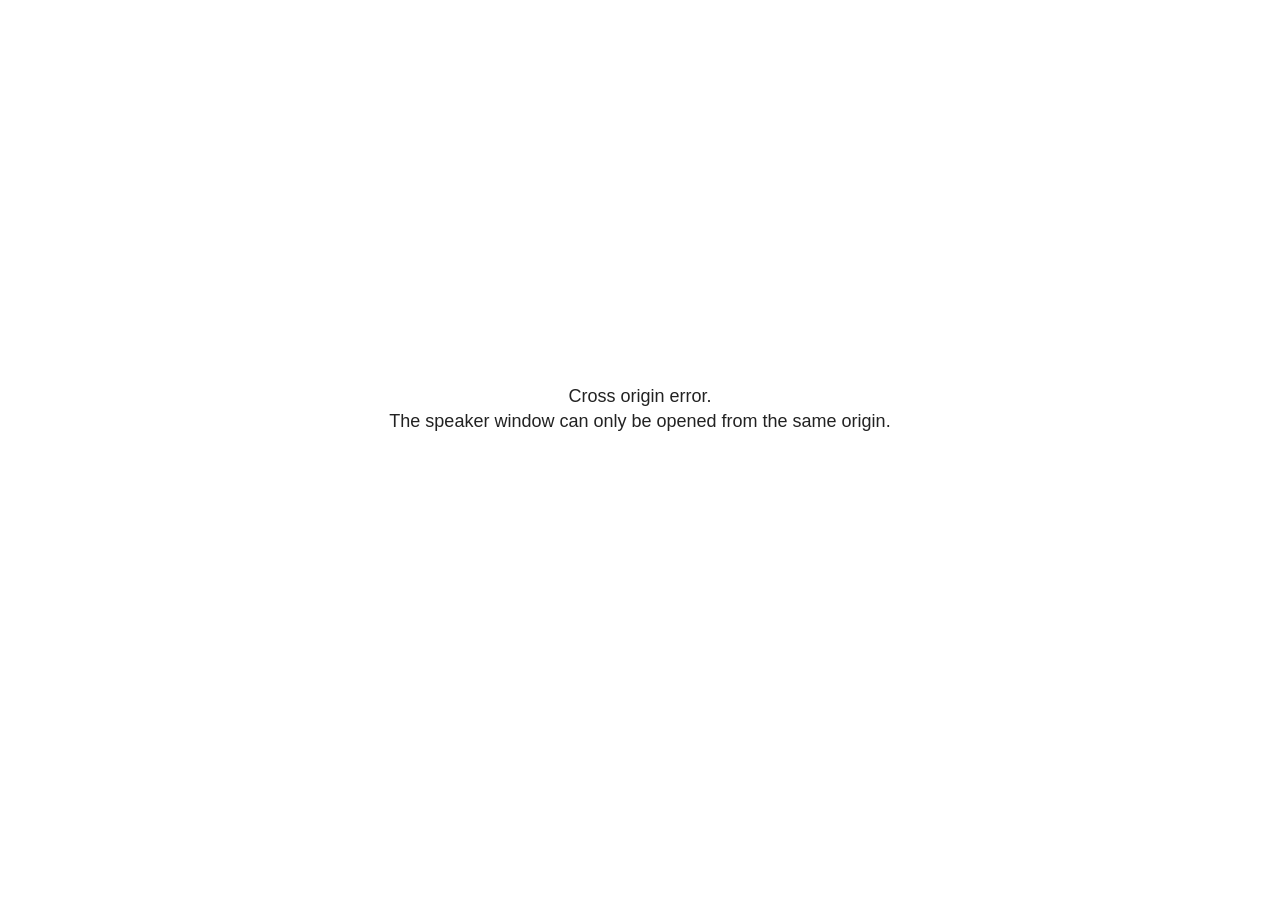
<file: presentation_paredes_sonia_files/libs/revealjs/plugin/notes/speaker-view.html>
<!--
	NOTE: You need to build the notes plugin after making changes to this file.
-->
<html lang="en">
	<head>
		<meta charset="utf-8">

		<title>reveal.js - Speaker View</title>

		<style>
			body {
				font-family: Helvetica;
				font-size: 18px;
			}

			#current-slide,
			#upcoming-slide,
			#speaker-controls {
				padding: 6px;
				box-sizing: border-box;
				-moz-box-sizing: border-box;
			}

			#current-slide iframe,
			#upcoming-slide iframe {
				width: 100%;
				height: 100%;
				border: 1px solid #ddd;
			}

			#current-slide .label,
			#upcoming-slide .label {
				position: absolute;
				top: 10px;
				left: 10px;
				z-index: 2;
			}

			#connection-status {
				position: absolute;
				top: 0;
				left: 0;
				width: 100%;
				height: 100%;
				z-index: 20;
				padding: 30% 20% 20% 20%;
				font-size: 18px;
				color: #222;
				background: #fff;
				text-align: center;
				box-sizing: border-box;
				line-height: 1.4;
			}

			.overlay-element {
				height: 34px;
				line-height: 34px;
				padding: 0 10px;
				text-shadow: none;
				background: rgba( 220, 220, 220, 0.8 );
				color: #222;
				font-size: 14px;
			}

			.overlay-element.interactive:hover {
				background: rgba( 220, 220, 220, 1 );
			}

			#current-slide {
				position: absolute;
				width: 60%;
				height: 100%;
				top: 0;
				left: 0;
				padding-right: 0;
			}

			#upcoming-slide {
				position: absolute;
				width: 40%;
				height: 40%;
				right: 0;
				top: 0;
			}

			/* Speaker controls */
			#speaker-controls {
				position: absolute;
				top: 40%;
				right: 0;
				width: 40%;
				height: 60%;
				overflow: auto;
				font-size: 18px;
			}

				.speaker-controls-time.hidden,
				.speaker-controls-notes.hidden {
					display: none;
				}

				.speaker-controls-time .label,
				.speaker-controls-pace .label,
				.speaker-controls-notes .label {
					text-transform: uppercase;
					font-weight: normal;
					font-size: 0.66em;
					color: #666;
					margin: 0;
				}

				.speaker-controls-time, .speaker-controls-pace {
					border-bottom: 1px solid rgba( 200, 200, 200, 0.5 );
					margin-bottom: 10px;
					padding: 10px 16px;
					padding-bottom: 20px;
					cursor: pointer;
				}

				.speaker-controls-time .reset-button {
					opacity: 0;
					float: right;
					color: #666;
					text-decoration: none;
				}
				.speaker-controls-time:hover .reset-button {
					opacity: 1;
				}

				.speaker-controls-time .timer,
				.speaker-controls-time .clock {
					width: 50%;
				}

				.speaker-controls-time .timer,
				.speaker-controls-time .clock,
				.speaker-controls-time .pacing .hours-value,
				.speaker-controls-time .pacing .minutes-value,
				.speaker-controls-time .pacing .seconds-value {
					font-size: 1.9em;
				}

				.speaker-controls-time .timer {
					float: left;
				}

				.speaker-controls-time .clock {
					float: right;
					text-align: right;
				}

				.speaker-controls-time span.mute {
					opacity: 0.3;
				}

				.speaker-controls-time .pacing-title {
					margin-top: 5px;
				}

				.speaker-controls-time .pacing.ahead {
					color: blue;
				}

				.speaker-controls-time .pacing.on-track {
					color: green;
				}

				.speaker-controls-time .pacing.behind {
					color: red;
				}

				.speaker-controls-notes {
					padding: 10px 16px;
				}

				.speaker-controls-notes .value {
					margin-top: 5px;
					line-height: 1.4;
					font-size: 1.2em;
				}

			/* Layout selector */
			#speaker-layout {
				position: absolute;
				top: 10px;
				right: 10px;
				color: #222;
				z-index: 10;
			}
				#speaker-layout select {
					position: absolute;
					width: 100%;
					height: 100%;
					top: 0;
					left: 0;
					border: 0;
					box-shadow: 0;
					cursor: pointer;
					opacity: 0;

					font-size: 1em;
					background-color: transparent;

					-moz-appearance: none;
					-webkit-appearance: none;
					-webkit-tap-highlight-color: rgba(0, 0, 0, 0);
				}

				#speaker-layout select:focus {
					outline: none;
					box-shadow: none;
				}

			.clear {
				clear: both;
			}

			/* Speaker layout: Wide */
			body[data-speaker-layout="wide"] #current-slide,
			body[data-speaker-layout="wide"] #upcoming-slide {
				width: 50%;
				height: 45%;
				padding: 6px;
			}

			body[data-speaker-layout="wide"] #current-slide {
				top: 0;
				left: 0;
			}

			body[data-speaker-layout="wide"] #upcoming-slide {
				top: 0;
				left: 50%;
			}

			body[data-speaker-layout="wide"] #speaker-controls {
				top: 45%;
				left: 0;
				width: 100%;
				height: 50%;
				font-size: 1.25em;
			}

			/* Speaker layout: Tall */
			body[data-speaker-layout="tall"] #current-slide,
			body[data-speaker-layout="tall"] #upcoming-slide {
				width: 45%;
				height: 50%;
				padding: 6px;
			}

			body[data-speaker-layout="tall"] #current-slide {
				top: 0;
				left: 0;
			}

			body[data-speaker-layout="tall"] #upcoming-slide {
				top: 50%;
				left: 0;
			}

			body[data-speaker-layout="tall"] #speaker-controls {
				padding-top: 40px;
				top: 0;
				left: 45%;
				width: 55%;
				height: 100%;
				font-size: 1.25em;
			}

			/* Speaker layout: Notes only */
			body[data-speaker-layout="notes-only"] #current-slide,
			body[data-speaker-layout="notes-only"] #upcoming-slide {
				display: none;
			}

			body[data-speaker-layout="notes-only"] #speaker-controls {
				padding-top: 40px;
				top: 0;
				left: 0;
				width: 100%;
				height: 100%;
				font-size: 1.25em;
			}

			@media screen and (max-width: 1080px) {
				body[data-speaker-layout="default"] #speaker-controls {
					font-size: 16px;
				}
			}

			@media screen and (max-width: 900px) {
				body[data-speaker-layout="default"] #speaker-controls {
					font-size: 14px;
				}
			}

			@media screen and (max-width: 800px) {
				body[data-speaker-layout="default"] #speaker-controls {
					font-size: 12px;
				}
			}

		</style>
	</head>

	<body>

		<div id="connection-status">Loading speaker view...</div>

		<div id="current-slide"></div>
		<div id="upcoming-slide"><span class="overlay-element label">Upcoming</span></div>
		<div id="speaker-controls">
			<div class="speaker-controls-time">
				<h4 class="label">Time <span class="reset-button">Click to Reset</span></h4>
				<div class="clock">
					<span class="clock-value">0:00 AM</span>
				</div>
				<div class="timer">
					<span class="hours-value">00</span><span class="minutes-value">:00</span><span class="seconds-value">:00</span>
				</div>
				<div class="clear"></div>

				<h4 class="label pacing-title" style="display: none">Pacing – Time to finish current slide</h4>
				<div class="pacing" style="display: none">
					<span class="hours-value">00</span><span class="minutes-value">:00</span><span class="seconds-value">:00</span>
				</div>
			</div>

			<div class="speaker-controls-notes hidden">
				<h4 class="label">Notes</h4>
				<div class="value"></div>
			</div>
		</div>
		<div id="speaker-layout" class="overlay-element interactive">
			<span class="speaker-layout-label"></span>
			<select class="speaker-layout-dropdown"></select>
		</div>

		<script>

			(function() {

				var notes,
					notesValue,
					currentState,
					currentSlide,
					upcomingSlide,
					layoutLabel,
					layoutDropdown,
					pendingCalls = {},
					lastRevealApiCallId = 0,
					connected = false

				var connectionStatus = document.querySelector( '#connection-status' );

				var SPEAKER_LAYOUTS = {
					'default': 'Default',
					'wide': 'Wide',
					'tall': 'Tall',
					'notes-only': 'Notes only'
				};

				setupLayout();

				let openerOrigin;

				try {
					openerOrigin = window.opener.location.origin;
				}
				catch ( error ) { console.warn( error ) }

				// In order to prevent XSS, the speaker view will only run if its
				// opener has the same origin as itself
				if( window.location.origin !== openerOrigin ) {
					connectionStatus.innerHTML = 'Cross origin error.<br>The speaker window can only be opened from the same origin.';
					return;
				}

				var connectionTimeout = setTimeout( function() {
					connectionStatus.innerHTML = 'Error connecting to main window.<br>Please try closing and reopening the speaker view.';
				}, 5000 );

				window.addEventListener( 'message', function( event ) {

					// Validate the origin of all messages to avoid parsing messages
					// that aren't meant for us. Ignore when running off file:// so
					// that the speaker view continues to work without a web server.
					if( window.location.origin !== event.origin && window.location.origin !== 'file://' ) {
						return
					}

					clearTimeout( connectionTimeout );
					connectionStatus.style.display = 'none';

					var data = JSON.parse( event.data );

					// The overview mode is only useful to the reveal.js instance
					// where navigation occurs so we don't sync it
					if( data.state ) delete data.state.overview;

					// Messages sent by the notes plugin inside of the main window
					if( data && data.namespace === 'reveal-notes' ) {
						if( data.type === 'connect' ) {
							handleConnectMessage( data );
						}
						else if( data.type === 'state' ) {
							handleStateMessage( data );
						}
						else if( data.type === 'return' ) {
							pendingCalls[data.callId](data.result);
							delete pendingCalls[data.callId];
						}
					}
					// Messages sent by the reveal.js inside of the current slide preview
					else if( data && data.namespace === 'reveal' ) {
						if( /ready/.test( data.eventName ) ) {
							// Send a message back to notify that the handshake is complete
							window.opener.postMessage( JSON.stringify({ namespace: 'reveal-notes', type: 'connected'} ), '*' );
						}
						else if( /slidechanged|fragmentshown|fragmenthidden|paused|resumed/.test( data.eventName ) && currentState !== JSON.stringify( data.state ) ) {

							dispatchStateToMainWindow( data.state );

						}
					}

				} );

				/**
				 * Updates the presentation in the main window to match the state
				 * of the presentation in the notes window.
				 */
				const dispatchStateToMainWindow = debounce(( state ) => {
					window.opener.postMessage( JSON.stringify({ method: 'setState', args: [ state ]} ), '*' );
				}, 500);

				/**
				 * Asynchronously calls the Reveal.js API of the main frame.
				 */
				function callRevealApi( methodName, methodArguments, callback ) {

					var callId = ++lastRevealApiCallId;
					pendingCalls[callId] = callback;
					window.opener.postMessage( JSON.stringify( {
						namespace: 'reveal-notes',
						type: 'call',
						callId: callId,
						methodName: methodName,
						arguments: methodArguments
					} ), '*' );

				}

				/**
				 * Called when the main window is trying to establish a
				 * connection.
				 */
				function handleConnectMessage( data ) {

					if( connected === false ) {
						connected = true;

						setupIframes( data );
						setupKeyboard();
						setupNotes();
						setupTimer();
						setupHeartbeat();
					}

				}

				/**
				 * Called when the main window sends an updated state.
				 */
				function handleStateMessage( data ) {

					// Store the most recently set state to avoid circular loops
					// applying the same state
					currentState = JSON.stringify( data.state );

					// No need for updating the notes in case of fragment changes
					if ( data.notes ) {
						notes.classList.remove( 'hidden' );
						notesValue.style.whiteSpace = data.whitespace;
						if( data.markdown ) {
							notesValue.innerHTML = marked( data.notes );
						}
						else {
							notesValue.innerHTML = data.notes;
						}
					}
					else {
						notes.classList.add( 'hidden' );
					}

					// Update the note slides
					currentSlide.contentWindow.postMessage( JSON.stringify({ method: 'setState', args: [ data.state ] }), '*' );
					upcomingSlide.contentWindow.postMessage( JSON.stringify({ method: 'setState', args: [ data.state ] }), '*' );
					upcomingSlide.contentWindow.postMessage( JSON.stringify({ method: 'next' }), '*' );

				}

				// Limit to max one state update per X ms
				handleStateMessage = debounce( handleStateMessage, 200 );

				/**
				 * Forward keyboard events to the current slide window.
				 * This enables keyboard events to work even if focus
				 * isn't set on the current slide iframe.
				 *
				 * Block F5 default handling, it reloads and disconnects
				 * the speaker notes window.
				 */
				function setupKeyboard() {

					document.addEventListener( 'keydown', function( event ) {
						if( event.keyCode === 116 || ( event.metaKey && event.keyCode === 82 ) ) {
							event.preventDefault();
							return false;
						}
						currentSlide.contentWindow.postMessage( JSON.stringify({ method: 'triggerKey', args: [ event.keyCode ] }), '*' );
					} );

				}

				/**
				 * Creates the preview iframes.
				 */
				function setupIframes( data ) {

					var params = [
						'receiver',
						'progress=false',
						'history=false',
						'transition=none',
						'autoSlide=0',
						'backgroundTransition=none'
					].join( '&' );

					var urlSeparator = /\?/.test(data.url) ? '&' : '?';
					var hash = '#/' + data.state.indexh + '/' + data.state.indexv;
					var currentURL = data.url + urlSeparator + params + '&scrollActivationWidth=false&postMessageEvents=true' + hash;
					var upcomingURL = data.url + urlSeparator + params + '&scrollActivationWidth=false&controls=false' + hash;

					currentSlide = document.createElement( 'iframe' );
					currentSlide.setAttribute( 'width', 1280 );
					currentSlide.setAttribute( 'height', 1024 );
					currentSlide.setAttribute( 'src', currentURL );
					document.querySelector( '#current-slide' ).appendChild( currentSlide );

					upcomingSlide = document.createElement( 'iframe' );
					upcomingSlide.setAttribute( 'width', 640 );
					upcomingSlide.setAttribute( 'height', 512 );
					upcomingSlide.setAttribute( 'src', upcomingURL );
					document.querySelector( '#upcoming-slide' ).appendChild( upcomingSlide );

				}

				/**
				 * Setup the notes UI.
				 */
				function setupNotes() {

					notes = document.querySelector( '.speaker-controls-notes' );
					notesValue = document.querySelector( '.speaker-controls-notes .value' );

				}

				/**
				 * We send out a heartbeat at all times to ensure we can
				 * reconnect with the main presentation window after reloads.
				 */
				function setupHeartbeat() {

					setInterval( () => {
						window.opener.postMessage( JSON.stringify({ namespace: 'reveal-notes', type: 'heartbeat'} ), '*' );
					}, 1000 );

				}

				function getTimings( callback ) {

					callRevealApi( 'getSlidesAttributes', [], function ( slideAttributes ) {
						callRevealApi( 'getConfig', [], function ( config ) {
							var totalTime = config.totalTime;
							var minTimePerSlide = config.minimumTimePerSlide || 0;
							var defaultTiming = config.defaultTiming;
							if ((defaultTiming == null) && (totalTime == null)) {
								callback(null);
								return;
							}
							// Setting totalTime overrides defaultTiming
							if (totalTime) {
								defaultTiming = 0;
							}
							var timings = [];
							for ( var i in slideAttributes ) {
								var slide = slideAttributes[ i ];
								var timing = defaultTiming;
								if( slide.hasOwnProperty( 'data-timing' )) {
									var t = slide[ 'data-timing' ];
									timing = parseInt(t);
									if( isNaN(timing) ) {
										console.warn("Could not parse timing '" + t + "' of slide " + i + "; using default of " + defaultTiming);
										timing = defaultTiming;
									}
								}
								timings.push(timing);
							}
							if ( totalTime ) {
								// After we've allocated time to individual slides, we summarize it and
								// subtract it from the total time
								var remainingTime = totalTime - timings.reduce( function(a, b) { return a + b; }, 0 );
								// The remaining time is divided by the number of slides that have 0 seconds
								// allocated at the moment, giving the average time-per-slide on the remaining slides
								var remainingSlides = (timings.filter( function(x) { return x == 0 }) ).length
								var timePerSlide = Math.round( remainingTime / remainingSlides, 0 )
								// And now we replace every zero-value timing with that average
								timings = timings.map( function(x) { return (x==0 ? timePerSlide : x) } );
							}
							var slidesUnderMinimum = timings.filter( function(x) { return (x < minTimePerSlide) } ).length
							if ( slidesUnderMinimum ) {
								message = "The pacing time for " + slidesUnderMinimum + " slide(s) is under the configured minimum of " + minTimePerSlide + " seconds. Check the data-timing attribute on individual slides, or consider increasing the totalTime or minimumTimePerSlide configuration options (or removing some slides).";
								alert(message);
							}
							callback( timings );
						} );
					} );

				}

				/**
				 * Return the number of seconds allocated for presenting
				 * all slides up to and including this one.
				 */
				function getTimeAllocated( timings, callback ) {

					callRevealApi( 'getSlidePastCount', [], function ( currentSlide ) {
						var allocated = 0;
						for (var i in timings.slice(0, currentSlide + 1)) {
							allocated += timings[i];
						}
						callback( allocated );
					} );

				}

				/**
				 * Create the timer and clock and start updating them
				 * at an interval.
				 */
				function setupTimer() {

					var start = new Date(),
					timeEl = document.querySelector( '.speaker-controls-time' ),
					clockEl = timeEl.querySelector( '.clock-value' ),
					hoursEl = timeEl.querySelector( '.hours-value' ),
					minutesEl = timeEl.querySelector( '.minutes-value' ),
					secondsEl = timeEl.querySelector( '.seconds-value' ),
					pacingTitleEl = timeEl.querySelector( '.pacing-title' ),
					pacingEl = timeEl.querySelector( '.pacing' ),
					pacingHoursEl = pacingEl.querySelector( '.hours-value' ),
					pacingMinutesEl = pacingEl.querySelector( '.minutes-value' ),
					pacingSecondsEl = pacingEl.querySelector( '.seconds-value' );

					var timings = null;
					getTimings( function ( _timings ) {

						timings = _timings;
						if (_timings !== null) {
							pacingTitleEl.style.removeProperty('display');
							pacingEl.style.removeProperty('display');
						}

						// Update once directly
						_updateTimer();

						// Then update every second
						setInterval( _updateTimer, 1000 );

					} );


					function _resetTimer() {

						if (timings == null) {
							start = new Date();
							_updateTimer();
						}
						else {
							// Reset timer to beginning of current slide
							getTimeAllocated( timings, function ( slideEndTimingSeconds ) {
								var slideEndTiming = slideEndTimingSeconds * 1000;
								callRevealApi( 'getSlidePastCount', [], function ( currentSlide ) {
									var currentSlideTiming = timings[currentSlide] * 1000;
									var previousSlidesTiming = slideEndTiming - currentSlideTiming;
									var now = new Date();
									start = new Date(now.getTime() - previousSlidesTiming);
									_updateTimer();
								} );
							} );
						}

					}

					timeEl.addEventListener( 'click', function() {
						_resetTimer();
						return false;
					} );

					function _displayTime( hrEl, minEl, secEl, time) {

						var sign = Math.sign(time) == -1 ? "-" : "";
						time = Math.abs(Math.round(time / 1000));
						var seconds = time % 60;
						var minutes = Math.floor( time / 60 ) % 60 ;
						var hours = Math.floor( time / ( 60 * 60 )) ;
						hrEl.innerHTML = sign + zeroPadInteger( hours );
						if (hours == 0) {
							hrEl.classList.add( 'mute' );
						}
						else {
							hrEl.classList.remove( 'mute' );
						}
						minEl.innerHTML = ':' + zeroPadInteger( minutes );
						if (hours == 0 && minutes == 0) {
							minEl.classList.add( 'mute' );
						}
						else {
							minEl.classList.remove( 'mute' );
						}
						secEl.innerHTML = ':' + zeroPadInteger( seconds );
					}

					function _updateTimer() {

						var diff, hours, minutes, seconds,
						now = new Date();

						diff = now.getTime() - start.getTime();

						clockEl.innerHTML = now.toLocaleTimeString( 'en-US', { hour12: true, hour: '2-digit', minute:'2-digit' } );
						_displayTime( hoursEl, minutesEl, secondsEl, diff );
						if (timings !== null) {
							_updatePacing(diff);
						}

					}

					function _updatePacing(diff) {

						getTimeAllocated( timings, function ( slideEndTimingSeconds ) {
							var slideEndTiming = slideEndTimingSeconds * 1000;

							callRevealApi( 'getSlidePastCount', [], function ( currentSlide ) {
								var currentSlideTiming = timings[currentSlide] * 1000;
								var timeLeftCurrentSlide = slideEndTiming - diff;
								if (timeLeftCurrentSlide < 0) {
									pacingEl.className = 'pacing behind';
								}
								else if (timeLeftCurrentSlide < currentSlideTiming) {
									pacingEl.className = 'pacing on-track';
								}
								else {
									pacingEl.className = 'pacing ahead';
								}
								_displayTime( pacingHoursEl, pacingMinutesEl, pacingSecondsEl, timeLeftCurrentSlide );
							} );
						} );
					}

				}

				/**
				 * Sets up the speaker view layout and layout selector.
				 */
				function setupLayout() {

					layoutDropdown = document.querySelector( '.speaker-layout-dropdown' );
					layoutLabel = document.querySelector( '.speaker-layout-label' );

					// Render the list of available layouts
					for( var id in SPEAKER_LAYOUTS ) {
						var option = document.createElement( 'option' );
						option.setAttribute( 'value', id );
						option.textContent = SPEAKER_LAYOUTS[ id ];
						layoutDropdown.appendChild( option );
					}

					// Monitor the dropdown for changes
					layoutDropdown.addEventListener( 'change', function( event ) {

						setLayout( layoutDropdown.value );

					}, false );

					// Restore any currently persisted layout
					setLayout( getLayout() );

				}

				/**
				 * Sets a new speaker view layout. The layout is persisted
				 * in local storage.
				 */
				function setLayout( value ) {

					var title = SPEAKER_LAYOUTS[ value ];

					layoutLabel.innerHTML = 'Layout' + ( title ? ( ': ' + title ) : '' );
					layoutDropdown.value = value;

					document.body.setAttribute( 'data-speaker-layout', value );

					// Persist locally
					if( supportsLocalStorage() ) {
						window.localStorage.setItem( 'reveal-speaker-layout', value );
					}

				}

				/**
				 * Returns the ID of the most recently set speaker layout
				 * or our default layout if none has been set.
				 */
				function getLayout() {

					if( supportsLocalStorage() ) {
						var layout = window.localStorage.getItem( 'reveal-speaker-layout' );
						if( layout ) {
							return layout;
						}
					}

					// Default to the first record in the layouts hash
					for( var id in SPEAKER_LAYOUTS ) {
						return id;
					}

				}

				function supportsLocalStorage() {

					try {
						localStorage.setItem('test', 'test');
						localStorage.removeItem('test');
						return true;
					}
					catch( e ) {
						return false;
					}

				}

				function zeroPadInteger( num ) {

					var str = '00' + parseInt( num );
					return str.substring( str.length - 2 );

				}

				/**
				 * Limits the frequency at which a function can be called.
				 */
				function debounce( fn, ms ) {

					var lastTime = 0,
						timeout;

					return function() {

						var args = arguments;
						var context = this;

						clearTimeout( timeout );

						var timeSinceLastCall = Date.now() - lastTime;
						if( timeSinceLastCall > ms ) {
							fn.apply( context, args );
							lastTime = Date.now();
						}
						else {
							timeout = setTimeout( function() {
								fn.apply( context, args );
								lastTime = Date.now();
							}, ms - timeSinceLastCall );
						}

					}

				}

			})();

		</script>
	</body>
</html>
</file>
<file: docs/site_libs/tippy-6.2.7/tippy.css>
.tippy-box[data-animation=fade][data-state=hidden]{opacity:0}[data-tippy-root]{max-width:calc(100vw - 10px)}.tippy-box{position:relative;background-color:#333;color:#fff;border-radius:4px;font-size:14px;line-height:1.4;outline:0;transition-property:transform,visibility,opacity}.tippy-box[data-placement^=top]>.tippy-arrow{bottom:0}.tippy-box[data-placement^=top]>.tippy-arrow:before{bottom:-7px;left:0;border-width:8px 8px 0;border-top-color:initial;transform-origin:center top}.tippy-box[data-placement^=bottom]>.tippy-arrow{top:0}.tippy-box[data-placement^=bottom]>.tippy-arrow:before{top:-7px;left:0;border-width:0 8px 8px;border-bottom-color:initial;transform-origin:center bottom}.tippy-box[data-placement^=left]>.tippy-arrow{right:0}.tippy-box[data-placement^=left]>.tippy-arrow:before{border-width:8px 0 8px 8px;border-left-color:initial;right:-7px;transform-origin:center left}.tippy-box[data-placement^=right]>.tippy-arrow{left:0}.tippy-box[data-placement^=right]>.tippy-arrow:before{left:-7px;border-width:8px 8px 8px 0;border-right-color:initial;transform-origin:center right}.tippy-box[data-inertia][data-state=visible]{transition-timing-function:cubic-bezier(.54,1.5,.38,1.11)}.tippy-arrow{width:16px;height:16px;color:#333}.tippy-arrow:before{content:"";position:absolute;border-color:transparent;border-style:solid}.tippy-content{position:relative;padding:5px 9px;z-index:1}
</file>
<file: docs/site_libs/tippy-6.2.7/tippy-light-border.css>
.tippy-box[data-theme~=light-border]{background-color:#fff;background-clip:padding-box;border:1px solid rgba(0,8,16,.15);color:#333;box-shadow:0 4px 14px -2px rgba(0,8,16,.08)}.tippy-box[data-theme~=light-border]>.tippy-backdrop{background-color:#fff}.tippy-box[data-theme~=light-border]>.tippy-arrow:after,.tippy-box[data-theme~=light-border]>.tippy-svg-arrow:after{content:"";position:absolute;z-index:-1}.tippy-box[data-theme~=light-border]>.tippy-arrow:after{border-color:transparent;border-style:solid}.tippy-box[data-theme~=light-border][data-placement^=top]>.tippy-arrow:before{border-top-color:#fff}.tippy-box[data-theme~=light-border][data-placement^=top]>.tippy-arrow:after{border-top-color:rgba(0,8,16,.2);border-width:7px 7px 0;top:17px;left:1px}.tippy-box[data-theme~=light-border][data-placement^=top]>.tippy-svg-arrow>svg{top:16px}.tippy-box[data-theme~=light-border][data-placement^=top]>.tippy-svg-arrow:after{top:17px}.tippy-box[data-theme~=light-border][data-placement^=bottom]>.tippy-arrow:before{border-bottom-color:#fff;bottom:16px}.tippy-box[data-theme~=light-border][data-placement^=bottom]>.tippy-arrow:after{border-bottom-color:rgba(0,8,16,.2);border-width:0 7px 7px;bottom:17px;left:1px}.tippy-box[data-theme~=light-border][data-placement^=bottom]>.tippy-svg-arrow>svg{bottom:16px}.tippy-box[data-theme~=light-border][data-placement^=bottom]>.tippy-svg-arrow:after{bottom:17px}.tippy-box[data-theme~=light-border][data-placement^=left]>.tippy-arrow:before{border-left-color:#fff}.tippy-box[data-theme~=light-border][data-placement^=left]>.tippy-arrow:after{border-left-color:rgba(0,8,16,.2);border-width:7px 0 7px 7px;left:17px;top:1px}.tippy-box[data-theme~=light-border][data-placement^=left]>.tippy-svg-arrow>svg{left:11px}.tippy-box[data-theme~=light-border][data-placement^=left]>.tippy-svg-arrow:after{left:12px}.tippy-box[data-theme~=light-border][data-placement^=right]>.tippy-arrow:before{border-right-color:#fff;right:16px}.tippy-box[data-theme~=light-border][data-placement^=right]>.tippy-arrow:after{border-width:7px 7px 7px 0;right:17px;top:1px;border-right-color:rgba(0,8,16,.2)}.tippy-box[data-theme~=light-border][data-placement^=right]>.tippy-svg-arrow>svg{right:11px}.tippy-box[data-theme~=light-border][data-placement^=right]>.tippy-svg-arrow:after{right:12px}.tippy-box[data-theme~=light-border]>.tippy-svg-arrow{fill:#fff}.tippy-box[data-theme~=light-border]>.tippy-svg-arrow:after{background-image:url([data-uri]);background-size:16px 6px;width:16px;height:6px}
</file>
<file: docs/site_libs/font-awesome-6.5.2/css/v4-shims.min.css>
/*!
 * Font Awesome Free 6.5.2 by @fontawesome - https://fontawesome.com
 * License - https://fontawesome.com/license/free (Icons: CC BY 4.0, Fonts: SIL OFL 1.1, Code: MIT License)
 * Copyright 2024 Fonticons, Inc.
 */
.fa.fa-glass:before{content:"\f000"}.fa.fa-envelope-o{font-family:"Font Awesome 6 Free";font-weight:400}.fa.fa-envelope-o:before{content:"\f0e0"}.fa.fa-star-o{font-family:"Font Awesome 6 Free";font-weight:400}.fa.fa-star-o:before{content:"\f005"}.fa.fa-close:before,.fa.fa-remove:before{content:"\f00d"}.fa.fa-gear:before{content:"\f013"}.fa.fa-trash-o{font-family:"Font Awesome 6 Free";font-weight:400}.fa.fa-trash-o:before{content:"\f2ed"}.fa.fa-home:before{content:"\f015"}.fa.fa-file-o{font-family:"Font Awesome 6 Free";font-weight:400}.fa.fa-file-o:before{content:"\f15b"}.fa.fa-clock-o{font-family:"Font Awesome 6 Free";font-weight:400}.fa.fa-clock-o:before{content:"\f017"}.fa.fa-arrow-circle-o-down{font-family:"Font Awesome 6 Free";font-weight:400}.fa.fa-arrow-circle-o-down:before{content:"\f358"}.fa.fa-arrow-circle-o-up{font-family:"Font Awesome 6 Free";font-weight:400}.fa.fa-arrow-circle-o-up:before{content:"\f35b"}.fa.fa-play-circle-o{font-family:"Font Awesome 6 Free";font-weight:400}.fa.fa-play-circle-o:before{content:"\f144"}.fa.fa-repeat:before,.fa.fa-rotate-right:before{content:"\f01e"}.fa.fa-refresh:before{content:"\f021"}.fa.fa-list-alt{font-family:"Font Awesome 6 Free";font-weight:400}.fa.fa-list-alt:before{content:"\f022"}.fa.fa-dedent:before{content:"\f03b"}.fa.fa-video-camera:before{content:"\f03d"}.fa.fa-picture-o{font-family:"Font Awesome 6 Free";font-weight:400}.fa.fa-picture-o:before{content:"\f03e"}.fa.fa-photo{font-family:"Font Awesome 6 Free";font-weight:400}.fa.fa-photo:before{content:"\f03e"}.fa.fa-image{font-family:"Font Awesome 6 Free";font-weight:400}.fa.fa-image:before{content:"\f03e"}.fa.fa-map-marker:before{content:"\f3c5"}.fa.fa-pencil-square-o{font-family:"Font Awesome 6 Free";font-weight:400}.fa.fa-pencil-square-o:before{content:"\f044"}.fa.fa-edit{font-family:"Font Awesome 6 Free";font-weight:400}.fa.fa-edit:before{content:"\f044"}.fa.fa-share-square-o:before{content:"\f14d"}.fa.fa-check-square-o{font-family:"Font Awesome 6 Free";font-weight:400}.fa.fa-check-square-o:before{content:"\f14a"}.fa.fa-arrows:before{content:"\f0b2"}.fa.fa-times-circle-o{font-family:"Font Awesome 6 Free";font-weight:400}.fa.fa-times-circle-o:before{content:"\f057"}.fa.fa-check-circle-o{font-family:"Font Awesome 6 Free";font-weight:400}.fa.fa-check-circle-o:before{content:"\f058"}.fa.fa-mail-forward:before{content:"\f064"}.fa.fa-expand:before{content:"\f424"}.fa.fa-compress:before{content:"\f422"}.fa.fa-eye,.fa.fa-eye-slash{font-family:"Font Awesome 6 Free";font-weight:400}.fa.fa-warning:before{content:"\f071"}.fa.fa-calendar:before{content:"\f073"}.fa.fa-arrows-v:before{content:"\f338"}.fa.fa-arrows-h:before{content:"\f337"}.fa.fa-bar-chart-o:before,.fa.fa-bar-chart:before{content:"\e0e3"}.fa.fa-twitter-square{font-family:"Font Awesome 6 Brands";font-weight:400}.fa.fa-twitter-square:before{content:"\f081"}.fa.fa-facebook-square{font-family:"Font Awesome 6 Brands";font-weight:400}.fa.fa-facebook-square:before{content:"\f082"}.fa.fa-gears:before{content:"\f085"}.fa.fa-thumbs-o-up{font-family:"Font Awesome 6 Free";font-weight:400}.fa.fa-thumbs-o-up:before{content:"\f164"}.fa.fa-thumbs-o-down{font-family:"Font Awesome 6 Free";font-weight:400}.fa.fa-thumbs-o-down:before{content:"\f165"}.fa.fa-heart-o{font-family:"Font Awesome 6 Free";font-weight:400}.fa.fa-heart-o:before{content:"\f004"}.fa.fa-sign-out:before{content:"\f2f5"}.fa.fa-linkedin-square{font-family:"Font Awesome 6 Brands";font-weight:400}.fa.fa-linkedin-square:before{content:"\f08c"}.fa.fa-thumb-tack:before{content:"\f08d"}.fa.fa-external-link:before{content:"\f35d"}.fa.fa-sign-in:before{content:"\f2f6"}.fa.fa-github-square{font-family:"Font Awesome 6 Brands";font-weight:400}.fa.fa-github-square:before{content:"\f092"}.fa.fa-lemon-o{font-family:"Font Awesome 6 Free";font-weight:400}.fa.fa-lemon-o:before{content:"\f094"}.fa.fa-square-o{font-family:"Font Awesome 6 Free";font-weight:400}.fa.fa-square-o:before{content:"\f0c8"}.fa.fa-bookmark-o{font-family:"Font Awesome 6 Free";font-weight:400}.fa.fa-bookmark-o:before{content:"\f02e"}.fa.fa-facebook,.fa.fa-twitter{font-family:"Font Awesome 6 Brands";font-weight:400}.fa.fa-facebook:before{content:"\f39e"}.fa.fa-facebook-f{font-family:"Font Awesome 6 Brands";font-weight:400}.fa.fa-facebook-f:before{content:"\f39e"}.fa.fa-github{font-family:"Font Awesome 6 Brands";font-weight:400}.fa.fa-credit-card{font-family:"Font Awesome 6 Free";font-weight:400}.fa.fa-feed:before{content:"\f09e"}.fa.fa-hdd-o{font-family:"Font Awesome 6 Free";font-weight:400}.fa.fa-hdd-o:before{content:"\f0a0"}.fa.fa-hand-o-right{font-family:"Font Awesome 6 Free";font-weight:400}.fa.fa-hand-o-right:before{content:"\f0a4"}.fa.fa-hand-o-left{font-family:"Font Awesome 6 Free";font-weight:400}.fa.fa-hand-o-left:before{content:"\f0a5"}.fa.fa-hand-o-up{font-family:"Font Awesome 6 Free";font-weight:400}.fa.fa-hand-o-up:before{content:"\f0a6"}.fa.fa-hand-o-down{font-family:"Font Awesome 6 Free";font-weight:400}.fa.fa-hand-o-down:before{content:"\f0a7"}.fa.fa-globe:before{content:"\f57d"}.fa.fa-tasks:before{content:"\f828"}.fa.fa-arrows-alt:before{content:"\f31e"}.fa.fa-group:before{content:"\f0c0"}.fa.fa-chain:before{content:"\f0c1"}.fa.fa-cut:before{content:"\f0c4"}.fa.fa-files-o{font-family:"Font Awesome 6 Free";font-weight:400}.fa.fa-files-o:before{content:"\f0c5"}.fa.fa-floppy-o{font-family:"Font Awesome 6 Free";font-weight:400}.fa.fa-floppy-o:before{content:"\f0c7"}.fa.fa-save{font-family:"Font Awesome 6 Free";font-weight:400}.fa.fa-save:before{content:"\f0c7"}.fa.fa-navicon:before,.fa.fa-reorder:before{content:"\f0c9"}.fa.fa-magic:before{content:"\e2ca"}.fa.fa-pinterest,.fa.fa-pinterest-square{font-family:"Font Awesome 6 Brands";font-weight:400}.fa.fa-pinterest-square:before{content:"\f0d3"}.fa.fa-google-plus-square{font-family:"Font Awesome 6 Brands";font-weight:400}.fa.fa-google-plus-square:before{content:"\f0d4"}.fa.fa-google-plus{font-family:"Font Awesome 6 Brands";font-weight:400}.fa.fa-google-plus:before{content:"\f0d5"}.fa.fa-money:before{content:"\f3d1"}.fa.fa-unsorted:before{content:"\f0dc"}.fa.fa-sort-desc:before{content:"\f0dd"}.fa.fa-sort-asc:before{content:"\f0de"}.fa.fa-linkedin{font-family:"Font Awesome 6 Brands";font-weight:400}.fa.fa-linkedin:before{content:"\f0e1"}.fa.fa-rotate-left:before{content:"\f0e2"}.fa.fa-legal:before{content:"\f0e3"}.fa.fa-dashboard:before,.fa.fa-tachometer:before{content:"\f625"}.fa.fa-comment-o{font-family:"Font Awesome 6 Free";font-weight:400}.fa.fa-comment-o:before{content:"\f075"}.fa.fa-comments-o{font-family:"Font Awesome 6 Free";font-weight:400}.fa.fa-comments-o:before{content:"\f086"}.fa.fa-flash:before{content:"\f0e7"}.fa.fa-clipboard:before{content:"\f0ea"}.fa.fa-lightbulb-o{font-family:"Font Awesome 6 Free";font-weight:400}.fa.fa-lightbulb-o:before{content:"\f0eb"}.fa.fa-exchange:before{content:"\f362"}.fa.fa-cloud-download:before{content:"\f0ed"}.fa.fa-cloud-upload:before{content:"\f0ee"}.fa.fa-bell-o{font-family:"Font Awesome 6 Free";font-weight:400}.fa.fa-bell-o:before{content:"\f0f3"}.fa.fa-cutlery:before{content:"\f2e7"}.fa.fa-file-text-o{font-family:"Font Awesome 6 Free";font-weight:400}.fa.fa-file-text-o:before{content:"\f15c"}.fa.fa-building-o{font-family:"Font Awesome 6 Free";font-weight:400}.fa.fa-building-o:before{content:"\f1ad"}.fa.fa-hospital-o{font-family:"Font Awesome 6 Free";font-weight:400}.fa.fa-hospital-o:before{content:"\f0f8"}.fa.fa-tablet:before{content:"\f3fa"}.fa.fa-mobile-phone:before,.fa.fa-mobile:before{content:"\f3cd"}.fa.fa-circle-o{font-family:"Font Awesome 6 Free";font-weight:400}.fa.fa-circle-o:before{content:"\f111"}.fa.fa-mail-reply:before{content:"\f3e5"}.fa.fa-github-alt{font-family:"Font Awesome 6 Brands";font-weight:400}.fa.fa-folder-o{font-family:"Font Awesome 6 Free";font-weight:400}.fa.fa-folder-o:before{content:"\f07b"}.fa.fa-folder-open-o{font-family:"Font Awesome 6 Free";font-weight:400}.fa.fa-folder-open-o:before{content:"\f07c"}.fa.fa-smile-o{font-family:"Font Awesome 6 Free";font-weight:400}.fa.fa-smile-o:before{content:"\f118"}.fa.fa-frown-o{font-family:"Font Awesome 6 Free";font-weight:400}.fa.fa-frown-o:before{content:"\f119"}.fa.fa-meh-o{font-family:"Font Awesome 6 Free";font-weight:400}.fa.fa-meh-o:before{content:"\f11a"}.fa.fa-keyboard-o{font-family:"Font Awesome 6 Free";font-weight:400}.fa.fa-keyboard-o:before{content:"\f11c"}.fa.fa-flag-o{font-family:"Font Awesome 6 Free";font-weight:400}.fa.fa-flag-o:before{content:"\f024"}.fa.fa-mail-reply-all:before{content:"\f122"}.fa.fa-star-half-o{font-family:"Font Awesome 6 Free";font-weight:400}.fa.fa-star-half-o:before{content:"\f5c0"}.fa.fa-star-half-empty{font-family:"Font Awesome 6 Free";font-weight:400}.fa.fa-star-half-empty:before{content:"\f5c0"}.fa.fa-star-half-full{font-family:"Font Awesome 6 Free";font-weight:400}.fa.fa-star-half-full:before{content:"\f5c0"}.fa.fa-code-fork:before{content:"\f126"}.fa.fa-chain-broken:before,.fa.fa-unlink:before{content:"\f127"}.fa.fa-calendar-o{font-family:"Font Awesome 6 Free";font-weight:400}.fa.fa-calendar-o:before{content:"\f133"}.fa.fa-css3,.fa.fa-html5,.fa.fa-maxcdn{font-family:"Font Awesome 6 Brands";font-weight:400}.fa.fa-unlock-alt:before{content:"\f09c"}.fa.fa-minus-square-o{font-family:"Font Awesome 6 Free";font-weight:400}.fa.fa-minus-square-o:before{content:"\f146"}.fa.fa-level-up:before{content:"\f3bf"}.fa.fa-level-down:before{content:"\f3be"}.fa.fa-pencil-square:before{content:"\f14b"}.fa.fa-external-link-square:before{content:"\f360"}.fa.fa-compass{font-family:"Font Awesome 6 Free";font-weight:400}.fa.fa-caret-square-o-down{font-family:"Font Awesome 6 Free";font-weight:400}.fa.fa-caret-square-o-down:before{content:"\f150"}.fa.fa-toggle-down{font-family:"Font Awesome 6 Free";font-weight:400}.fa.fa-toggle-down:before{content:"\f150"}.fa.fa-caret-square-o-up{font-family:"Font Awesome 6 Free";font-weight:400}.fa.fa-caret-square-o-up:before{content:"\f151"}.fa.fa-toggle-up{font-family:"Font Awesome 6 Free";font-weight:400}.fa.fa-toggle-up:before{content:"\f151"}.fa.fa-caret-square-o-right{font-family:"Font Awesome 6 Free";font-weight:400}.fa.fa-caret-square-o-right:before{content:"\f152"}.fa.fa-toggle-right{font-family:"Font Awesome 6 Free";font-weight:400}.fa.fa-toggle-right:before{content:"\f152"}.fa.fa-eur:before,.fa.fa-euro:before{content:"\f153"}.fa.fa-gbp:before{content:"\f154"}.fa.fa-dollar:before,.fa.fa-usd:before{content:"\24"}.fa.fa-inr:before,.fa.fa-rupee:before{content:"\e1bc"}.fa.fa-cny:before,.fa.fa-jpy:before,.fa.fa-rmb:before,.fa.fa-yen:before{content:"\f157"}.fa.fa-rouble:before,.fa.fa-rub:before,.fa.fa-ruble:before{content:"\f158"}.fa.fa-krw:before,.fa.fa-won:before{content:"\f159"}.fa.fa-bitcoin,.fa.fa-btc{font-family:"Font Awesome 6 Brands";font-weight:400}.fa.fa-bitcoin:before{content:"\f15a"}.fa.fa-file-text:before{content:"\f15c"}.fa.fa-sort-alpha-asc:before{content:"\f15d"}.fa.fa-sort-alpha-desc:before{content:"\f881"}.fa.fa-sort-amount-asc:before{content:"\f884"}.fa.fa-sort-amount-desc:before{content:"\f160"}.fa.fa-sort-numeric-asc:before{content:"\f162"}.fa.fa-sort-numeric-desc:before{content:"\f886"}.fa.fa-youtube-square{font-family:"Font Awesome 6 Brands";font-weight:400}.fa.fa-youtube-square:before{content:"\f431"}.fa.fa-xing,.fa.fa-xing-square,.fa.fa-youtube{font-family:"Font Awesome 6 Brands";font-weight:400}.fa.fa-xing-square:before{content:"\f169"}.fa.fa-youtube-play{font-family:"Font Awesome 6 Brands";font-weight:400}.fa.fa-youtube-play:before{content:"\f167"}.fa.fa-adn,.fa.fa-bitbucket,.fa.fa-bitbucket-square,.fa.fa-dropbox,.fa.fa-flickr,.fa.fa-instagram,.fa.fa-stack-overflow{font-family:"Font Awesome 6 Brands";font-weight:400}.fa.fa-bitbucket-square:before{content:"\f171"}.fa.fa-tumblr,.fa.fa-tumblr-square{font-family:"Font Awesome 6 Brands";font-weight:400}.fa.fa-tumblr-square:before{content:"\f174"}.fa.fa-long-arrow-down:before{content:"\f309"}.fa.fa-long-arrow-up:before{content:"\f30c"}.fa.fa-long-arrow-left:before{content:"\f30a"}.fa.fa-long-arrow-right:before{content:"\f30b"}.fa.fa-android,.fa.fa-apple,.fa.fa-dribbble,.fa.fa-foursquare,.fa.fa-gittip,.fa.fa-gratipay,.fa.fa-linux,.fa.fa-skype,.fa.fa-trello,.fa.fa-windows{font-family:"Font Awesome 6 Brands";font-weight:400}.fa.fa-gittip:before{content:"\f184"}.fa.fa-sun-o{font-family:"Font Awesome 6 Free";font-weight:400}.fa.fa-sun-o:before{content:"\f185"}.fa.fa-moon-o{font-family:"Font Awesome 6 Free";font-weight:400}.fa.fa-moon-o:before{content:"\f186"}.fa.fa-pagelines,.fa.fa-renren,.fa.fa-stack-exchange,.fa.fa-vk,.fa.fa-weibo{font-family:"Font Awesome 6 Brands";font-weight:400}.fa.fa-arrow-circle-o-right{font-family:"Font Awesome 6 Free";font-weight:400}.fa.fa-arrow-circle-o-right:before{content:"\f35a"}.fa.fa-arrow-circle-o-left{font-family:"Font Awesome 6 Free";font-weight:400}.fa.fa-arrow-circle-o-left:before{content:"\f359"}.fa.fa-caret-square-o-left{font-family:"Font Awesome 6 Free";font-weight:400}.fa.fa-caret-square-o-left:before{content:"\f191"}.fa.fa-toggle-left{font-family:"Font Awesome 6 Free";font-weight:400}.fa.fa-toggle-left:before{content:"\f191"}.fa.fa-dot-circle-o{font-family:"Font Awesome 6 Free";font-weight:400}.fa.fa-dot-circle-o:before{content:"\f192"}.fa.fa-vimeo-square{font-family:"Font Awesome 6 Brands";font-weight:400}.fa.fa-vimeo-square:before{content:"\f194"}.fa.fa-try:before,.fa.fa-turkish-lira:before{content:"\e2bb"}.fa.fa-plus-square-o{font-family:"Font Awesome 6 Free";font-weight:400}.fa.fa-plus-square-o:before{content:"\f0fe"}.fa.fa-openid,.fa.fa-slack,.fa.fa-wordpress{font-family:"Font Awesome 6 Brands";font-weight:400}.fa.fa-bank:before,.fa.fa-institution:before{content:"\f19c"}.fa.fa-mortar-board:before{content:"\f19d"}.fa.fa-google,.fa.fa-reddit,.fa.fa-reddit-square,.fa.fa-yahoo{font-family:"Font Awesome 6 Brands";font-weight:400}.fa.fa-reddit-square:before{content:"\f1a2"}.fa.fa-behance,.fa.fa-behance-square,.fa.fa-delicious,.fa.fa-digg,.fa.fa-drupal,.fa.fa-joomla,.fa.fa-pied-piper-alt,.fa.fa-pied-piper-pp,.fa.fa-stumbleupon,.fa.fa-stumbleupon-circle{font-family:"Font Awesome 6 Brands";font-weight:400}.fa.fa-behance-square:before{content:"\f1b5"}.fa.fa-steam,.fa.fa-steam-square{font-family:"Font Awesome 6 Brands";font-weight:400}.fa.fa-steam-square:before{content:"\f1b7"}.fa.fa-automobile:before{content:"\f1b9"}.fa.fa-cab:before{content:"\f1ba"}.fa.fa-deviantart,.fa.fa-soundcloud,.fa.fa-spotify{font-family:"Font Awesome 6 Brands";font-weight:400}.fa.fa-file-pdf-o{font-family:"Font Awesome 6 Free";font-weight:400}.fa.fa-file-pdf-o:before{content:"\f1c1"}.fa.fa-file-word-o{font-family:"Font Awesome 6 Free";font-weight:400}.fa.fa-file-word-o:before{content:"\f1c2"}.fa.fa-file-excel-o{font-family:"Font Awesome 6 Free";font-weight:400}.fa.fa-file-excel-o:before{content:"\f1c3"}.fa.fa-file-powerpoint-o{font-family:"Font Awesome 6 Free";font-weight:400}.fa.fa-file-powerpoint-o:before{content:"\f1c4"}.fa.fa-file-image-o{font-family:"Font Awesome 6 Free";font-weight:400}.fa.fa-file-image-o:before{content:"\f1c5"}.fa.fa-file-photo-o{font-family:"Font Awesome 6 Free";font-weight:400}.fa.fa-file-photo-o:before{content:"\f1c5"}.fa.fa-file-picture-o{font-family:"Font Awesome 6 Free";font-weight:400}.fa.fa-file-picture-o:before{content:"\f1c5"}.fa.fa-file-archive-o{font-family:"Font Awesome 6 Free";font-weight:400}.fa.fa-file-archive-o:before{content:"\f1c6"}.fa.fa-file-zip-o{font-family:"Font Awesome 6 Free";font-weight:400}.fa.fa-file-zip-o:before{content:"\f1c6"}.fa.fa-file-audio-o{font-family:"Font Awesome 6 Free";font-weight:400}.fa.fa-file-audio-o:before{content:"\f1c7"}.fa.fa-file-sound-o{font-family:"Font Awesome 6 Free";font-weight:400}.fa.fa-file-sound-o:before{content:"\f1c7"}.fa.fa-file-video-o{font-family:"Font Awesome 6 Free";font-weight:400}.fa.fa-file-video-o:before{content:"\f1c8"}.fa.fa-file-movie-o{font-family:"Font Awesome 6 Free";font-weight:400}.fa.fa-file-movie-o:before{content:"\f1c8"}.fa.fa-file-code-o{font-family:"Font Awesome 6 Free";font-weight:400}.fa.fa-file-code-o:before{content:"\f1c9"}.fa.fa-codepen,.fa.fa-jsfiddle,.fa.fa-vine{font-family:"Font Awesome 6 Brands";font-weight:400}.fa.fa-life-bouy:before,.fa.fa-life-buoy:before,.fa.fa-life-saver:before,.fa.fa-support:before{content:"\f1cd"}.fa.fa-circle-o-notch:before{content:"\f1ce"}.fa.fa-ra,.fa.fa-rebel{font-family:"Font Awesome 6 Brands";font-weight:400}.fa.fa-ra:before{content:"\f1d0"}.fa.fa-resistance{font-family:"Font Awesome 6 Brands";font-weight:400}.fa.fa-resistance:before{content:"\f1d0"}.fa.fa-empire,.fa.fa-ge{font-family:"Font Awesome 6 Brands";font-weight:400}.fa.fa-ge:before{content:"\f1d1"}.fa.fa-git-square{font-family:"Font Awesome 6 Brands";font-weight:400}.fa.fa-git-square:before{content:"\f1d2"}.fa.fa-git,.fa.fa-hacker-news,.fa.fa-y-combinator-square{font-family:"Font Awesome 6 Brands";font-weight:400}.fa.fa-y-combinator-square:before{content:"\f1d4"}.fa.fa-yc-square{font-family:"Font Awesome 6 Brands";font-weight:400}.fa.fa-yc-square:before{content:"\f1d4"}.fa.fa-qq,.fa.fa-tencent-weibo,.fa.fa-wechat,.fa.fa-weixin{font-family:"Font Awesome 6 Brands";font-weight:400}.fa.fa-wechat:before{content:"\f1d7"}.fa.fa-send:before{content:"\f1d8"}.fa.fa-paper-plane-o{font-family:"Font Awesome 6 Free";font-weight:400}.fa.fa-paper-plane-o:before{content:"\f1d8"}.fa.fa-send-o{font-family:"Font Awesome 6 Free";font-weight:400}.fa.fa-send-o:before{content:"\f1d8"}.fa.fa-circle-thin{font-family:"Font Awesome 6 Free";font-weight:400}.fa.fa-circle-thin:before{content:"\f111"}.fa.fa-header:before{content:"\f1dc"}.fa.fa-futbol-o{font-family:"Font Awesome 6 Free";font-weight:400}.fa.fa-futbol-o:before{content:"\f1e3"}.fa.fa-soccer-ball-o{font-family:"Font Awesome 6 Free";font-weight:400}.fa.fa-soccer-ball-o:before{content:"\f1e3"}.fa.fa-slideshare,.fa.fa-twitch,.fa.fa-yelp{font-family:"Font Awesome 6 Brands";font-weight:400}.fa.fa-newspaper-o{font-family:"Font Awesome 6 Free";font-weight:400}.fa.fa-newspaper-o:before{content:"\f1ea"}.fa.fa-cc-amex,.fa.fa-cc-discover,.fa.fa-cc-mastercard,.fa.fa-cc-paypal,.fa.fa-cc-stripe,.fa.fa-cc-visa,.fa.fa-google-wallet,.fa.fa-paypal{font-family:"Font Awesome 6 Brands";font-weight:400}.fa.fa-bell-slash-o{font-family:"Font Awesome 6 Free";font-weight:400}.fa.fa-bell-slash-o:before{content:"\f1f6"}.fa.fa-trash:before{content:"\f2ed"}.fa.fa-copyright{font-family:"Font Awesome 6 Free";font-weight:400}.fa.fa-eyedropper:before{content:"\f1fb"}.fa.fa-area-chart:before{content:"\f1fe"}.fa.fa-pie-chart:before{content:"\f200"}.fa.fa-line-chart:before{content:"\f201"}.fa.fa-lastfm,.fa.fa-lastfm-square{font-family:"Font Awesome 6 Brands";font-weight:400}.fa.fa-lastfm-square:before{content:"\f203"}.fa.fa-angellist,.fa.fa-ioxhost{font-family:"Font Awesome 6 Brands";font-weight:400}.fa.fa-cc{font-family:"Font Awesome 6 Free";font-weight:400}.fa.fa-cc:before{content:"\f20a"}.fa.fa-ils:before,.fa.fa-shekel:before,.fa.fa-sheqel:before{content:"\f20b"}.fa.fa-buysellads,.fa.fa-connectdevelop,.fa.fa-dashcube,.fa.fa-forumbee,.fa.fa-leanpub,.fa.fa-sellsy,.fa.fa-shirtsinbulk,.fa.fa-simplybuilt,.fa.fa-skyatlas{font-family:"Font Awesome 6 Brands";font-weight:400}.fa.fa-diamond{font-family:"Font Awesome 6 Free";font-weight:400}.fa.fa-diamond:before{content:"\f3a5"}.fa.fa-intersex:before,.fa.fa-transgender:before{content:"\f224"}.fa.fa-transgender-alt:before{content:"\f225"}.fa.fa-facebook-official{font-family:"Font Awesome 6 Brands";font-weight:400}.fa.fa-facebook-official:before{content:"\f09a"}.fa.fa-pinterest-p,.fa.fa-whatsapp{font-family:"Font Awesome 6 Brands";font-weight:400}.fa.fa-hotel:before{content:"\f236"}.fa.fa-medium,.fa.fa-viacoin,.fa.fa-y-combinator,.fa.fa-yc{font-family:"Font Awesome 6 Brands";font-weight:400}.fa.fa-yc:before{content:"\f23b"}.fa.fa-expeditedssl,.fa.fa-opencart,.fa.fa-optin-monster{font-family:"Font Awesome 6 Brands";font-weight:400}.fa.fa-battery-4:before,.fa.fa-battery:before{content:"\f240"}.fa.fa-battery-3:before{content:"\f241"}.fa.fa-battery-2:before{content:"\f242"}.fa.fa-battery-1:before{content:"\f243"}.fa.fa-battery-0:before{content:"\f244"}.fa.fa-object-group,.fa.fa-object-ungroup,.fa.fa-sticky-note-o{font-family:"Font Awesome 6 Free";font-weight:400}.fa.fa-sticky-note-o:before{content:"\f249"}.fa.fa-cc-diners-club,.fa.fa-cc-jcb{font-family:"Font Awesome 6 Brands";font-weight:400}.fa.fa-clone{font-family:"Font Awesome 6 Free";font-weight:400}.fa.fa-hourglass-o:before{content:"\f254"}.fa.fa-hourglass-1:before{content:"\f251"}.fa.fa-hourglass-2:before{content:"\f252"}.fa.fa-hourglass-3:before{content:"\f253"}.fa.fa-hand-rock-o{font-family:"Font Awesome 6 Free";font-weight:400}.fa.fa-hand-rock-o:before{content:"\f255"}.fa.fa-hand-grab-o{font-family:"Font Awesome 6 Free";font-weight:400}.fa.fa-hand-grab-o:before{content:"\f255"}.fa.fa-hand-paper-o{font-family:"Font Awesome 6 Free";font-weight:400}.fa.fa-hand-paper-o:before{content:"\f256"}.fa.fa-hand-stop-o{font-family:"Font Awesome 6 Free";font-weight:400}.fa.fa-hand-stop-o:before{content:"\f256"}.fa.fa-hand-scissors-o{font-family:"Font Awesome 6 Free";font-weight:400}.fa.fa-hand-scissors-o:before{content:"\f257"}.fa.fa-hand-lizard-o{font-family:"Font Awesome 6 Free";font-weight:400}.fa.fa-hand-lizard-o:before{content:"\f258"}.fa.fa-hand-spock-o{font-family:"Font Awesome 6 Free";font-weight:400}.fa.fa-hand-spock-o:before{content:"\f259"}.fa.fa-hand-pointer-o{font-family:"Font Awesome 6 Free";font-weight:400}.fa.fa-hand-pointer-o:before{content:"\f25a"}.fa.fa-hand-peace-o{font-family:"Font Awesome 6 Free";font-weight:400}.fa.fa-hand-peace-o:before{content:"\f25b"}.fa.fa-registered{font-family:"Font Awesome 6 Free";font-weight:400}.fa.fa-creative-commons,.fa.fa-gg,.fa.fa-gg-circle,.fa.fa-odnoklassniki,.fa.fa-odnoklassniki-square{font-family:"Font Awesome 6 Brands";font-weight:400}.fa.fa-odnoklassniki-square:before{content:"\f264"}.fa.fa-chrome,.fa.fa-firefox,.fa.fa-get-pocket,.fa.fa-internet-explorer,.fa.fa-opera,.fa.fa-safari,.fa.fa-wikipedia-w{font-family:"Font Awesome 6 Brands";font-weight:400}.fa.fa-television:before{content:"\f26c"}.fa.fa-500px,.fa.fa-amazon,.fa.fa-contao{font-family:"Font Awesome 6 Brands";font-weight:400}.fa.fa-calendar-plus-o{font-family:"Font Awesome 6 Free";font-weight:400}.fa.fa-calendar-plus-o:before{content:"\f271"}.fa.fa-calendar-minus-o{font-family:"Font Awesome 6 Free";font-weight:400}.fa.fa-calendar-minus-o:before{content:"\f272"}.fa.fa-calendar-times-o{font-family:"Font Awesome 6 Free";font-weight:400}.fa.fa-calendar-times-o:before{content:"\f273"}.fa.fa-calendar-check-o{font-family:"Font Awesome 6 Free";font-weight:400}.fa.fa-calendar-check-o:before{content:"\f274"}.fa.fa-map-o{font-family:"Font Awesome 6 Free";font-weight:400}.fa.fa-map-o:before{content:"\f279"}.fa.fa-commenting:before{content:"\f4ad"}.fa.fa-commenting-o{font-family:"Font Awesome 6 Free";font-weight:400}.fa.fa-commenting-o:before{content:"\f4ad"}.fa.fa-houzz,.fa.fa-vimeo{font-family:"Font Awesome 6 Brands";font-weight:400}.fa.fa-vimeo:before{content:"\f27d"}.fa.fa-black-tie,.fa.fa-edge,.fa.fa-fonticons,.fa.fa-reddit-alien{font-family:"Font Awesome 6 Brands";font-weight:400}.fa.fa-credit-card-alt:before{content:"\f09d"}.fa.fa-codiepie,.fa.fa-fort-awesome,.fa.fa-mixcloud,.fa.fa-modx,.fa.fa-product-hunt,.fa.fa-scribd,.fa.fa-usb{font-family:"Font Awesome 6 Brands";font-weight:400}.fa.fa-pause-circle-o{font-family:"Font Awesome 6 Free";font-weight:400}.fa.fa-pause-circle-o:before{content:"\f28b"}.fa.fa-stop-circle-o{font-family:"Font Awesome 6 Free";font-weight:400}.fa.fa-stop-circle-o:before{content:"\f28d"}.fa.fa-bluetooth,.fa.fa-bluetooth-b,.fa.fa-envira,.fa.fa-gitlab,.fa.fa-wheelchair-alt,.fa.fa-wpbeginner,.fa.fa-wpforms{font-family:"Font Awesome 6 Brands";font-weight:400}.fa.fa-wheelchair-alt:before{content:"\f368"}.fa.fa-question-circle-o{font-family:"Font Awesome 6 Free";font-weight:400}.fa.fa-question-circle-o:before{content:"\f059"}.fa.fa-volume-control-phone:before{content:"\f2a0"}.fa.fa-asl-interpreting:before{content:"\f2a3"}.fa.fa-deafness:before,.fa.fa-hard-of-hearing:before{content:"\f2a4"}.fa.fa-glide,.fa.fa-glide-g{font-family:"Font Awesome 6 Brands";font-weight:400}.fa.fa-signing:before{content:"\f2a7"}.fa.fa-viadeo,.fa.fa-viadeo-square{font-family:"Font Awesome 6 Brands";font-weight:400}.fa.fa-viadeo-square:before{content:"\f2aa"}.fa.fa-snapchat,.fa.fa-snapchat-ghost{font-family:"Font Awesome 6 Brands";font-weight:400}.fa.fa-snapchat-ghost:before{content:"\f2ab"}.fa.fa-snapchat-square{font-family:"Font Awesome 6 Brands";font-weight:400}.fa.fa-snapchat-square:before{content:"\f2ad"}.fa.fa-first-order,.fa.fa-google-plus-official,.fa.fa-pied-piper,.fa.fa-themeisle,.fa.fa-yoast{font-family:"Font Awesome 6 Brands";font-weight:400}.fa.fa-google-plus-official:before{content:"\f2b3"}.fa.fa-google-plus-circle{font-family:"Font Awesome 6 Brands";font-weight:400}.fa.fa-google-plus-circle:before{content:"\f2b3"}.fa.fa-fa,.fa.fa-font-awesome{font-family:"Font Awesome 6 Brands";font-weight:400}.fa.fa-fa:before{content:"\f2b4"}.fa.fa-handshake-o{font-family:"Font Awesome 6 Free";font-weight:400}.fa.fa-handshake-o:before{content:"\f2b5"}.fa.fa-envelope-open-o{font-family:"Font Awesome 6 Free";font-weight:400}.fa.fa-envelope-open-o:before{content:"\f2b6"}.fa.fa-linode{font-family:"Font Awesome 6 Brands";font-weight:400}.fa.fa-address-book-o{font-family:"Font Awesome 6 Free";font-weight:400}.fa.fa-address-book-o:before{content:"\f2b9"}.fa.fa-vcard:before{content:"\f2bb"}.fa.fa-address-card-o{font-family:"Font Awesome 6 Free";font-weight:400}.fa.fa-address-card-o:before{content:"\f2bb"}.fa.fa-vcard-o{font-family:"Font Awesome 6 Free";font-weight:400}.fa.fa-vcard-o:before{content:"\f2bb"}.fa.fa-user-circle-o{font-family:"Font Awesome 6 Free";font-weight:400}.fa.fa-user-circle-o:before{content:"\f2bd"}.fa.fa-user-o{font-family:"Font Awesome 6 Free";font-weight:400}.fa.fa-user-o:before{content:"\f007"}.fa.fa-id-badge{font-family:"Font Awesome 6 Free";font-weight:400}.fa.fa-drivers-license:before{content:"\f2c2"}.fa.fa-id-card-o{font-family:"Font Awesome 6 Free";font-weight:400}.fa.fa-id-card-o:before{content:"\f2c2"}.fa.fa-drivers-license-o{font-family:"Font Awesome 6 Free";font-weight:400}.fa.fa-drivers-license-o:before{content:"\f2c2"}.fa.fa-free-code-camp,.fa.fa-quora,.fa.fa-telegram{font-family:"Font Awesome 6 Brands";font-weight:400}.fa.fa-thermometer-4:before,.fa.fa-thermometer:before{content:"\f2c7"}.fa.fa-thermometer-3:before{content:"\f2c8"}.fa.fa-thermometer-2:before{content:"\f2c9"}.fa.fa-thermometer-1:before{content:"\f2ca"}.fa.fa-thermometer-0:before{content:"\f2cb"}.fa.fa-bathtub:before,.fa.fa-s15:before{content:"\f2cd"}.fa.fa-window-maximize,.fa.fa-window-restore{font-family:"Font Awesome 6 Free";font-weight:400}.fa.fa-times-rectangle:before{content:"\f410"}.fa.fa-window-close-o{font-family:"Font Awesome 6 Free";font-weight:400}.fa.fa-window-close-o:before{content:"\f410"}.fa.fa-times-rectangle-o{font-family:"Font Awesome 6 Free";font-weight:400}.fa.fa-times-rectangle-o:before{content:"\f410"}.fa.fa-bandcamp,.fa.fa-eercast,.fa.fa-etsy,.fa.fa-grav,.fa.fa-imdb,.fa.fa-ravelry{font-family:"Font Awesome 6 Brands";font-weight:400}.fa.fa-eercast:before{content:"\f2da"}.fa.fa-snowflake-o{font-family:"Font Awesome 6 Free";font-weight:400}.fa.fa-snowflake-o:before{content:"\f2dc"}.fa.fa-meetup,.fa.fa-superpowers,.fa.fa-wpexplorer{font-family:"Font Awesome 6 Brands";font-weight:400}
</file>
